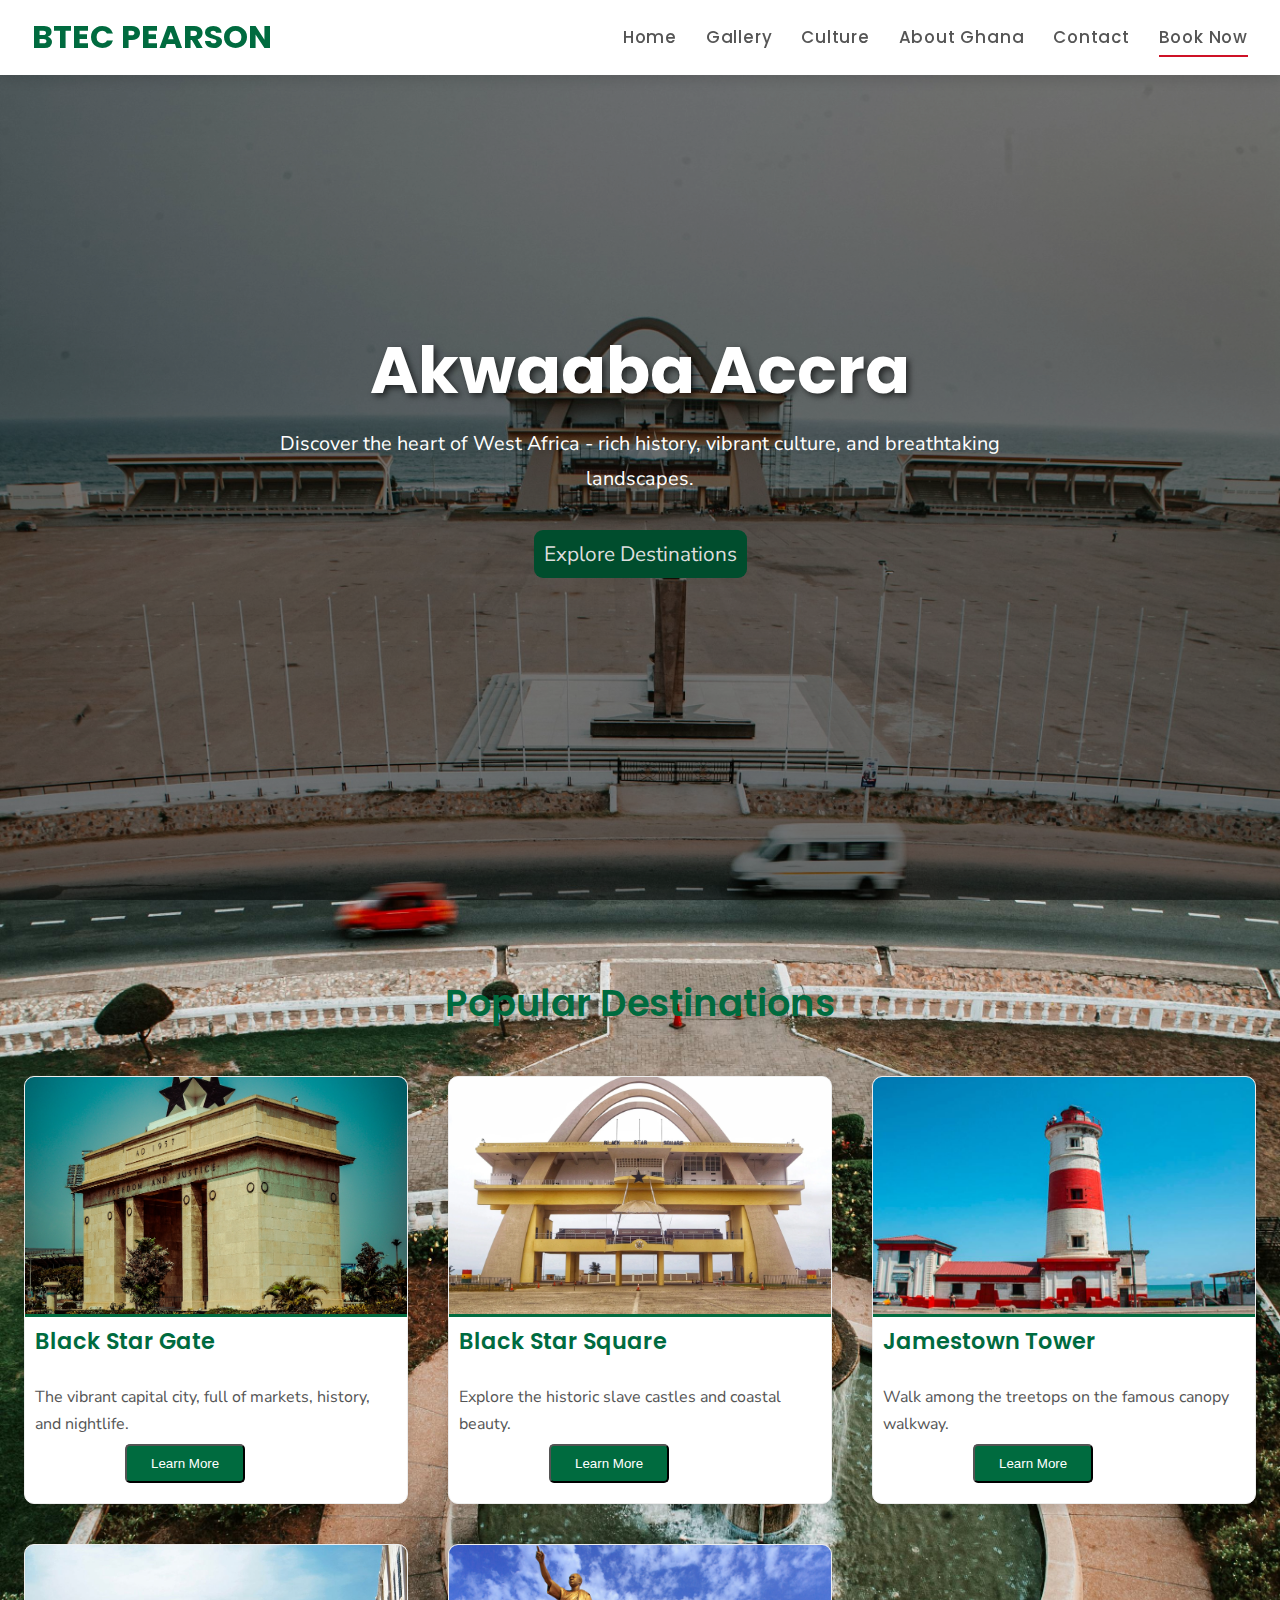
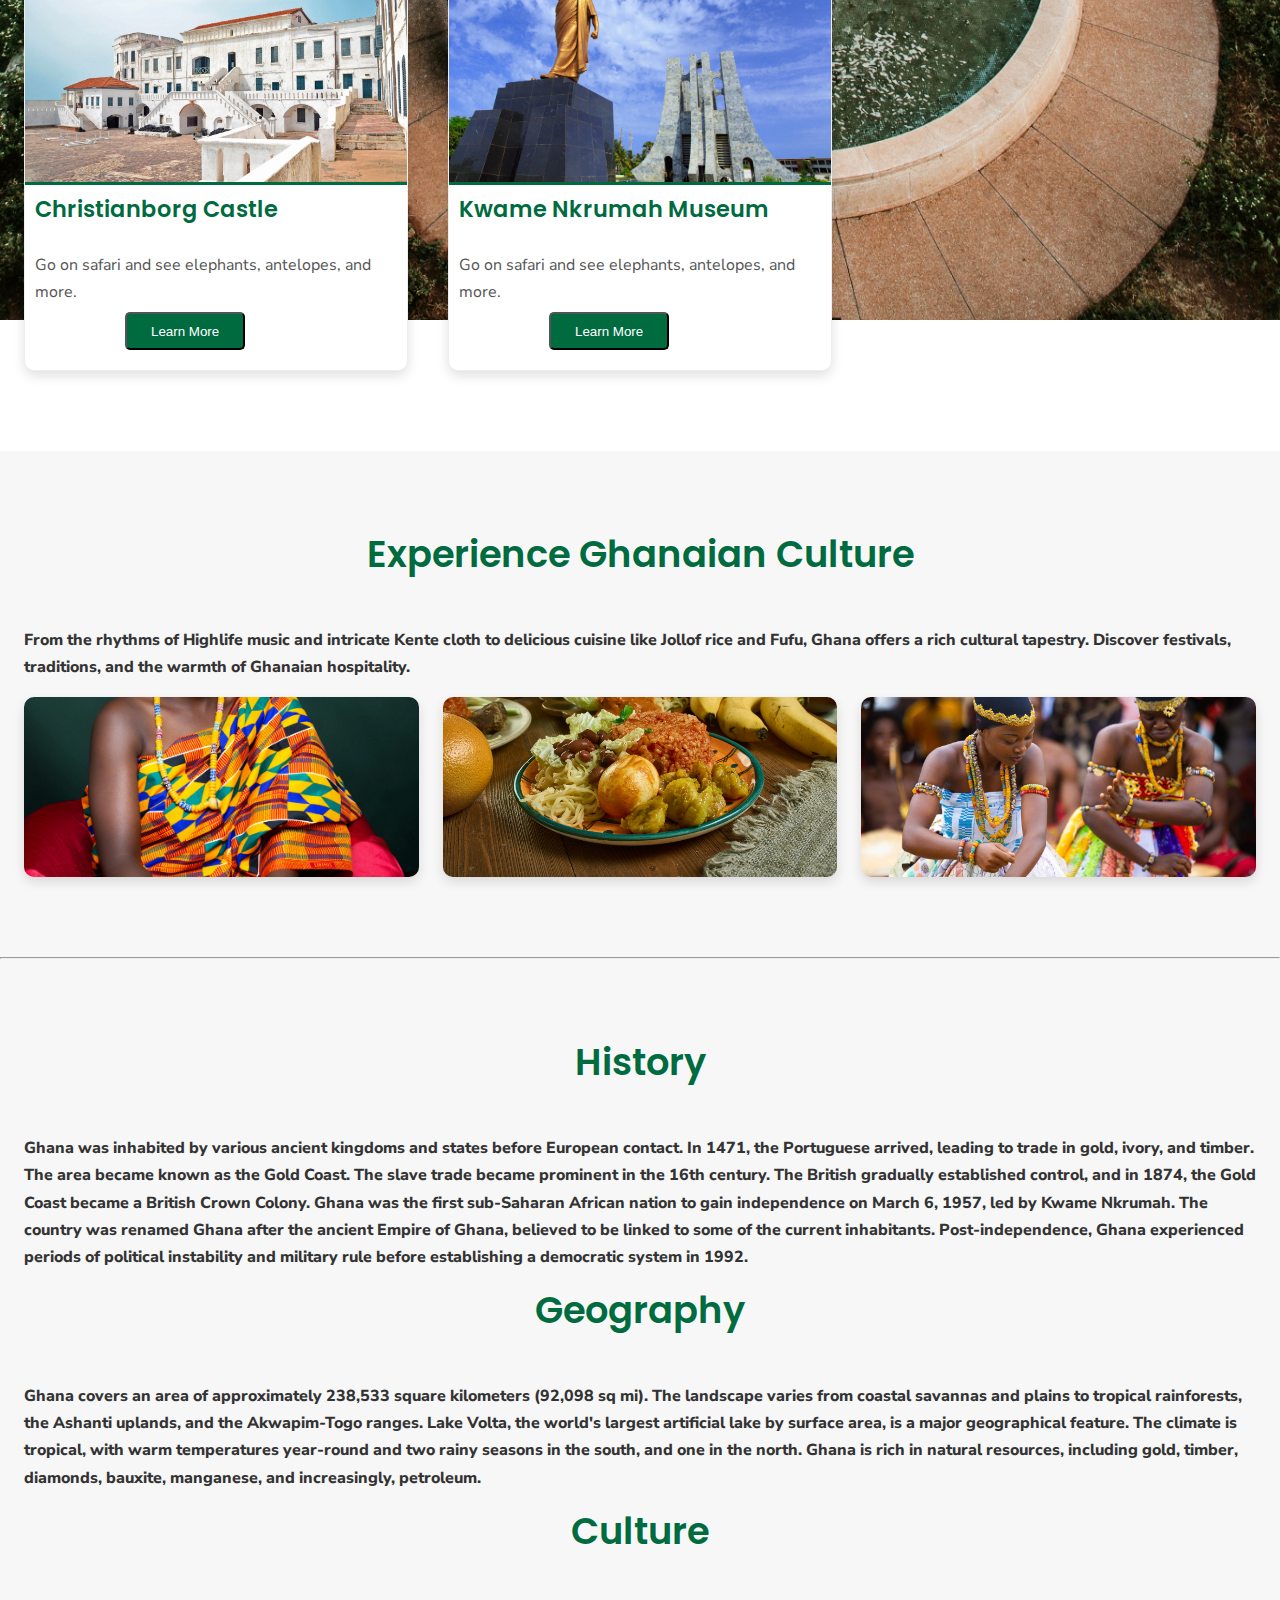
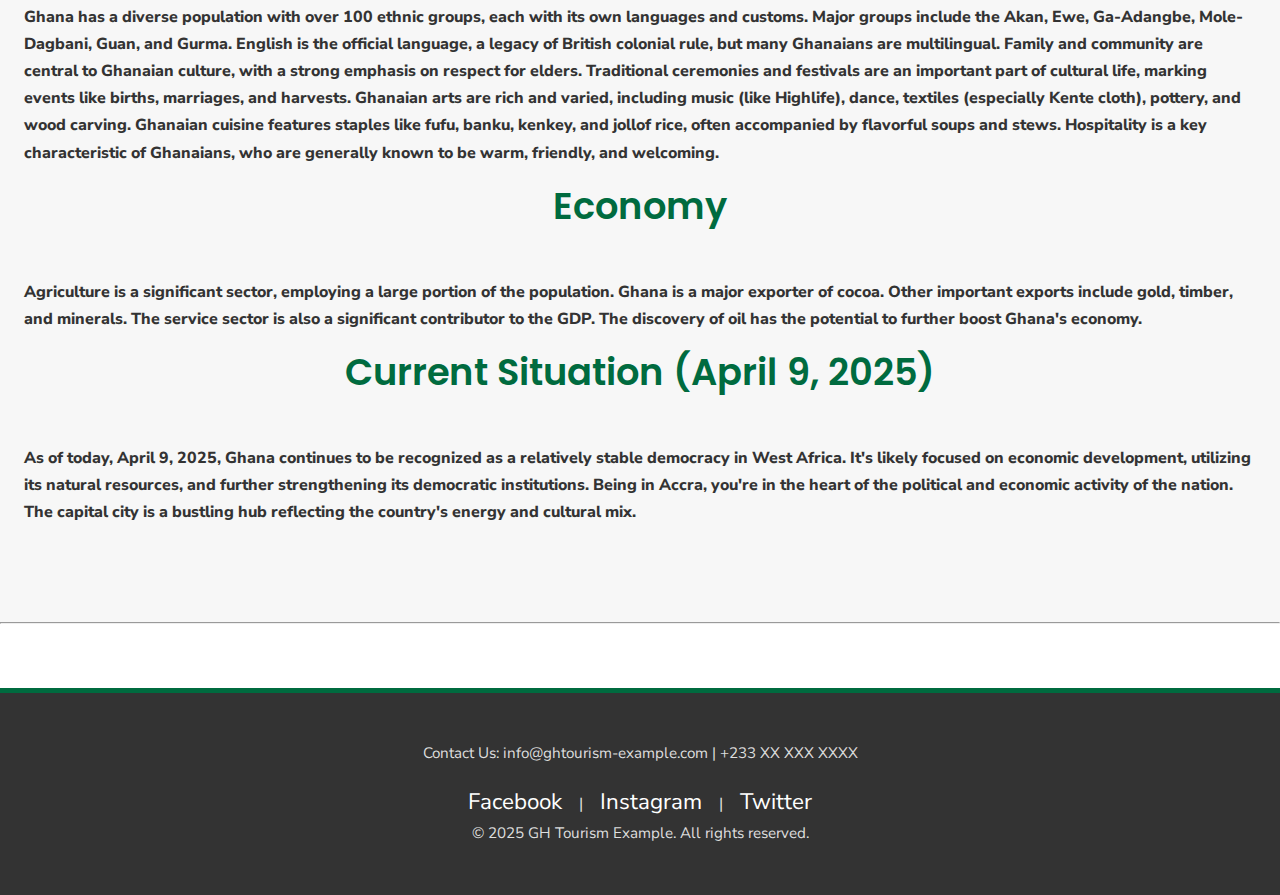
<file: Master File pearson (Osuka Akachukwu Multimedia 4)/Osuka Akachukwu Pearson Project( Web development)/index.html>
<!DOCTYPE html>
<html lang="en">
<head>
    <meta charset="UTF-8">
    <meta name="viewport" content="width=device-width, initial-scale=1.0">
    <title>Visit Ghana</title>
    <link rel="stylesheet" href="index.css">
</head>
<body>
    <header>
        <nav class="navbar">
            <div class="logo">
                <a href="index.html">BTEC PEARSON</a> </div>
            <ul class="nav-links">
                <li><a href="index.html">Home</a></li>
                <li><a href="gallery.html">Gallery</a></li>
                <li><a href="culture.html">Culture</a></li>
                <li><a href="about.html">About Ghana</a></li>
                <li><a href="contact.html">Contact</a></li>
                <li><a href="book-now.html" class="active nav-cta">Book Now</a></li> </ul>
            </ul>
            <div class="burger"> 
                <div class="line1"></div>
                <div class="line2"></div>
                <div class="line3"></div>
            </div>
        </nav>
    </header>

    <main>
        <section id="home" class="hero">
            <div class="hero-content">
                <h1>Akwaaba Accra</h1>
                <p>Discover the heart of West Africa - rich history, vibrant culture, and breathtaking landscapes.</p>
                <a href="#destinations" class="ctabutton">Explore Destinations</a>
            </div>
            </section>

        <section id="destinations" class="content-section">
            <h2>Popular Destinations</h2>
            <div class="card-container">
                <div class="card">
                    <img src="images/independence-square-ghana.png" alt=""> <h3>Black Star Gate</h3>
                    <p>The vibrant capital city, full of markets, history, and nightlife.</p>
                    <a href="Blackstar.html"><button class="card-button">Learn More</button></a>
                </div>
                <div class="card">
                    <img src="images/ide.webp" alt=""> <h3>Black Star Square</h3>
                    <p>Explore the historic slave castles and coastal beauty.</p>
                    <a href="Black.html"><button class="card-button">Learn More</button></a>
                </div>
                <div class="card">
                    <img src="images/Jamestown_lighthouse.jpg" alt=""> <h3>Jamestown Tower</h3>
                    <p>Walk among the treetops on the famous canopy walkway.</p>
                    <a href="James.html"><button class="card-button">Learn More</button></a>
                </div>
                 <div class="card">
                    <img src="images/osu.jpg" alt=""> <h3>Christianborg Castle</h3>
                    <p>Go on safari and see elephants, antelopes, and more.</p>
                    <a href="Chris.html"><button class="card-button">Learn More</button></a>
                </div><div class="card">
                    <img src="images/402afee29863418a723b75568658bd25.webp" alt=""> <h3>Kwame Nkrumah Museum</h3>
                    <p>Go on safari and see elephants, antelopes, and more.</p>
                    <a href="Kwame.html"><button class="card-button">Learn More</button></a>
                </div>
            </div>
        </section>

        <section id="culture" class="content-section bg-light">
            <h2>Experience Ghanaian Culture</h2>
            <p>From the rhythms of Highlife music and intricate Kente cloth to delicious cuisine like Jollof rice and Fufu, Ghana offers a rich cultural tapestry. Discover festivals, traditions, and the warmth of Ghanaian hospitality.</p>
            <div class="gallery-placeholder">
                <img src="images/pexels-dannipixels-18608472.jpg" alt="Kente Cloth">
                <img src="images/food.jpg" alt="Ghanaian Food">
                <img src="images/EL6A1861_1-scaled.jpg" alt="Ghanaian Festival">
             </div>
        </section>

        <!-- <section class="hero-about">
            <div class="hero-image">
                <img src="images/ghana-landscape.jpg" alt="Ghana Landscape">
            </div>
            <div class="hero-content-about">
                <h1>Discover Ghana</h1>
                <p class="subheading">A land of rich history, vibrant culture, and warm hospitality.</p>
            </div>
        </section> -->
        <hr>

        <section class="about-info content-section bg-light">
            <h2>History</h2>
            <p>Ghana was inhabited by various ancient kingdoms and states before European contact. In 1471, the Portuguese arrived, leading to trade in gold, ivory, and timber. The area became known as the Gold Coast. The slave trade became prominent in the 16th century. The British gradually established control, and in 1874, the Gold Coast became a British Crown Colony. Ghana was the first sub-Saharan African nation to gain independence on March 6, 1957, led by Kwame Nkrumah. The country was renamed Ghana after the ancient Empire of Ghana, believed to be linked to some of the current inhabitants. Post-independence, Ghana experienced periods of political instability and military rule before establishing a democratic system in 1992.</p>

            <h2>Geography</h2>
            <p>Ghana covers an area of approximately 238,533 square kilometers (92,098 sq mi). The landscape varies from coastal savannas and plains to tropical rainforests, the Ashanti uplands, and the Akwapim-Togo ranges. Lake Volta, the world's largest artificial lake by surface area, is a major geographical feature. The climate is tropical, with warm temperatures year-round and two rainy seasons in the south, and one in the north. Ghana is rich in natural resources, including gold, timber, diamonds, bauxite, manganese, and increasingly, petroleum.</p>

            <h2>Culture</h2>
            <p>Ghana has a diverse population with over 100 ethnic groups, each with its own languages and customs. Major groups include the Akan, Ewe, Ga-Adangbe, Mole-Dagbani, Guan, and Gurma. English is the official language, a legacy of British colonial rule, but many Ghanaians are multilingual. Family and community are central to Ghanaian culture, with a strong emphasis on respect for elders. Traditional ceremonies and festivals are an important part of cultural life, marking events like births, marriages, and harvests. Ghanaian arts are rich and varied, including music (like Highlife), dance, textiles (especially Kente cloth), pottery, and wood carving. Ghanaian cuisine features staples like fufu, banku, kenkey, and jollof rice, often accompanied by flavorful soups and stews. Hospitality is a key characteristic of Ghanaians, who are generally known to be warm, friendly, and welcoming.</p>

            <h2>Economy</h2>
            <p>Agriculture is a significant sector, employing a large portion of the population. Ghana is a major exporter of cocoa. Other important exports include gold, timber, and minerals. The service sector is also a significant contributor to the GDP. The discovery of oil has the potential to further boost Ghana's economy.</p>

            <h2>Current Situation (April 9, 2025)</h2>
            <p>As of today, April 9, 2025, Ghana continues to be recognized as a relatively stable democracy in West Africa. It's likely focused on economic development, utilizing its natural resources, and further strengthening its democratic institutions. Being in Accra, you're in the heart of the political and economic activity of the nation. The capital city is a bustling hub reflecting the country's energy and cultural mix.</p>
        </section>

    </main>
         <hr>
    <footer id="contact">
        <div class="footer-content">
            <p>Contact Us: info@ghtourism-example.com | +233 XX XXX XXXX</p>
            <div class="social-links">
                <a href="#">Facebook</a> | <a href="#">Instagram</a> | <a href="#">Twitter</a>
            </div>
            <p>&copy; 2025 GH Tourism Example. All rights reserved.</p>
        </div>
    </footer>
    <script src="js/script.js"></script>
</body>
</html>
</file>
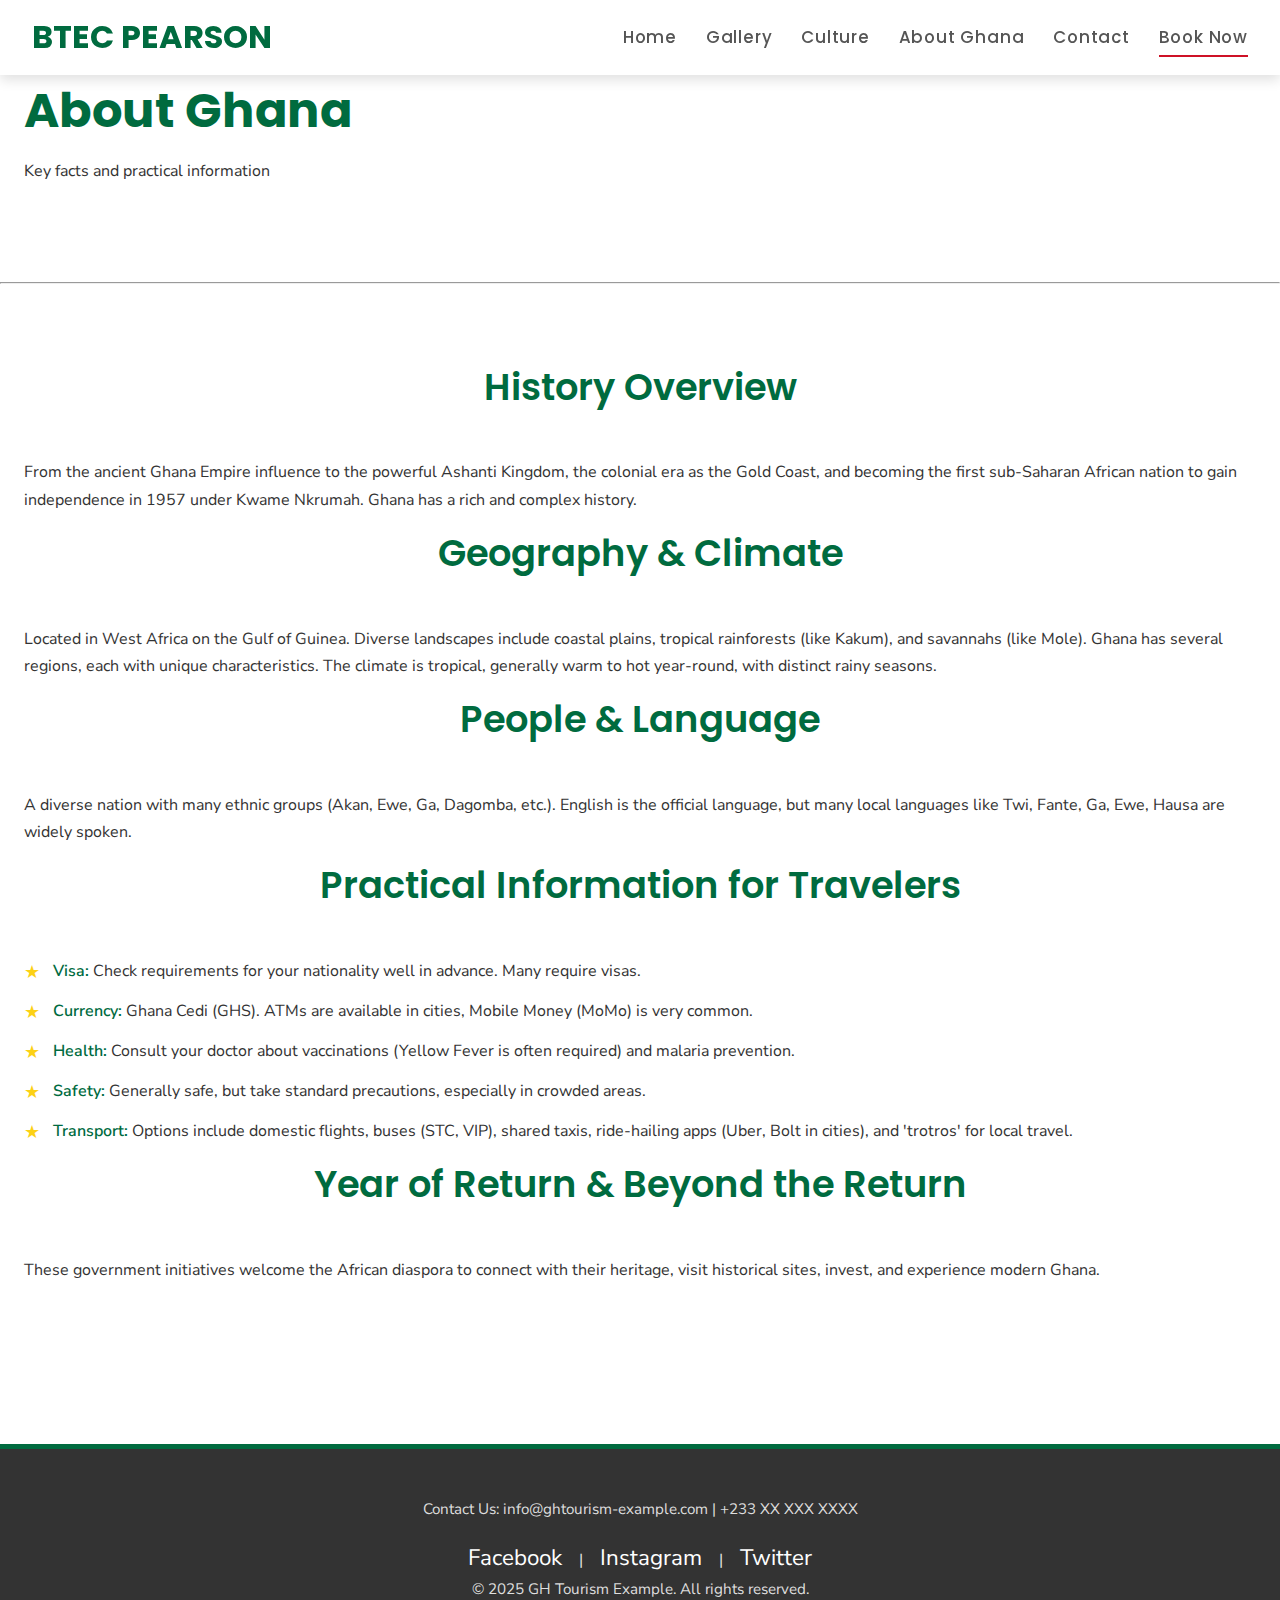
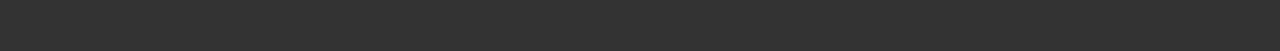
<file: Master File pearson (Osuka Akachukwu Multimedia 4)/Osuka Akachukwu Pearson Project( Web development)/about.html>
<!DOCTYPE html>
<html lang="en">
<head>
    <meta charset="UTF-8">
    <meta name="viewport" content="width=device-width, initial-scale=1.0">
    <title>About Ghana - Explore Ghana</title>
    <link rel="stylesheet" href="About.css"> </head>
<body>

    <header>
        <nav class="navbar">
            <div class="logo">
                <a href="index.html">BTEC PEARSON</a>
            </div>
            <ul class="nav-links">
                <li><a href="index.html">Home</a></li>
                <li><a href="gallery.html">Gallery</a></li>
                <li><a href="culture.html">Culture</a></li>
                <li><a href="about.html">About Ghana</a></li>
                <li><a href="contact.html">Contact</a></li>
                <li><a href="book-now.html" class="active nav-cta">Book Now</a></li> </ul>
            </ul>
            <div class="burger">
                <div class="line1"></div>
                <div class="line2"></div>
                <div class="line3"></div>
            </div>
        </nav>
    </header>

    <main>
        <section class="content-section page-title-section">
             <div class="page-title">
                 <h1>About Ghana</h1>
                 <p>Key facts and practical information</p>
             </div>
        </section>
        <hr>
        <section id="about-details" class="content-section">
            <h2>History Overview</h2>
            <p>From the ancient Ghana Empire influence to the powerful Ashanti Kingdom, the colonial era as the Gold Coast, and becoming the first sub-Saharan African nation to gain independence in 1957 under Kwame Nkrumah. Ghana has a rich and complex history.</p>

            <h2>Geography & Climate</h2>
            <p>Located in West Africa on the Gulf of Guinea. Diverse landscapes include coastal plains, tropical rainforests (like Kakum), and savannahs (like Mole). Ghana has several regions, each with unique characteristics. The climate is tropical, generally warm to hot year-round, with distinct rainy seasons.</p>

            <h2>People & Language</h2>
            <p>A diverse nation with many ethnic groups (Akan, Ewe, Ga, Dagomba, etc.). English is the official language, but many local languages like Twi, Fante, Ga, Ewe, Hausa are widely spoken.</p>

            <h2>Practical Information for Travelers</h2>
            <ul>
                <li><strong>Visa:</strong> Check requirements for your nationality well in advance. Many require visas.</li>
                <li><strong>Currency:</strong> Ghana Cedi (GHS). ATMs are available in cities, Mobile Money (MoMo) is very common.</li>
                <li><strong>Health:</strong> Consult your doctor about vaccinations (Yellow Fever is often required) and malaria prevention.</li>
                <li><strong>Safety:</strong> Generally safe, but take standard precautions, especially in crowded areas.</li>
                <li><strong>Transport:</strong> Options include domestic flights, buses (STC, VIP), shared taxis, ride-hailing apps (Uber, Bolt in cities), and 'trotros' for local travel.</li>
            </ul>

             <h2>Year of Return & Beyond the Return</h2>
             <p>These government initiatives welcome the African diaspora to connect with their heritage, visit historical sites, invest, and experience modern Ghana.</p>

        </section>
    </main>

    <footer id="contact-footer">
        <div class="footer-content">
            <p>Contact Us: info@ghtourism-example.com | +233 XX XXX XXXX</p>
            <div class="social-links">
                <a href="#">Facebook</a> | <a href="#">Instagram</a> | <a href="#">Twitter</a>
            </div>
            <p>&copy; 2025 GH Tourism Example. All rights reserved.</p>
        </div>
    </footer>
    <script src="js/script.js"></script>
</body>
</html>
</file>
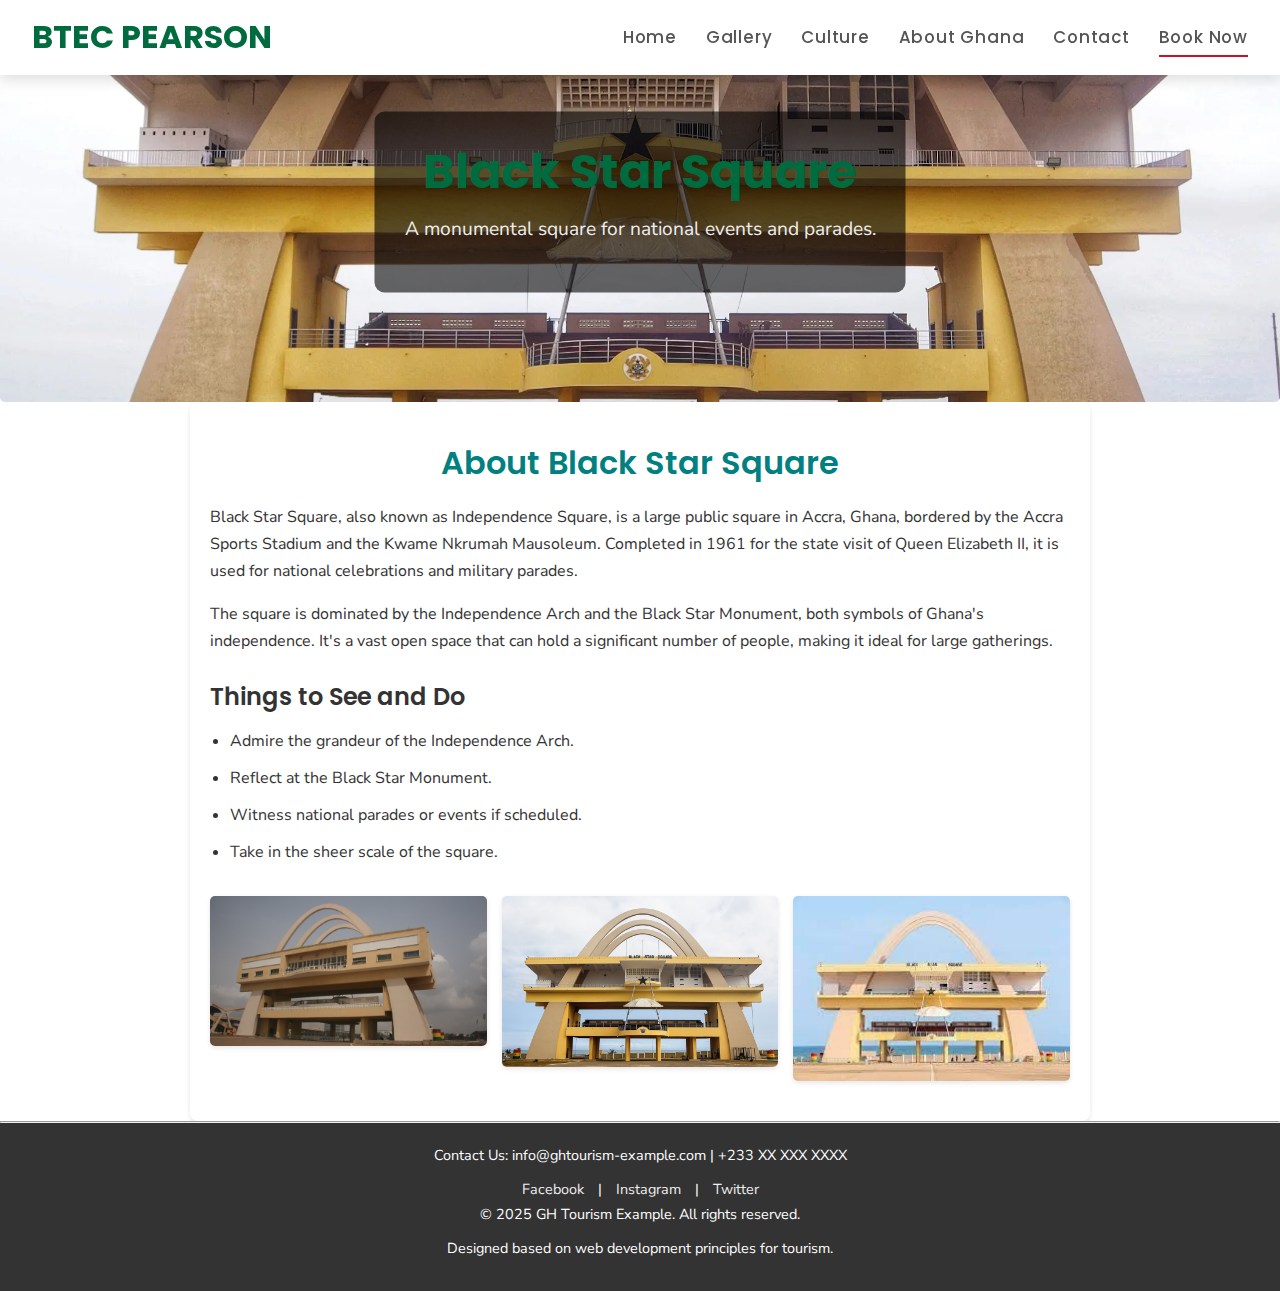
<file: Master File pearson (Osuka Akachukwu Multimedia 4)/Osuka Akachukwu Pearson Project( Web development)/Black.html>
<!DOCTYPE html>
<html lang="en">
<head>
    <meta charset="UTF-8">
    <meta name="viewport" content="width=device-width, initial-scale=1.0">
    <title>Black Star Gate - Visit Ghana</title>
    <link rel="stylesheet" href="Black.css">
</head>
<body>
    <header>
        <nav class="navbar">
            <div class="logo">
                <a href="index.html">BTEC PEARSON</a>
            </div>
            <ul class="nav-links">
                <li><a href="index.html">Home</a></li>
                <li><a href="gallery.html">Gallery</a></li>
                <li><a href="culture.html">Culture</a></li>
                <li><a href="about.html">About Ghana</a></li>
                <li><a href="contact.html">Contact</a></li>
                <li><a href="book-now.html" class="active nav-cta">Book Now</a></li> </ul>
            </ul>
            <div class="burger">
                <div class="line1"></div>
                <div class="line2"></div>
                <div class="line3"></div>
            </div>
        </nav>
    </header>
         <hr>
    <main class="destination-page">
        <section class="hero-destination">
            <div class="hero-image">
                <img src="images/ide.webp" alt="Black Star Square">
            </div>
            <div class="hero-content-destination">
                <h1>Black Star Square</h1>
                <p class="subheading">A monumental square for national events and parades.</p>
            </div>
        </section>

        <section class="destination-info content-section">
            <h2>About Black Star Square</h2>
            <p>Black Star Square, also known as Independence Square, is a large public square in Accra, Ghana, bordered by the Accra Sports Stadium and the Kwame Nkrumah Mausoleum. Completed in 1961 for the state visit of Queen Elizabeth II, it is used for national celebrations and military parades.</p>
            <p>The square is dominated by the Independence Arch and the Black Star Monument, both symbols of Ghana's independence. It's a vast open space that can hold a significant number of people, making it ideal for large gatherings.</p>

            <h3>Things to See and Do</h3>
            <ul>
                <li>Admire the grandeur of the Independence Arch.</li>
                <li>Reflect at the Black Star Monument.</li>
                <li>Witness national parades or events if scheduled.</li>
                <li>Take in the sheer scale of the square.</li>
            </ul>

            <div class="image-gallery">
                <img src="images/black 1.jpg" alt="Black Star Square Detail 1">
                <img src="images/black2.jpg" alt="Black Star Square Detail 2">
                <img src="images/black3.jpg" alt="Black Star Square Overview">
            </div>
        </section>
    </main>
          <hr>
    <footer>
        <div class="footer-content">
            <p>Contact Us: info@ghtourism-example.com | +233 XX XXX XXXX</p>
            <div class="social-links">
                <a href="#">Facebook</a> | <a href="#">Instagram</a> | <a href="#">Twitter</a>
            </div>
            <p>&copy; 2025 GH Tourism Example. All rights reserved.</p>
            <p>Designed based on web development principles for tourism.</p>
        </div>
    </footer>

    <script src="js/script.js"></script>
</body>
</html>
</file>
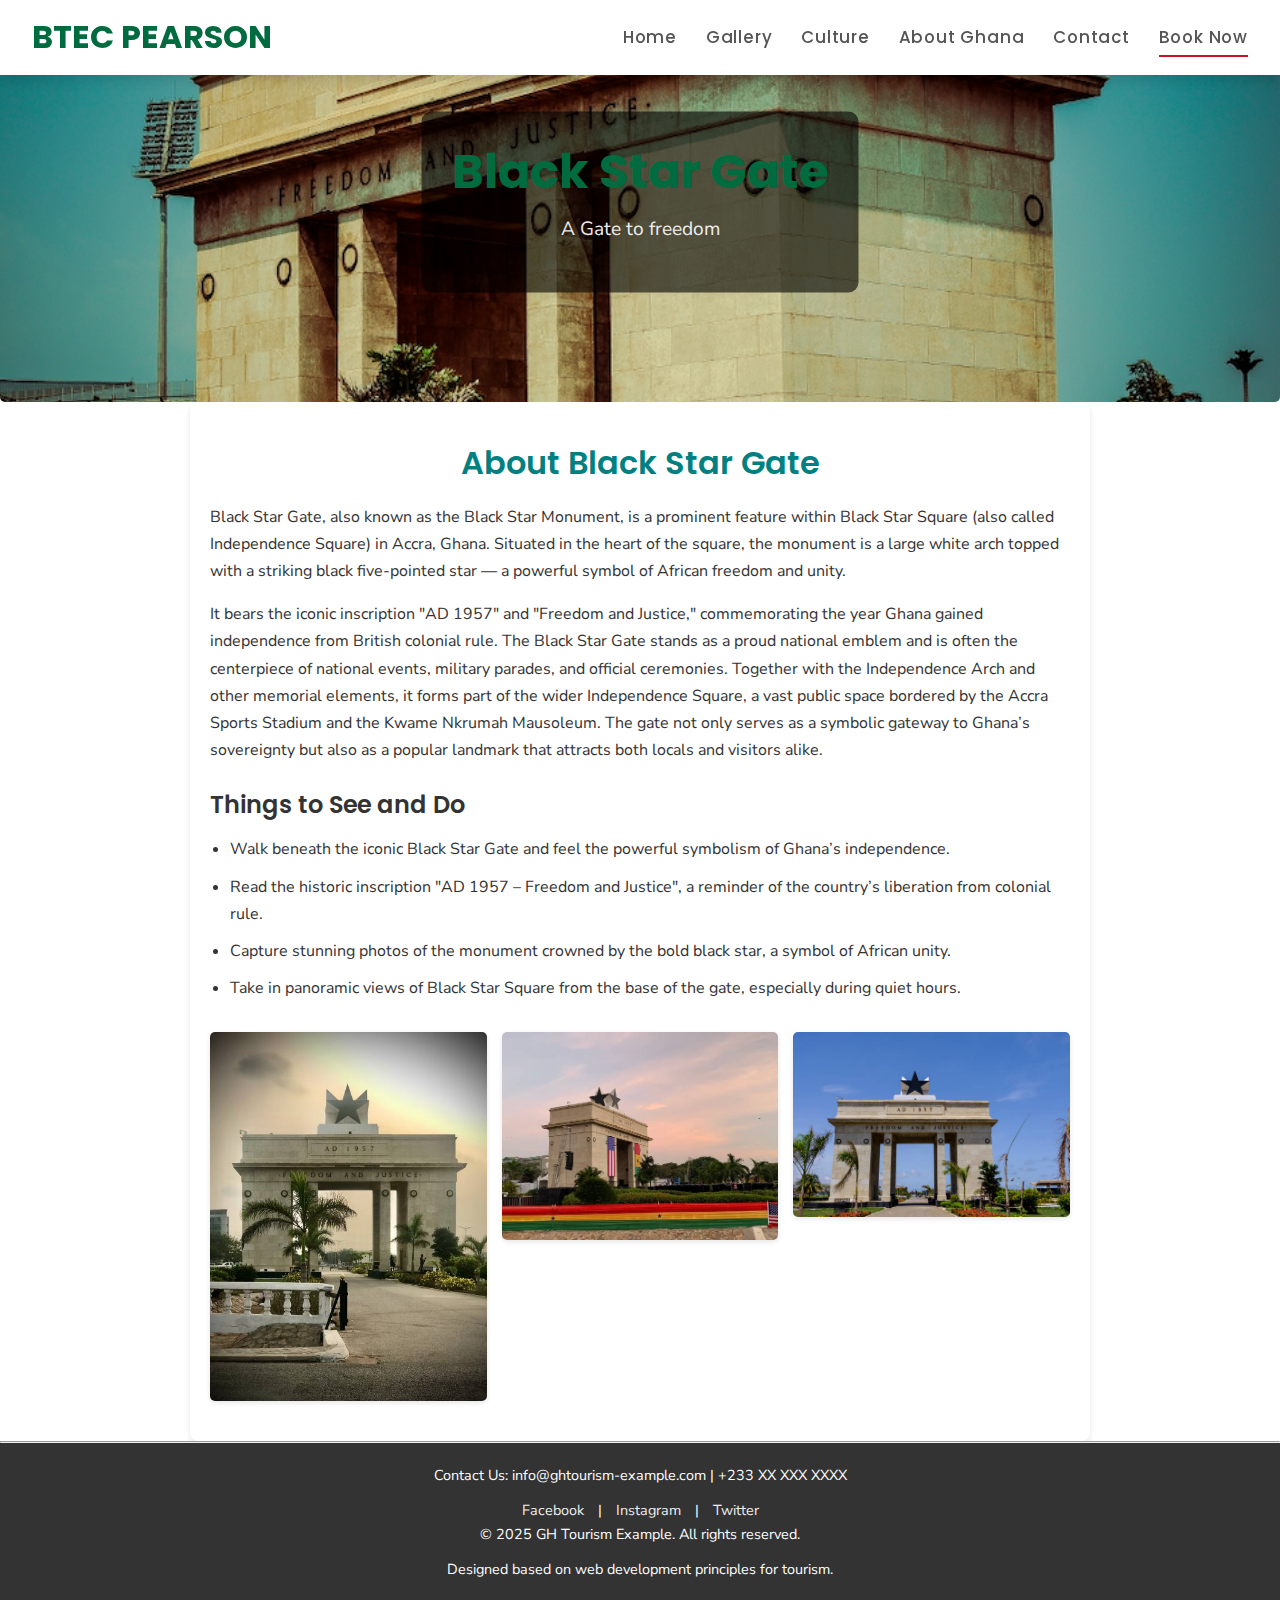
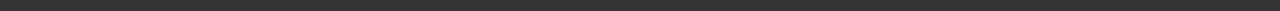
<file: Master File pearson (Osuka Akachukwu Multimedia 4)/Osuka Akachukwu Pearson Project( Web development)/Blackstar.html>
<!DOCTYPE html>
<html lang="en">
<head>
    <meta charset="UTF-8">
    <meta name="viewport" content="width=device-width, initial-scale=1.0">
    <title>Black Star Gate - Visit Ghana</title>
    <link rel="stylesheet" href="Blackstar.css">
</head>
<body>
    <header>
        <nav class="navbar">
            <div class="logo">
                <a href="index.html">BTEC PEARSON</a>
            </div>
            <ul class="nav-links">
               <li><a href="index.html">Home</a></li>
                <li><a href="gallery.html">Gallery</a></li>
                <li><a href="culture.html">Culture</a></li>
                <li><a href="about.html">About Ghana</a></li>
                <li><a href="contact.html">Contact</a></li>
                <li><a href="book-now.html" class="active nav-cta">Book Now</a></li> </ul>
            </ul>
            <div class="burger">
                <div class="line1"></div>
                <div class="line2"></div>
                <div class="line3"></div>
            </div>
        </nav>
    </header>
            <hr>
    <main class="destination-page">
        <section class="hero-destination">
            <div class="hero-image">
                <img src="images/independence-square-ghana.png" alt="Black Star Square">
            </div>
            <div class="hero-content-destination">
                <h1>Black Star Gate</h1>
                <p class="subheading">A Gate to freedom</p>
            </div>
        </section>

        <section class="destination-info content-section">
            <h2>About Black Star Gate</h2>
            <p>Black Star Gate, also known as the Black Star Monument, is a prominent feature within Black Star Square (also called Independence Square) in Accra, Ghana. Situated in the heart of the square, the monument is a large white arch topped with a striking black five-pointed star — a powerful symbol of African freedom and unity.</p>
            <p> It bears the iconic inscription "AD 1957" and "Freedom and Justice," commemorating the year Ghana gained independence from British colonial rule. The Black Star Gate stands as a proud national emblem and is often the centerpiece of national events, military parades, and official ceremonies. Together with the Independence Arch and other memorial elements, it forms part of the wider Independence Square, a vast public space bordered by the Accra Sports Stadium and the Kwame Nkrumah Mausoleum. The gate not only serves as a symbolic gateway to Ghana’s sovereignty but also as a popular landmark that attracts both locals and visitors alike.</p>

            <h3>Things to See and Do</h3>
            <ul>
                <li>Walk beneath the iconic Black Star Gate and feel the powerful symbolism of Ghana’s independence.</li>
                <li>Read the historic inscription "AD 1957 – Freedom and Justice", a reminder of the country’s liberation from colonial rule.</li>
                <li>Capture stunning photos of the monument crowned by the bold black star, a symbol of African unity.</li>
                <li>Take in panoramic views of Black Star Square from the base of the gate, especially during quiet hours.</li>
            </ul>

            <div class="image-gallery">
                <img src="images/blackgate.jpg" alt="">
                <img src="images/blackgate2.jpg" alt="">
                <img src="images/blackgate3.jpg" alt="">
            </div>
        </section>
    </main>
           <hr>
    <footer>
        <div class="footer-content">
            <p>Contact Us: info@ghtourism-example.com | +233 XX XXX XXXX</p>
            <div class="social-links">
                <a href="#">Facebook</a> | <a href="#">Instagram</a> | <a href="#">Twitter</a>
            </div>
            <p>&copy; 2025 GH Tourism Example. All rights reserved.</p>
            <p>Designed based on web development principles for tourism.</p>
        </div>
    </footer>

    <script src="js/script.js"></script>
</body>
</html>
</file>
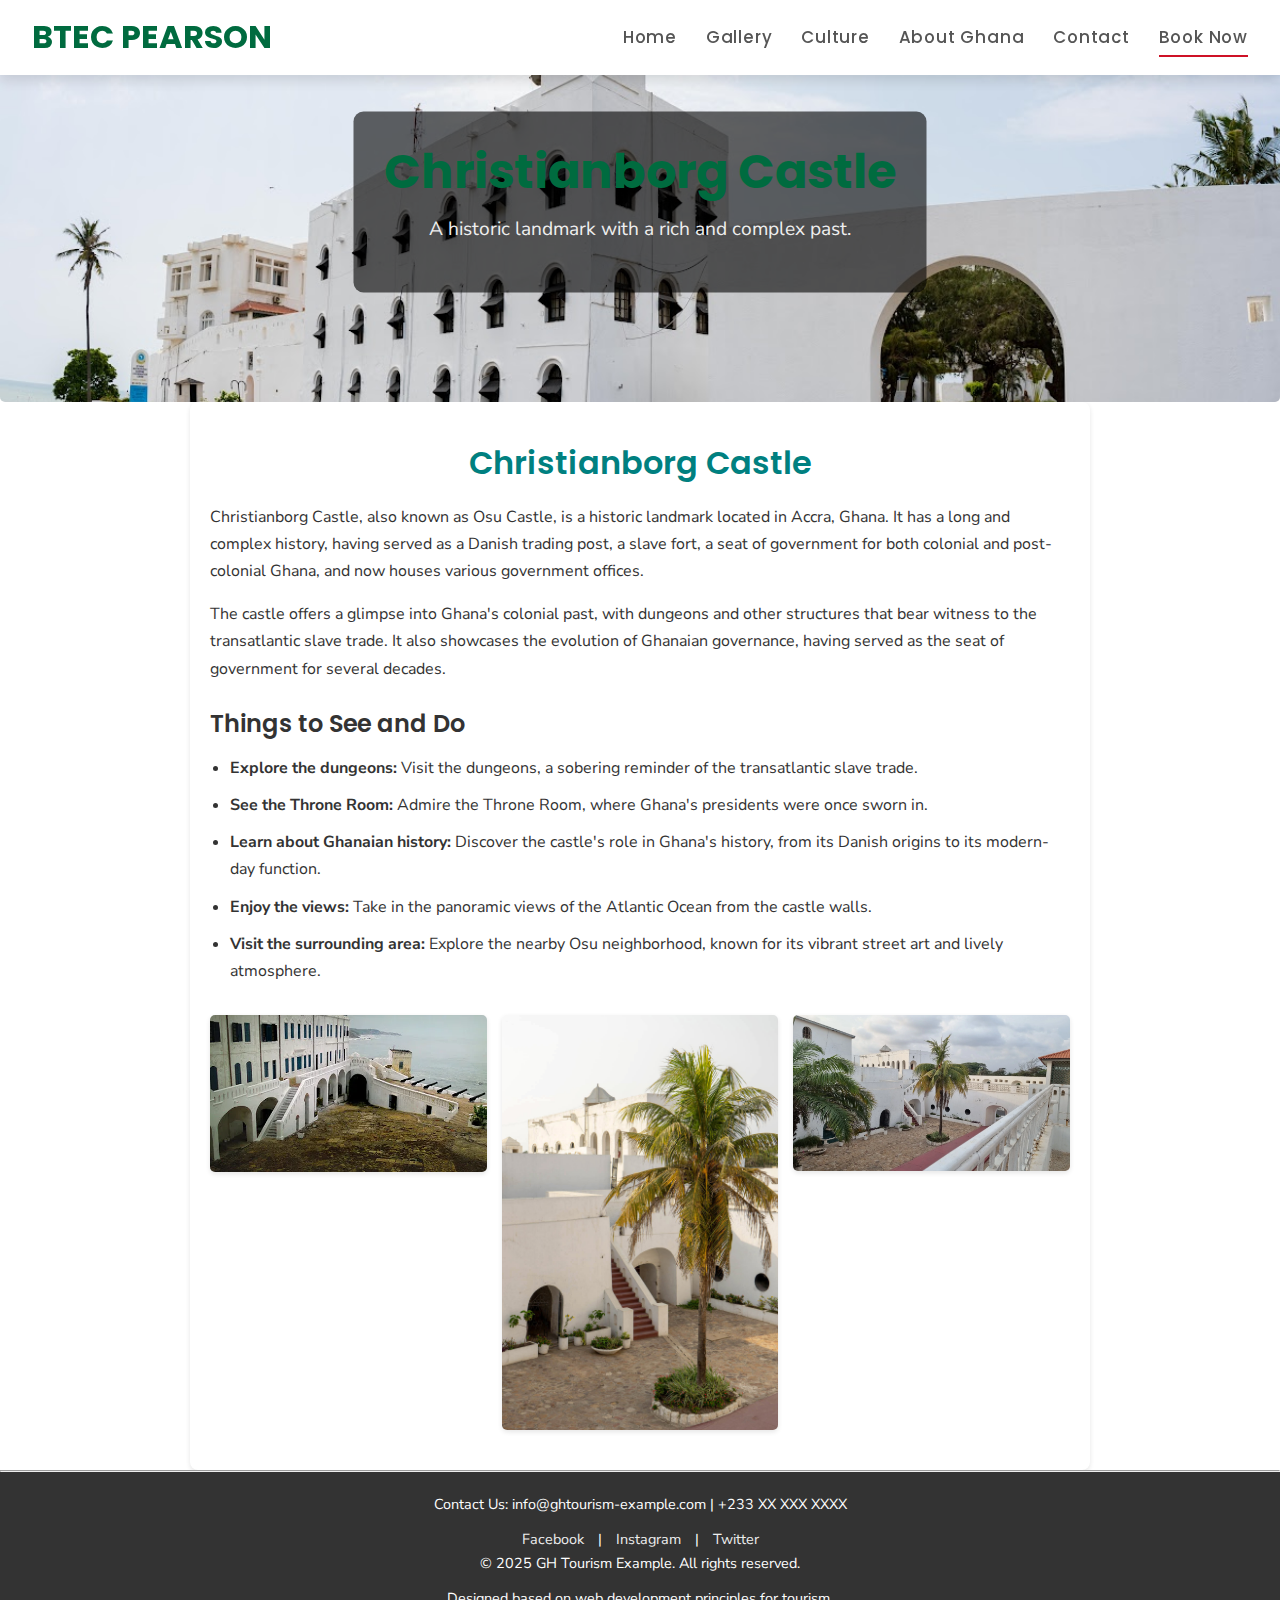
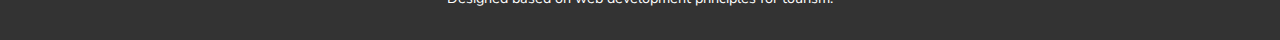
<file: Master File pearson (Osuka Akachukwu Multimedia 4)/Osuka Akachukwu Pearson Project( Web development)/Chris.html>
<!DOCTYPE html>
<html lang="en">
<head>
    <meta charset="UTF-8">
    <meta name="viewport" content="width=device-width, initial-scale=1.0">
    <title>Christianborg Castle - Visit Ghana</title>
    <link rel="stylesheet" href="James.css">
</head>
<body>
    <header>
        <nav class="navbar">
            <div class="logo">
                <a href="index.html">BTEC PEARSON</a>
            </div>
            <ul class="nav-links">
                <li><a href="index.html">Home</a></li>
                <li><a href="gallery.html">Gallery</a></li>
                <li><a href="culture.html">Culture</a></li>
                <li><a href="about.html">About Ghana</a></li>
                <li><a href="contact.html">Contact</a></li>
                <li><a href="book-now.html" class="active nav-cta">Book Now</a></li>
            </ul>
            <div class="burger">
                <div class="line1"></div>
                <div class="line2"></div>
                <div class="line3"></div>
            </div>
        </nav>
    </header>
       <hr>
    <main class="destination-page">
        <section class="hero-destination">
            <div class="hero-image">
                <img src="images/c2.jpg" alt="Christianborg Castle">
            </div>
            <div class="hero-content-destination">
                <h1>Christianborg Castle</h1>
                <p class="subheading">A historic landmark with a rich and complex past.</p>
            </div>
        </section>

        <section class="destination-info content-section">
            <h2>Christianborg Castle</h2>
            <p>Christianborg Castle, also known as Osu Castle, is a historic landmark located in Accra, Ghana. It has a long and complex history, having served as a Danish trading post, a slave fort, a seat of government for both colonial and post-colonial Ghana, and now houses various government offices.</p>
            <p>The castle offers a glimpse into Ghana's colonial past, with dungeons and other structures that bear witness to the transatlantic slave trade. It also showcases the evolution of Ghanaian governance, having served as the seat of government for several decades.</p>

            <h3>Things to See and Do</h3>
            <ul>
                <li><strong>Explore the dungeons:</strong> Visit the dungeons, a sobering reminder of the transatlantic slave trade.</li>
                <li><strong>See the Throne Room:</strong> Admire the Throne Room, where Ghana's presidents were once sworn in.</li>
                <li><strong>Learn about Ghanaian history:</strong> Discover the castle's role in Ghana's history, from its Danish origins to its modern-day function.</li>
                <li><strong>Enjoy the views:</strong> Take in the panoramic views of the Atlantic Ocean from the castle walls.</li>
                <li><strong>Visit the surrounding area:</strong> Explore the nearby Osu neighborhood, known for its vibrant street art and lively atmosphere.</li>
            </ul>

            <div class="image-gallery">
                <img src="images/c1.webp" alt="Christianborg Castle Detail 1">
                <img src="images/c4.jpg" alt="Christianborg Castle Detail 2">
                <img src="images/c3.webp" alt="Christianborg Castle Overview">
            </div>
        </section>
    </main>
           <hr>
    <footer>
        <div class="footer-content">
            <p>Contact Us: info@ghtourism-example.com | +233 XX XXX XXXX</p>
            <div class="social-links">
                <a href="#">Facebook</a> | <a href="#">Instagram</a> | <a href="#">Twitter</a>
            </div>
            <p>&copy; 2025 GH Tourism Example. All rights reserved.</p>
            <p>Designed based on web development principles for tourism.</p>
        </div>
    </footer>
    <script src="js/script.js"></script>
</body>
</html>
</file>
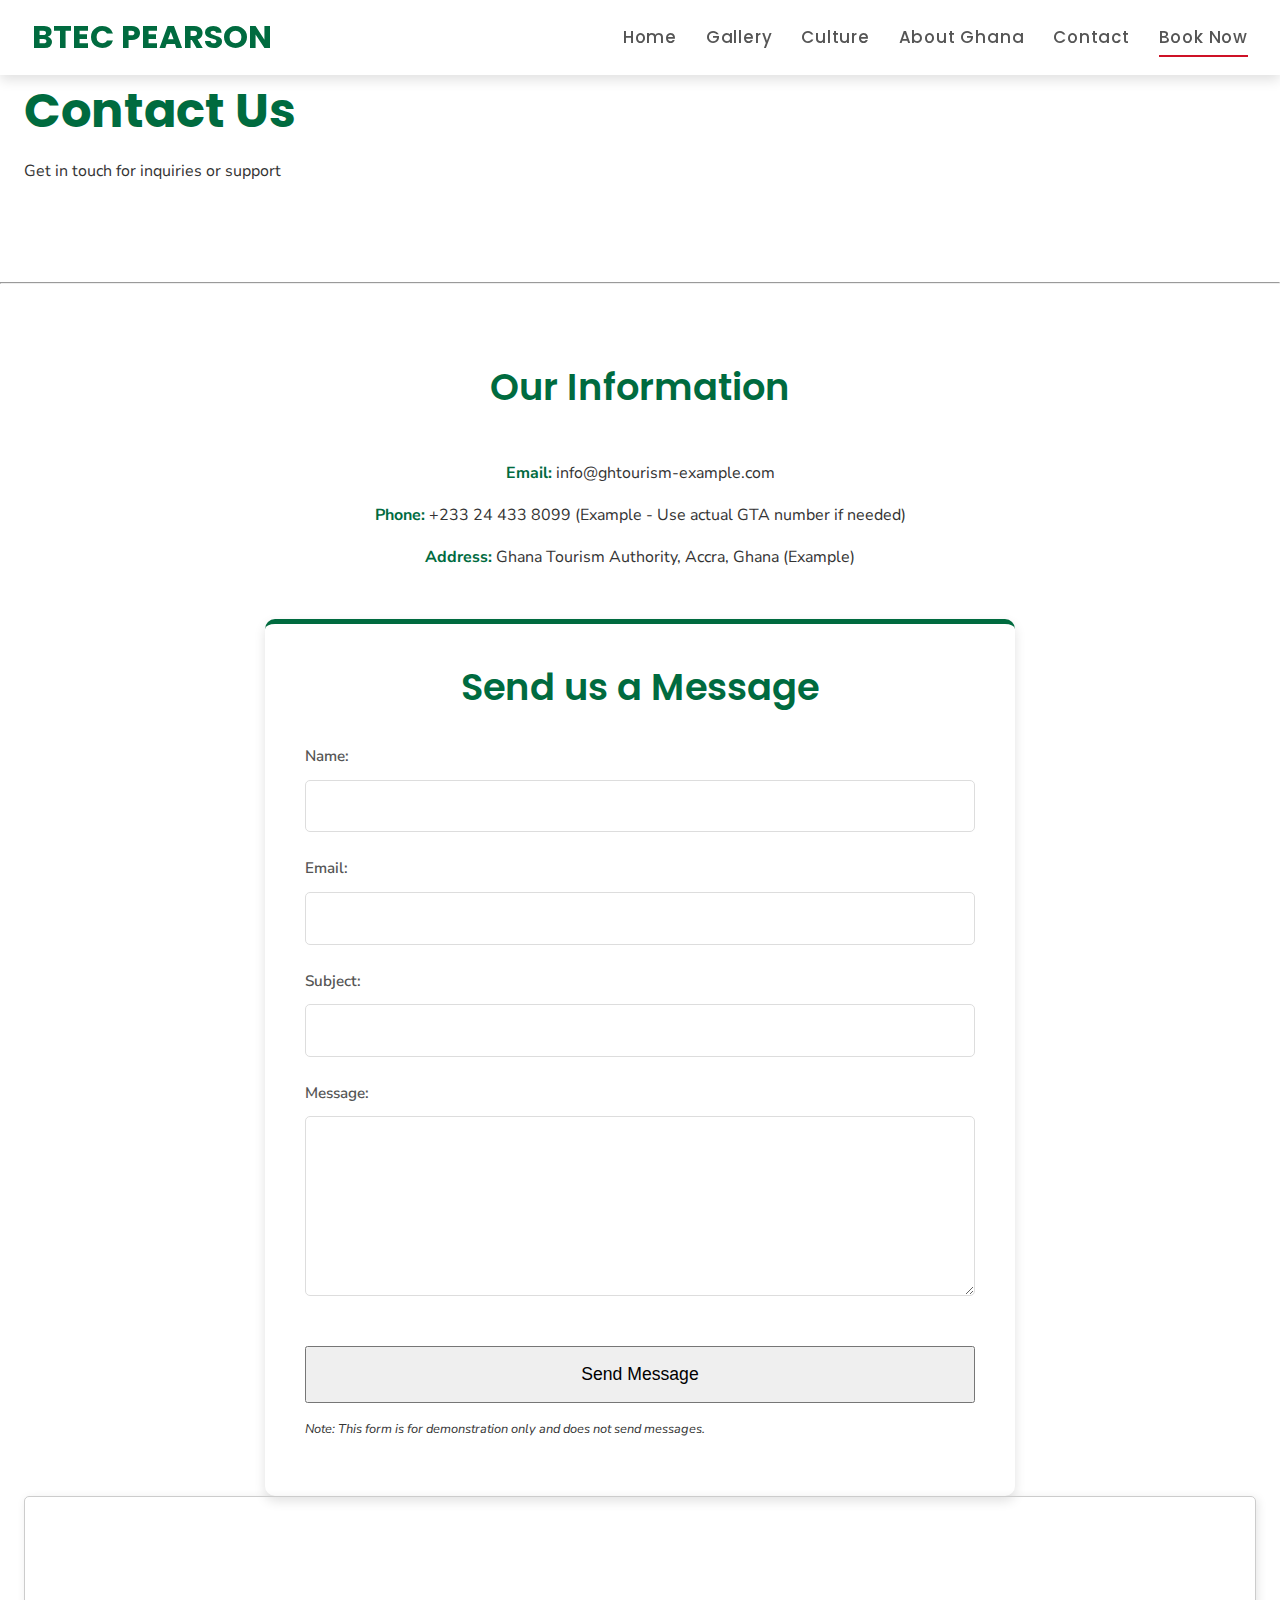
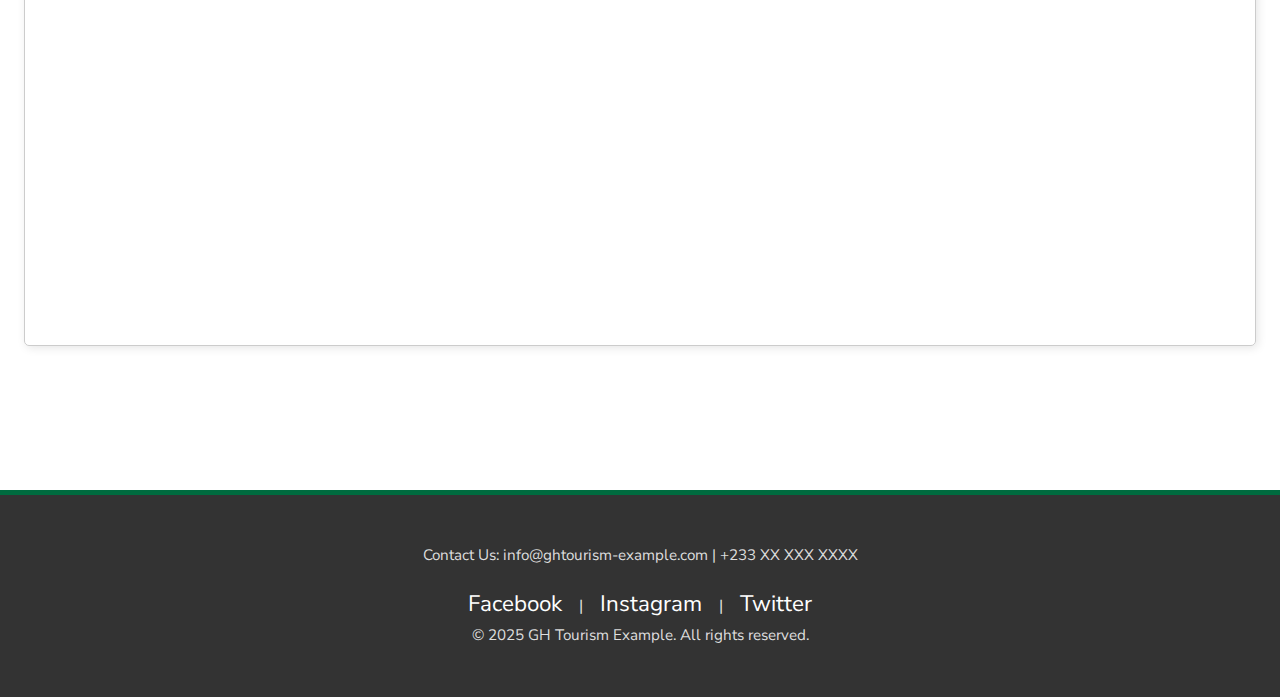
<file: Master File pearson (Osuka Akachukwu Multimedia 4)/Osuka Akachukwu Pearson Project( Web development)/contact.html>
<!DOCTYPE html>
<html lang="en">
<head>
    <meta charset="UTF-8">
    <meta name="viewport" content="width=device-width, initial-scale=1.0">
    <title>Contact Us - Explore Ghana</title>
    <link rel="stylesheet" href="contact.css"> 
</head>
<body>

    <header>
        <nav class="navbar">
            <div class="logo">
                <a href="index.html">BTEC PEARSON</a> </div>
            </div>
            <ul class="nav-links">
                <li><a href="index.html">Home</a></li>
                <li><a href="gallery.html">Gallery</a></li>
                <li><a href="culture.html">Culture</a></li>
                <li><a href="about.html">About Ghana</a></li>
                <li><a href="contact.html">Contact</a></li>
                <li><a href="book-now.html" class="active nav-cta">Book Now</a></li> </ul>
            </ul>
            <div class="burger">
                <div class="line1"></div>
                <div class="line2"></div>
                <div class="line3"></div>
            </div>
        </nav>
    </header>

    <main>
        <section class="content-section page-title-section">
             <div class="page-title">
                 <h1>Contact Us</h1>
                 <p>Get in touch for inquiries or support</p>
             </div>
        </section>
            <hr>
        <section id="contact-details" class="content-section">
            <div class="contact-info">
                <h2>Our Information</h2>
                <p><strong>Email:</strong> info@ghtourism-example.com</p>
                <p><strong>Phone:</strong> +233 24 433 8099 (Example - Use actual GTA number if needed)</p>
                <p><strong>Address:</strong> Ghana Tourism Authority, Accra, Ghana (Example)</p>
            </div>

            <form action="#" method="POST" class="contact-form"> <h2>Send us a Message</h2>
                <div class="form-group">
                    <label for="name">Name:</label>
                    <input type="text" id="name" name="name" required>
                </div>
                <div class="form-group">
                    <label for="email">Email:</label>
                    <input type="email" id="email" name="email" required>
                </div>
                <div class="form-group">
                    <label for="subject">Subject:</label>
                    <input type="text" id="subject" name="subject" required>
                </div>
                <div class="form-group">
                    <label for="message">Message:</label>
                    <textarea id="message" name="message" required></textarea>
                </div>
                <button type="submit" class="submit-button">Send Message</button>
                 <p style="font-size: 0.8rem; margin-top: 1rem;"><em>Note: This form is for demonstration only and does not send messages.</em></p>
            </form>

            <div class="map-container">
                <iframe
                  src="https://www.google.com/maps/embed?pb=!1m18!1m12!1m3!1d3970.088997887978!2d-0.1970808852376433!3d5.603717228235158!2m3!1f0!2f0!3f0!3m2!1i1024!2i768!4f13.1!3m3!1m2!1s0xfdf9a32347d6a15%3A0x421558ba56f9104!2sAccra%2C%20Ghana!5e0!3m2!1sen!2sgh!4v1712706089123!5m2!1sen!2sgh"
                  width="600"
                  height="450"
                  style="border:0;"
                  allowfullscreen=""
                  loading="lazy"
                  referrerpolicy="no-referrer-when-downgrade"
                >
            </iframe>
              </div>
        </section>
    </main>

    <footer id="contact-footer">
        <div class="footer-content">
            <p>Contact Us: info@ghtourism-example.com | +233 XX XXX XXXX</p>
            <div class="social-links">
                <a href="#">Facebook</a> | <a href="#">Instagram</a> | <a href="#">Twitter</a>
            </div>
            <p>&copy; 2025 GH Tourism Example. All rights reserved.</p>
        </div>
    </footer>
    <script src="js/script.js"></script>
</body>
</html>
</file>
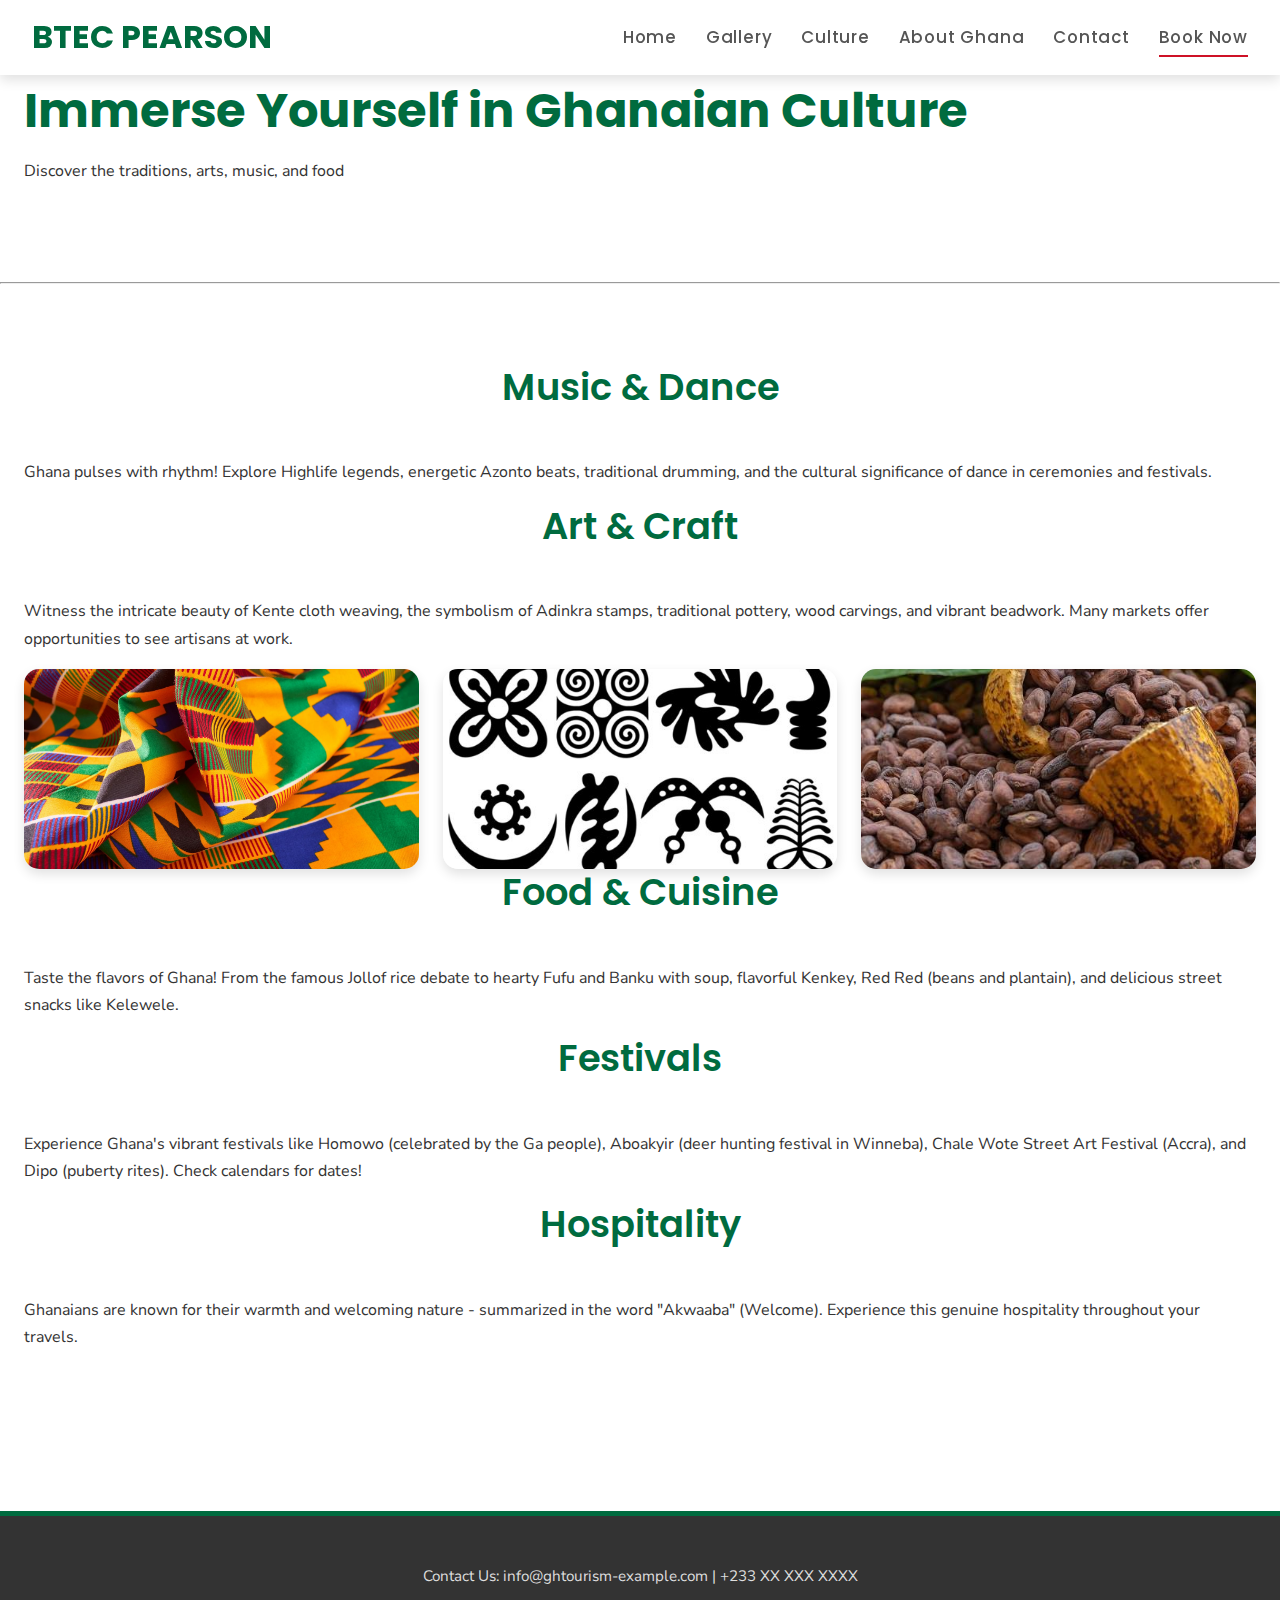
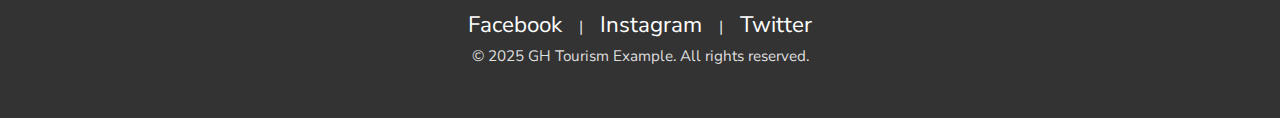
<file: Master File pearson (Osuka Akachukwu Multimedia 4)/Osuka Akachukwu Pearson Project( Web development)/culture.html>
<!DOCTYPE html>
<html lang="en">
<head>
    <meta charset="UTF-8">
    <meta name="viewport" content="width=device-width, initial-scale=1.0">
    <title>Ghanaian Culture - Explore Ghana</title>
    <link rel="stylesheet" href="Culture.css"> </head>
<body>

    <header>
        <nav class="navbar">
            <div class="logo">
                <a href="index.html">BTEC PEARSON</a>
            </div>
            <ul class="nav-links">
                <li><a href="index.html">Home</a></li>
                <li><a href="gallery.html">Gallery</a></li>
                <li><a href="culture.html">Culture</a></li>
                <li><a href="about.html">About Ghana</a></li>
                <li><a href="contact.html">Contact</a></li>
                <li><a href="book-now.html" class="active nav-cta">Book Now</a></li> </ul>
            </ul>
            <div class="burger">
                <div class="line1"></div>
                <div class="line2"></div>
                <div class="line3"></div>
            </div>
        </nav>
    </header>

    <main>
         <section class="content-section page-title-section">
             <div class="page-title">
                 <h1>Immerse Yourself in Ghanaian Culture</h1>
                 <p>Discover the traditions, arts, music, and food</p>
             </div>
        </section>
             <hr>
        <section id="culture-details" class="content-section">
            <h2>Music & Dance</h2>
            <p>Ghana pulses with rhythm! Explore Highlife legends, energetic Azonto beats, traditional drumming, and the cultural significance of dance in ceremonies and festivals.</p>
            <h2>Art & Craft</h2>
            <p>Witness the intricate beauty of Kente cloth weaving, the symbolism of Adinkra stamps, traditional pottery, wood carvings, and vibrant beadwork. Many markets offer opportunities to see artisans at work.</p>
             <div class="gallery-placeholder">
                 <img src="images/a-brief-history-of-african-kente-fabric-760088.jpg" alt="Kente detail">
                  <img src="images/Ad.jpg" alt="Adinkra Symbols">
                 <img src="images/co.jpg" alt="cocoa">
             </div>

            <h2>Food & Cuisine</h2>
            <p>Taste the flavors of Ghana! From the famous Jollof rice debate to hearty Fufu and Banku with soup, flavorful Kenkey, Red Red (beans and plantain), and delicious street snacks like Kelewele.</p>
            <h2>Festivals</h2>
            <p>Experience Ghana's vibrant festivals like Homowo (celebrated by the Ga people), Aboakyir (deer hunting festival in Winneba), Chale Wote Street Art Festival (Accra), and Dipo (puberty rites). Check calendars for dates!</p>
            <h2>Hospitality</h2>
             <p>Ghanaians are known for their warmth and welcoming nature - summarized in the word "Akwaaba" (Welcome). Experience this genuine hospitality throughout your travels.</p>
        </section>
    </main>

    <footer id="contact-footer">
        <div class="footer-content">
            <p>Contact Us: info@ghtourism-example.com | +233 XX XXX XXXX</p>
            <div class="social-links">
                <a href="#">Facebook</a> | <a href="#">Instagram</a> | <a href="#">Twitter</a>
            </div>
            <p>&copy; 2025 GH Tourism Example. All rights reserved.</p>
        </div>
    </footer>
    <script src="js/script.js"></script>
</body>
</html>
</file>
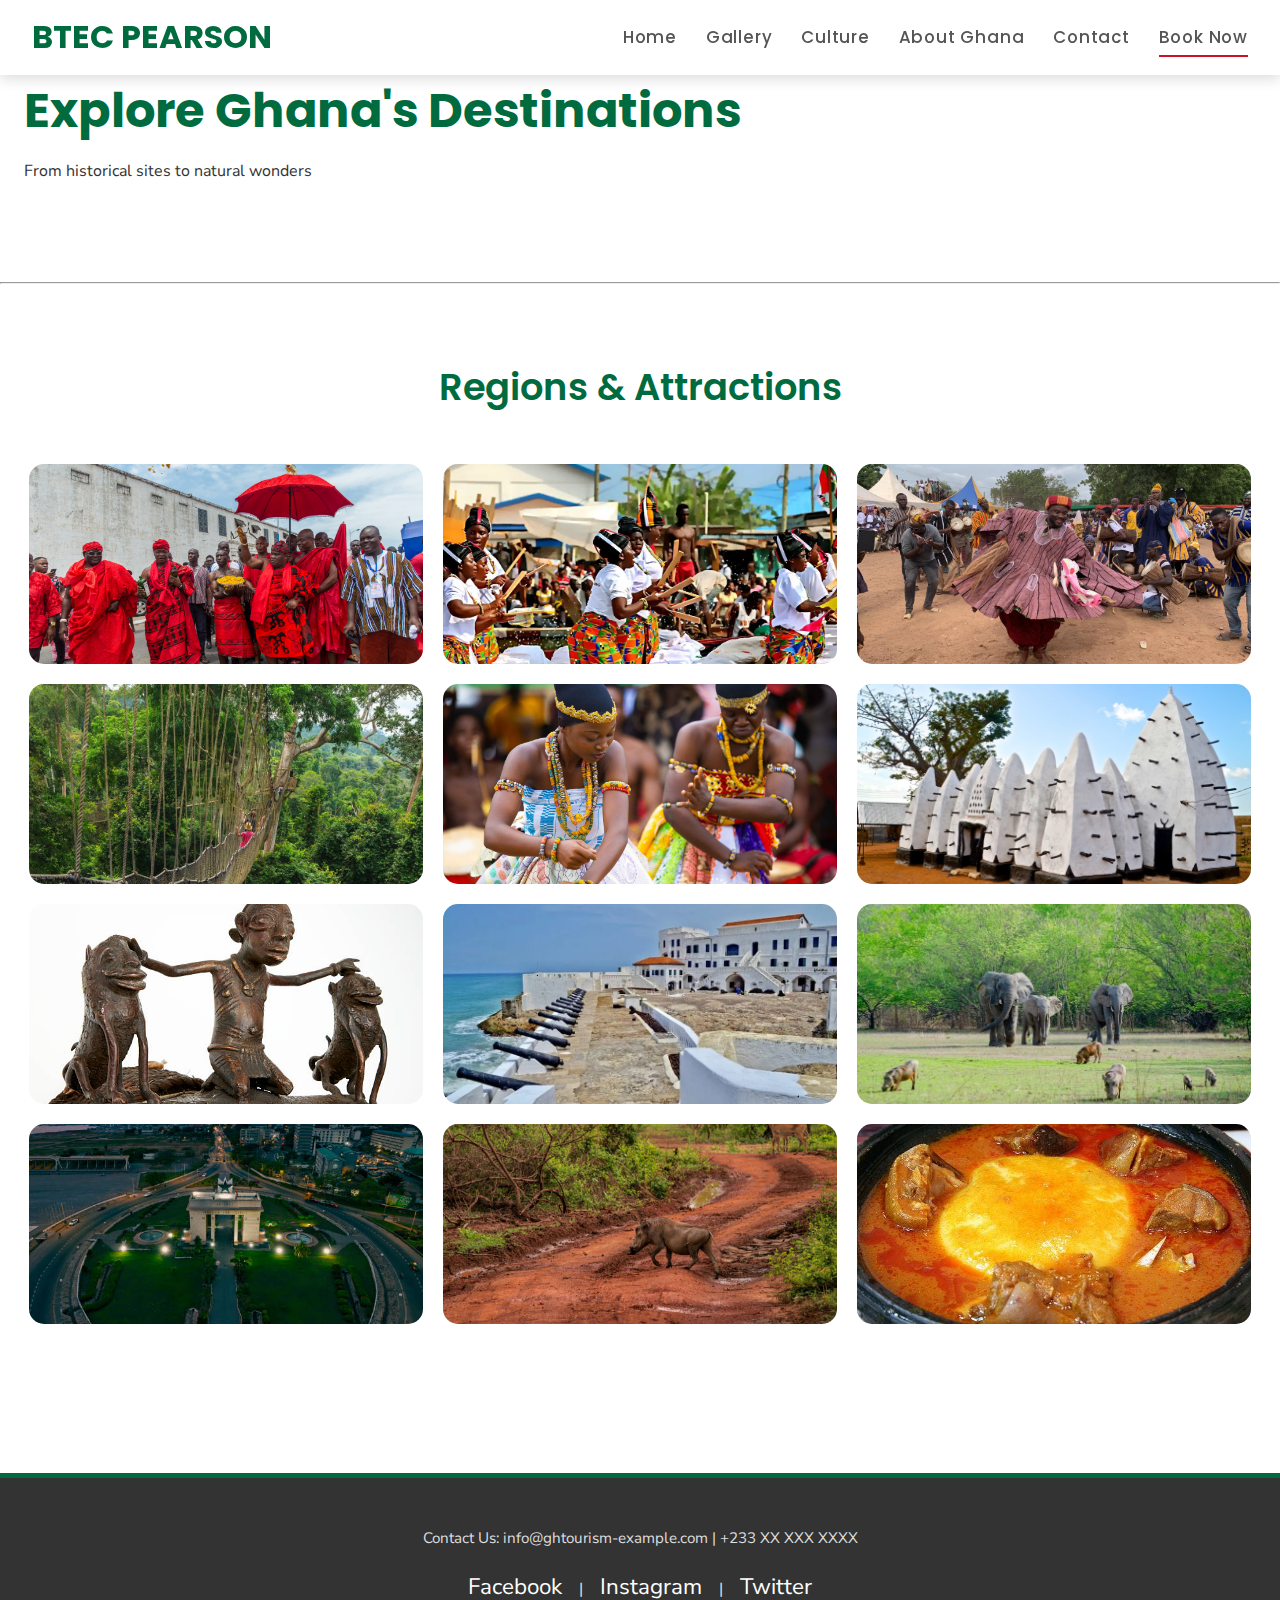
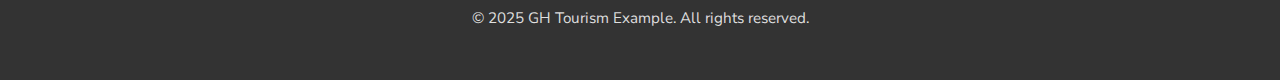
<file: Master File pearson (Osuka Akachukwu Multimedia 4)/Osuka Akachukwu Pearson Project( Web development)/gallery.html>
<!DOCTYPE html>
<html lang="en">
<head>
    <meta charset="UTF-8">
    <meta name="viewport" content="width=device-width, initial-scale=1.0">
    <title>Destinations - Explore Ghana</title>
    <link rel="stylesheet" href="gallery.css"> </head>
<body>

    <header>
        <nav class="navbar">
            <div class="logo">
                <a href="index.html">BTEC PEARSON</a> </div>
            </div>
            <ul class="nav-links">
                <li><a href="index.html">Home</a></li>
                <li><a href="gallery.html">Gallery</a></li>
                <li><a href="culture.html">Culture</a></li>
                <li><a href="about.html">About Ghana</a></li>
                <li><a href="contact.html">Contact</a></li>
                <li><a href="book-now.html" class="active nav-cta">Book Now</a></li> </ul>
            </ul>
            <div class="burger">
                <div class="line1"></div>
                <div class="line2"></div>
                <div class="line3"></div>
            </div>
        </nav>
    </header>

    <main>
        <section class="content-section page-title-section">
             <div class="page-title">
                 <h1>Explore Ghana's Destinations</h1>
                 <p>From historical sites to natural wonders</p>
             </div>
        </section>
<hr>
        <section id="destinations-list" class="content-section">
            <h2>Regions & Attractions</h2>
            <div class="grid-container">

                <div class="card">
                    <img src="images/homowo-scaled.jpg" alt="Accra">
                </div>

                <div class="card">
                    <img src="images/Edina-Bakatue-2024-launched.webp" alt="Accra">
                </div>

                <div class="card">
                    <img src="images/damba-10.jpg" alt="Accra">
                </div>

                <div class="card">
                    <img src="images/Kakum National Park suspension bridge with hiker.jpg" alt="Accra">
                </div>

                <div class="card">
                    <img src="images/EL6A1861_1-scaled.jpg" alt="Accra">
                </div>

                <div class="card">
                    <img src="images/4170_larabanga.jpg" alt="Accra">
                </div>

                <div class="card">
                    <img src="images/istockphoto-182870246-612x612.jpg" alt="Accra">
                </div>
                
                <div class="card">
                    <img src="images/cape-coast-castle.webp" alt="Accra">
                </div>
                
                <div class="card">
                    <img src="images/2014_MoleNationalParkTamaleNorthernRegionGhanaElephants.jpg" alt="Accra">
                </div>
                
                <div class="card">
                    <img src="images/istockphoto-1556459503-612x612.jpg" alt="Accra">
                </div>
                
                <div class="card">
                    <img src="images/istockphoto-1412231233-612x612.jpg" alt="Accra">
                </div>
                
                <div class="card">
                    <img src="images/fufu.jpg" alt="Accra" height="20vh">
                </div>
                
            </div>
            </section>
    </main>

    <footer id="contact-footer"> <div class="footer-content">
            <p>Contact Us: info@ghtourism-example.com | +233 XX XXX XXXX</p>
            <div class="social-links">
                <a href="#">Facebook</a> | <a href="#">Instagram</a> | <a href="#">Twitter</a>
            </div>
            <p>&copy; 2025 GH Tourism Example. All rights reserved.</p>
        </div>
    </footer>
    <script src="js/script.js"></script>
</body>
</html>
</file>
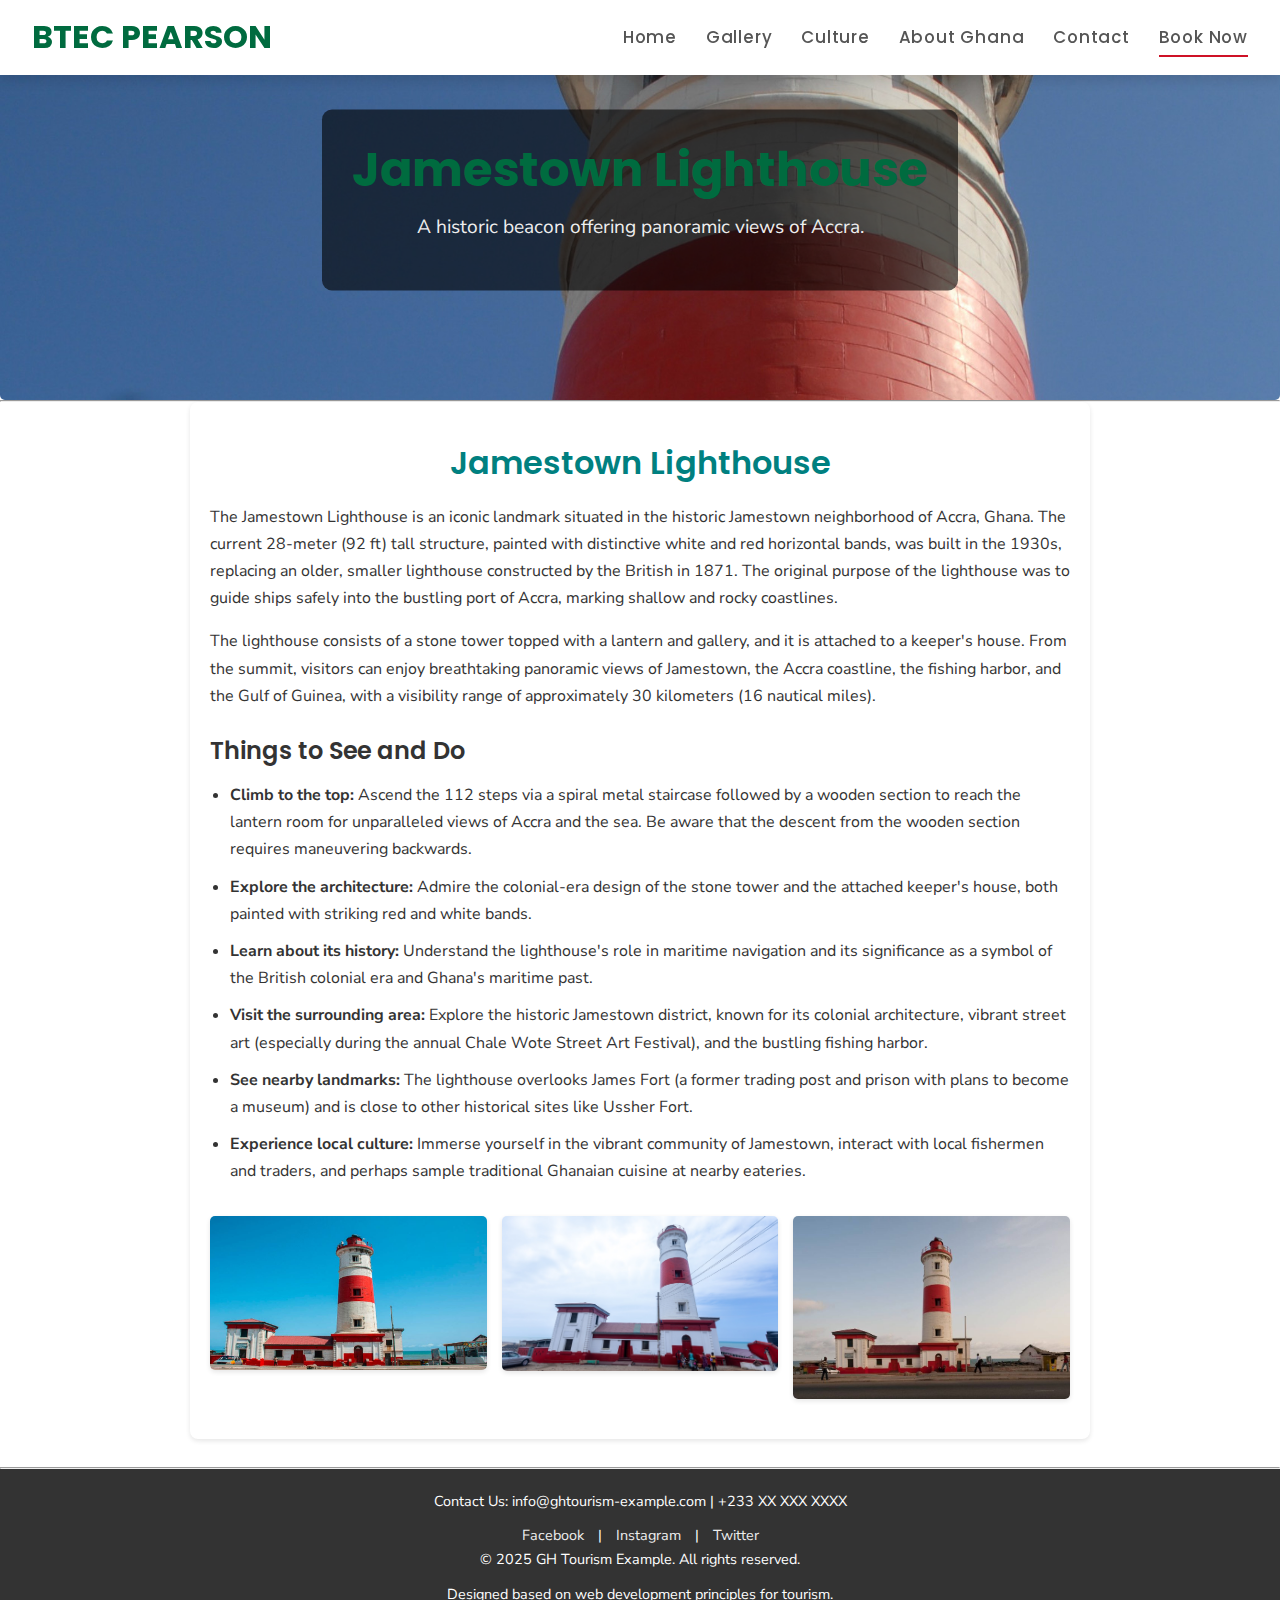
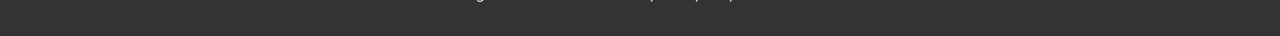
<file: Master File pearson (Osuka Akachukwu Multimedia 4)/Osuka Akachukwu Pearson Project( Web development)/James.html>
<!DOCTYPE html>
<html lang="en">
<head>
    <meta charset="UTF-8">
    <meta name="viewport" content="width=device-width, initial-scale=1.0">
    <title>Jamestown Lighthouse - Visit Ghana</title>
    <link rel="stylesheet" href="James.css">
</head>
<body>
    <header>
        <nav class="navbar">
            <div class="logo">
                <a href="index.html">BTEC PEARSON</a> 
            </div>
            <ul class="nav-links">
                <li><a href="index.html">Home</a></li>
                <li><a href="gallery.html">Gallery</a></li>
                <li><a href="culture.html">Culture</a></li>
                <li><a href="about.html">About Ghana</a></li>
                <li><a href="contact.html">Contact</a></li>
                <li><a href="book-now.html" class="active nav-cta">Book Now</a></li>
            </ul>
            <div class="burger">
                <div class="line1"></div>
                <div class="line2"></div>
                <div class="line3"></div>
            </div>
        </nav>
    </header>
    
    <main class="destination-page">
        <section class="hero-destination">
            <div class="hero-image">
                <img src="images/j2.jpg" alt="Jamestown Lighthouse" style="background-position: center;">
            </div>
            <div class="hero-content-destination">
                <h1>Jamestown Lighthouse</h1>
                <p class="subheading">A historic beacon offering panoramic views of Accra.</p>
            </div>
        </section>
        <hr>
        <section class="destination-info content-section">
            <h2>Jamestown Lighthouse</h2>
            <p>The Jamestown Lighthouse is an iconic landmark situated in the historic Jamestown neighborhood of Accra, Ghana. The current 28-meter (92 ft) tall structure, painted with distinctive white and red horizontal bands, was built in the 1930s, replacing an older, smaller lighthouse constructed by the British in 1871. The original purpose of the lighthouse was to guide ships safely into the bustling port of Accra, marking shallow and rocky coastlines.</p>
            <p>The lighthouse consists of a stone tower topped with a lantern and gallery, and it is attached to a keeper's house. From the summit, visitors can enjoy breathtaking panoramic views of Jamestown, the Accra coastline, the fishing harbor, and the Gulf of Guinea, with a visibility range of approximately 30 kilometers (16 nautical miles).</p>

            <h3>Things to See and Do</h3>
            <ul>
                <li><strong>Climb to the top:</strong> Ascend the 112 steps via a spiral metal staircase followed by a wooden section to reach the lantern room for unparalleled views of Accra and the sea. Be aware that the descent from the wooden section requires maneuvering backwards.</li>
                <li><strong>Explore the architecture:</strong> Admire the colonial-era design of the stone tower and the attached keeper's house, both painted with striking red and white bands.</li>
                <li><strong>Learn about its history:</strong> Understand the lighthouse's role in maritime navigation and its significance as a symbol of the British colonial era and Ghana's maritime past.</li>
                <li><strong>Visit the surrounding area:</strong> Explore the historic Jamestown district, known for its colonial architecture, vibrant street art (especially during the annual Chale Wote Street Art Festival), and the bustling fishing harbor.</li>
                <li><strong>See nearby landmarks:</strong> The lighthouse overlooks James Fort (a former trading post and prison with plans to become a museum) and is close to other historical sites like Ussher Fort.</li>
                <li><strong>Experience local culture:</strong> Immerse yourself in the vibrant community of Jamestown, interact with local fishermen and traders, and perhaps sample traditional Ghanaian cuisine at nearby eateries.</li>
            </ul>

            <div class="image-gallery">
                <img src="images/Jamestown_lighthouse.jpg" alt="Jamestown Lighthouse Detail 1">
                <img src="images/j1.jpg" alt="Jamestown Lighthouse Detail 2">
                <img src="images/j3.jpg" alt="Jamestown Lighthouse Overview">
            </div>
        </section>
    </main>
    <br>
         <hr>
    <footer>
        <div class="footer-content">
            <p>Contact Us: info@ghtourism-example.com | +233 XX XXX XXXX</p>
            <div class="social-links">
                <a href="#">Facebook</a> | <a href="#">Instagram</a> | <a href="#">Twitter</a>
            </div>
            <p>&copy; 2025 GH Tourism Example. All rights reserved.</p>
            <p>Designed based on web development principles for tourism.</p>
        </div>
    </footer>
</body>
</html>

<script src="js/script.js"></script>
</body>
</html>
</file>
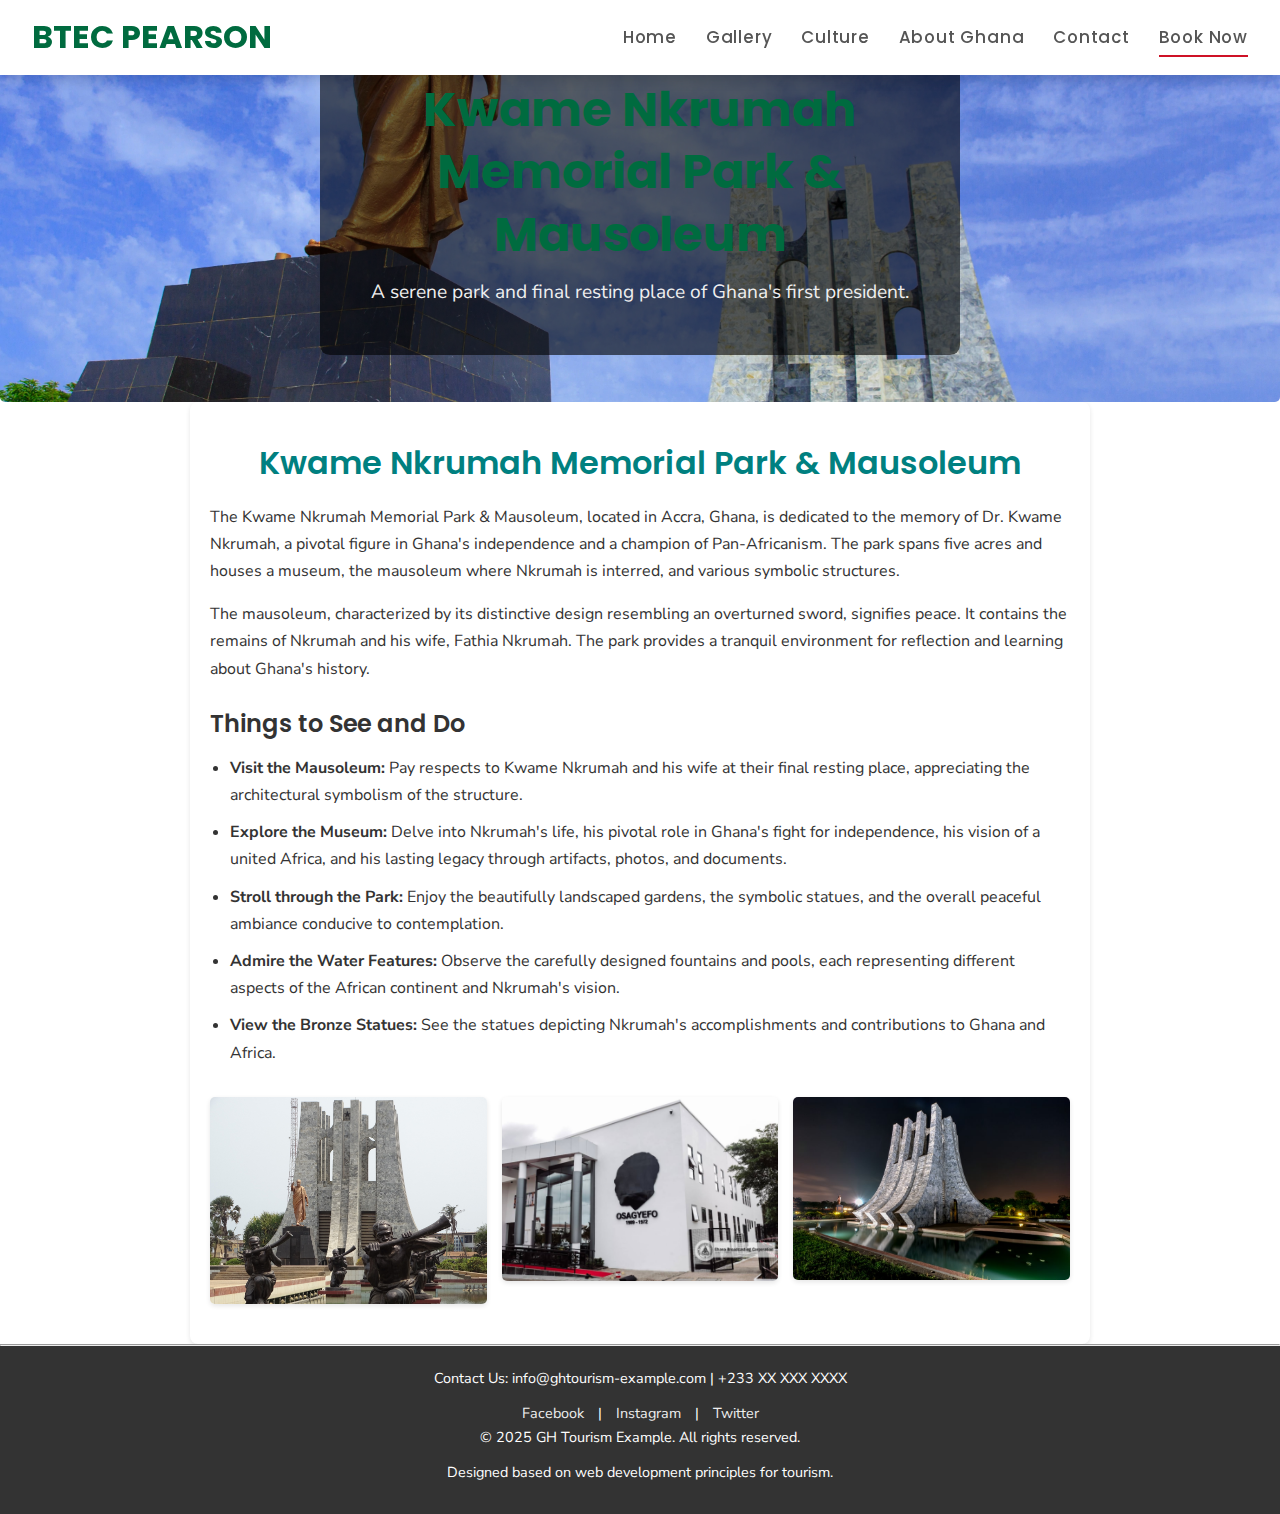
<file: Master File pearson (Osuka Akachukwu Multimedia 4)/Osuka Akachukwu Pearson Project( Web development)/Kwame.html>
<!DOCTYPE html>
         <html lang="en">
         <head>
          <meta charset="UTF-8">
          <meta name="viewport" content="width=device-width, initial-scale=1.0">
          <title>Kwame Nkrumah Memorial Park & Mausoleum - Visit Ghana</title>
          <link rel="stylesheet" href="James.css">
         </head>
         <body>
          <header>
           <nav class="navbar">
            <div class="logo">
             <a href="index.html">BTEC PEARSON</a>
            </div>
            <ul class="nav-links">
             <li><a href="index.html">Home</a></li>
             <li><a href="gallery.html">Gallery</a></li>
             <li><a href="culture.html">Culture</a></li>
             <li><a href="about.html">About Ghana</a></li>
             <li><a href="contact.html">Contact</a></li>
             <li><a href="book-now.html" class="active nav-cta">Book Now</a></li>
            </ul>
            <div class="burger">
             <div class="line1"></div>
             <div class="line2"></div>
             <div class="line3"></div>
            </div>
           </nav>
          </header>
          <hr>
          <main class="destination-page">
           <section class="hero-destination">
            <div class="hero-image">
             <img src="images/402afee29863418a723b75568658bd25.webp" alt="Kwame Nkrumah Memorial Park & Mausoleum">
            </div>
            <div class="hero-content-destination">
             <h1>Kwame Nkrumah Memorial Park & Mausoleum</h1>
             <p class="subheading">A serene park and final resting place of Ghana's first president.</p>
            </div>
           </section>
           <section class="destination-info content-section">
            <h2>Kwame Nkrumah Memorial Park & Mausoleum</h2>
            <p>The Kwame Nkrumah Memorial Park & Mausoleum, located in Accra, Ghana, is dedicated to the memory of Dr. Kwame Nkrumah, a pivotal figure in Ghana's independence and a champion of Pan-Africanism. The park spans five acres and houses a museum, the mausoleum where Nkrumah is interred, and various symbolic structures.</p>
            <p>The mausoleum, characterized by its distinctive design resembling an overturned sword, signifies peace. It contains the remains of Nkrumah and his wife, Fathia Nkrumah. The park provides a tranquil environment for reflection and learning about Ghana's history.</p>
            <h3>Things to See and Do</h3>
            <ul>
             <li><strong>Visit the Mausoleum:</strong> Pay respects to Kwame Nkrumah and his wife at their final resting place, appreciating the architectural symbolism of the structure.</li>
             <li><strong>Explore the Museum:</strong> Delve into Nkrumah's life, his pivotal role in Ghana's fight for independence, his vision of a united Africa, and his lasting legacy through artifacts, photos, and documents.</li>
             <li><strong>Stroll through the Park:</strong> Enjoy the beautifully landscaped gardens, the symbolic statues, and the overall peaceful ambiance conducive to contemplation.</li>
             <li><strong>Admire the Water Features:</strong> Observe the carefully designed fountains and pools, each representing different aspects of the African continent and Nkrumah's vision.</li>
             <li><strong>View the Bronze Statues:</strong> See the statues depicting Nkrumah's accomplishments and contributions to Ghana and Africa.</li>
            </ul>
            <div class="image-gallery">
             <img src="images/n1.jpeg" alt="Kwame Nkrumah Memorial Park Detail 1">
             <img src="images/n2.png" alt="Kwame Nkrumah Memorial Park Detail 2">
             <img src="images/n3.jpg" alt="Kwame Nkrumah Memorial Park Overview">
            </div>
           </section>
          </main>
          <hr>
          <footer>
           <div class="footer-content">
            <p>Contact Us: info@ghtourism-example.com | +233 XX XXX XXXX</p>
            <div class="social-links">
             <a href="#">Facebook</a> | <a href="#">Instagram</a> | <a href="#">Twitter</a>
            </div>
            <p>© 2025 GH Tourism Example. All rights reserved.</p>
            <p>Designed based on web development principles for tourism.</p>
           </div>
          </footer>
          <script src="js/script.js"></script>
         </body>
         </html>
</file>
<file: Master File pearson (Osuka Akachukwu Multimedia 4)/Osuka Akachukwu Pearson Project( Web development)/index.css>
@import url('https://fonts.googleapis.com/css2?family=Poppins:wght@400;500;600;700&family=Nunito+Sans:wght@400;700&display=swap');


:root {
 
    --primary-color: #006B3F;   
    --secondary-color: #FCD116; 
    --accent-color: #CE1126;    
    --star-color: #000000;     

    
    --dark-grey: #333333;
    --medium-grey: #555555;
    --light-grey: #f8f9facf; 
    --white-color: #ffffff;

  
    --heading-font: 'Poppins', sans-serif;
    --body-font: 'Nunito Sans', sans-serif;
    --base-font-size: 16px;
    --line-height-base: 1.7;

   
    --spacing-unit: 1rem;
    --border-radius-sm: 5px;  
    --border-radius-md: 10px;

   
    --shadow-light: 0 3px 6px rgba(0, 0, 0, 0.08);
    --shadow-medium: 0 5px 12px rgba(0, 0, 0, 0.12);
    --shadow-deep: 0 8px 15px rgba(0,0,0,0.15);

 
    --transition-speed: 0.3s;
}


* {
    margin: 0;
    padding: 0;
    box-sizing: border-box;
}

html {
    scroll-behavior: smooth;
    font-size: var(--base-font-size);
}

body {
    font-family: var(--body-font);
    line-height: var(--line-height-base);
    color: var(--dark-grey);
    background: linear-gradient(rgba(0, 0, 0, 0.195), rgba(0, 0, 0, 0.238)), url('images/pexels-kh-ali-li-6374574\ \(1\).jpg');
    background-size: cover;
    background-repeat: no-repeat;
    background-attachment: fixed;
    overflow-x: hidden;
    animation: fadeInAnimation ease var(--transition-speed);
    animation-iteration-count: 1;
    animation-fill-mode: forwards;
}

@keyframes fadeInAnimation {
    0% { opacity: 0; }
    100% { opacity: 1; }
}


h1, h2, h3, h4, h5, h6 {
    font-family: var(--heading-font);
    font-weight: 600;
    color: var(--primary-color);
    margin-bottom: var(--spacing-unit);
    line-height: 1.3;
}

h1 { font-size: calc(1.8rem + 1.5vw); font-weight: 700; } 
h2 { font-size: calc(1.5rem + 1vw); }
h3 { font-size: calc(1.1rem + 0.5vw); }

p {
    margin-bottom: var(--spacing-unit);
}

a {
    color: var(--accent-color);
    text-decoration: none;
    transition: color var(--transition-speed) ease;
}

a:hover {
    color: var(--primary-color);
}

img{
    max-width: 100%;
    height: auto;
    display: block;
    border-radius: var(--border-radius-sm); 
}

ul{
    list-style: none;
}


.container {
    max-width: 1140px;
    margin: auto;
    padding: 0 calc(var(--spacing-unit) * 1.5);
}

.bg-light {
    background-color: rgba(245, 245, 245, 0.76);
    font-weight: 800;
}

.text-center{
    text-align: center;
}


.navbar{
    display: flex;
    justify-content: space-between;
    align-items: center;
    background-color: var(--white-color);
    padding: var(--spacing-unit) calc(var(--spacing-unit) * 2);
    position: fixed;
    top: 0;
    width: 100%;
    z-index: 1000;
    box-shadow: var(--shadow-medium); 
    height: 75px; 
    transition: background-color var(--transition-speed) ease; 
}

.navbar .logo a{
    color: var(--primary-color);
    font-size: 2rem;
    font-weight: 700;
    font-family: var(--heading-font);
    transition: color var(--transition-speed) ease;
}

.navbar .logo a:hover{
    color: var(--dark-grey);
}

.navbar .nav-links{
    display: flex;
}

.navbar .nav-links li{
    margin-left: calc(var(--spacing-unit) * 1.8); 
}

.navbar .nav-links a{
    color: var(--medium-grey);
    font-weight: 500;
    padding: 8px 0; 
    position: relative;
    font-family: var(--heading-font);
    letter-spacing: 0.8px; 
    font-size: 1.05rem;
    transition: color var(--transition-speed) ease;
}


.navbar .nav-links a::before{
    content: '';
    position: absolute;
    width: 100%;
    height: 2px;
    background-color: var(--accent-color);
    bottom: 0;
    left: 0;
    transform: scaleX(0); 
    transform-origin: right; 
    transition: transform var(--transition-speed) ease-in-out;
}


.navbar .nav-links a.active::before{ 
    transform: scaleX(1);
    transform-origin: left; 
}

.navbar .nav-links a:hover{
    color: var(--dark-grey);
}


.burger {
    display: none;
    cursor: pointer;
    padding: 5px; 
}

.burger div {
    width: 30px;
    height: 3px;
    background-color: var(--dark-grey);
    margin: 6px 0; 
    border-radius: 3px;
    transition: all 0.4s cubic-bezier(0.68, -0.55, 0.27, 1.55); 
}


.hero {
    height: 90vh; 
   background-color: rgba(0, 0, 0, 0.34);
    background-size: cover;
    background-repeat: no-repeat;
    background-attachment: fixed; 
    color: var(--white-color);
    height: 100vh;
    display: flex;
    justify-content: center;
    align-items: center;
    text-align: center;
    padding: 0 calc(var(--spacing-unit) * 1.5);
}

.hero-content {
    max-width: 750px;
    animation: slideInUp 0.8s ease-out; 
}

@keyframes slideInUp {
  from { transform: translateY(50px); opacity: 0; }
  to { transform: translateY(0); opacity: 1; }
}

.hero-content h1 {
    font-size: calc(2.5rem + 2vw); 
    margin-bottom: calc(var(--spacing-unit) * 0.8);
    color: var(--white-color);
    text-shadow: 3px 3px 6px rgba(0, 0, 0, 0.6);
}

.hero-content p {
    font-size: calc(1rem + 0.3vw); 
    margin-bottom: calc(var(--spacing-unit) * 2.5);
    font-weight: 400;
    line-height: 1.8;
}


.button-base {
    display: inline-block;
    padding: calc(var(--spacing-unit)*0.9) calc(var(--spacing-unit) * 2.2);
    border-radius: var(--border-radius-sm);
    font-weight: 600;
    font-family: var(--heading-font);
    transition: all var(--transition-speed) ease;
    box-shadow: var(--shadow-light);
    border: none;
    cursor: pointer;
    text-align: center;
    letter-spacing: 0.5px;
}

.button-primary { 
    background-color: var(--accent-color);
    color: var(--white-color);
}

.button-primary:hover {
    background-color: #A50F1C; 
    color: var(--white-color);
    transform: translateY(-3px); 
    box-shadow: var(--shadow-medium);
}

.button-secondary{ 
     background-color: var(--primary-color);
     color: var(--white-color);
}

.button-secondary:hover{
    background-color: #004d2d; 
    color: var(--white-color);
    transform: translateY(-3px);
    box-shadow: var(--shadow-medium);
}

.ctabutton{
    background-color: #004d2d;
    padding: 10px;
    border-radius: 9px;
    font-size: 1.3em;
    color: #dedede;
}

.ctabutton:hover{
    color: #ccc;
    background-color: #000000;
}


.content-section{
    padding: calc(var(--spacing-unit) * 5) calc(var(--spacing-unit) * 1.5); 
}

.content-section h2{
    text-align: center;
    margin-bottom: calc(var(--spacing-unit) * 3); 
    position: relative;
    display: block; 
    margin-left: auto;
    margin-right: auto;
    max-width: fit-content; 
}


.content-section h2::before,
.content-section h2::after{
    content: '';
    position: absolute;
    height: 3px;
    background-color: var(--secondary-color); 
    bottom: -12px; 
    opacity: 0;
    transition: all 0.5s ease-out 0.2s;
}
.content-section h2::before{
    width: 35%;
    left: 0;
    transform: translateX(-20px);
}
.content-section h2::after{
    width: 35%;
    right: 0;
    transform: translateX(20px);
}

.content-section:hover h2::before,
.content-section:hover h2::after{
     opacity: 1;
     transform: translateX(0);
}



.card-container{
    display: grid;
    grid-template-columns: repeat(auto-fit, minmax(300px, 1fr)); 
    gap: calc(var(--spacing-unit) * 2.5);
    margin-top: calc(var(--spacing-unit) * 2);
}

.card{
    background: var(--white-color);
    border-radius: var(--border-radius-md);
    box-shadow: var(--shadow-medium);
    overflow: hidden;
    display: flex;
    flex-direction: column;
    transition: transform var(--transition-speed) ease, box-shadow var(--transition-speed) ease;
    border: 1px solid #eee;
}

.card:hover{
    transform: translateY(-8px) scale(1.02); 
    box-shadow: var(--shadow-deep);
}


.card img{
    width: 100%;
    height: 240px; 
    object-fit: cover;
    border-radius: 0; 
    border-bottom: 3px solid var(--primary-color); 
}

.card-content{ 
    padding: var(--spacing-unit) calc(var(--spacing-unit) * 1.2);
    flex-grow: 1; 
    display: flex;
    flex-direction: column;
}

.card h3 {
    color: var(--primary-color);
    font-size: 1.4rem;
    margin-bottom: calc(var(--spacing-unit)*0.5);
    padding: 10px;
}

.card p {
    padding: 10px;
    font-size: 1rem;
    color: var(--medium-grey);
    flex-grow: 1;
    margin-bottom: var(--spacing-unit);
}

.card .card-button { 
   position: relative;
   left: 100px;
   bottom: 20px;
    padding: calc(var(--spacing-unit)*0.6) calc(var(--spacing-unit)*1.5);
    background-color: var(--primary-color);
    color: var(--white-color);
    border-radius: var(--border-radius-sm);
    font-weight: 500;
    text-align: center;
    margin-top: auto; 
    transition: background-color var(--transition-speed) ease;
}

.card .card-button:hover {
    background-color: #004d2d; 
    color: var(--white-color);
}



.gallery-placeholder {
     display: grid;
     grid-template-columns: repeat(auto-fit, minmax(200px, 1fr)); /* Larger min width */
     gap: calc(var(--spacing-unit) * 1.5);
     margin-top: var(--spacing-unit);
 }

 .gallery-placeholder img {
     width: 100%;
     height: 180px;
     object-fit: cover;
     border-radius: var(--border-radius-md);
     box-shadow: var(--shadow-medium);
     transition: transform var(--transition-speed) ease, filter var(--transition-speed) ease;
 }

 .gallery-placeholder img:hover {
     transform: scale(1.08) rotate(2deg);
     filter: brightness(1.1);
 }


 .about-ghana-page .hero-about {
    position: relative;
    overflow: hidden;
    color: #fff;
    text-align: center;
    min-height: 300px;
    display: flex;
    align-items: center;
    justify-content: center;
}

.about-ghana-page .hero-image {
    position: absolute;
    top: 0;
    left: 0;
    width: 100%;
    height: 100%;
    overflow: hidden;
}

.about-ghana-page .hero-image img {
    width: 100%;
    height: 100%;
    object-fit: cover;
    transition: transform 0.5s ease-out;
}

.about-ghana-page .hero-about:hover .hero-image img {
    transform: scale(1.05);
}

.about-ghana-page .hero-content-about {
    position: relative;
    z-index: 1;
    background-color: rgba(0, 0, 0, 0.6);
    padding: 30px;
    border-radius: 10px;
    opacity: 0;
    transform: translateY(20px);
    animation: fadeInUp 0.8s ease-out forwards 0.5s;
}

.about-ghana-page .hero-content-about h1 {
    font-size: 3em;
    margin-bottom: 10px;
}

.about-ghana-page .hero-content-about .subheading {
    font-size: 1.2em;
    color: #eee;
}

.about-ghana-page .about-info {
    text-align: left;
    padding: 40px 20px;
    max-width: 900px;
    margin: 20px auto;
    background-color: #fff;
    border-radius: 8px;
    box-shadow: 0 2px 5px rgba(0, 0, 0, 0.1);
}

.about-ghana-page .about-info h2 {
    font-size: 2em;
    margin-bottom: 20px;
    color: #008080;
    text-align: center;
    opacity: 0;
    transform: translateY(20px);
    animation: fadeInUp 0.8s ease-out forwards 0.2s;
}

.about-ghana-page .about-info p {
    opacity: 0;
    transform: translateY(10px);
    animation: fadeInUp 0.6s ease-out forwards 0.4s;
}

.about-ghana-page .about-info h2:nth-child(3) ~ p { animation-delay: 0.6s; }
.about-ghana-page .about-info h2:nth-child(4) ~ p { animation-delay: 0.8s; }
.about-ghana-page .about-info h2:nth-child(5) ~ p { animation-delay: 1.0s; }
.about-ghana-page .about-info h2:nth-child(6) ~ p { animation-delay: 1.2s; }




 #about{
    background-color: #5555554e;
 }
#about-details ul {
    list-style: none; 
    margin-left: 0;
    margin-bottom: var(--spacing-unit);
}

#about-details ul li {
    margin-bottom: calc(var(--spacing-unit) * 0.8);
    padding-left: calc(var(--spacing-unit) * 1.8); 
    position: relative;
}


#about-details ul li::before {
    content: '\2605';
    position: absolute;
    left: 0;
    top: 0;
    color: var(--secondary-color); 
    font-size: 1.1rem;
    line-height: inherit;
}

#about-details ul li strong {
    color: var(--primary-color);
    font-weight: 600;
}



.contact-info {
    margin-bottom: calc(var(--spacing-unit) * 3);
    text-align: center;
    line-height: 1.8;
}
.contact-info p { margin-bottom: 0.8rem; }
.contact-info strong { color: var(--primary-color);
}
.contact-form {
   max-width: 750px;
   margin: 0 auto;
   padding: calc(var(--spacing-unit) * 2.5);
   background: var(--white-color); 
   border-radius: var(--border-radius-md);
   box-shadow: var(--shadow-medium);
   border-top: 5px solid var(--primary-color); 
}
.contact-form h2 { text-align: center; margin-bottom: calc(var(--spacing-unit)*2); }

.form-group {
   margin-bottom: calc(var(--spacing-unit) * 1.5);
}

.form-group label {
   display: block;
   margin-bottom: 0.6rem;
   font-weight: 600;
   color: var(--medium-grey);
   font-size: 0.95rem;
}

.form-group input[type="text"],
.form-group input[type="email"],
.form-group textarea {
   width: 100%;
   padding: calc(var(--spacing-unit) * 0.9); 
   border: 1px solid #ddd; 
   border-radius: var(--border-radius-sm);
   font-family: var(--body-font);
   font-size: 1rem;
   transition: border-color var(--transition-speed) ease, box-shadow var(--transition-speed) ease;
}
.form-group input:focus,
.form-group textarea:focus {
   border-color: var(--primary-color);
   outline: none;
   box-shadow: 0 0 8px rgba(0, 107, 63, 0.3);
}

.form-group textarea{
   height: 180px; 
   resize: vertical;
}

.submit-button{
   width: 100%; 
   margin-top: var(--spacing-unit);
   font-size: 1.1rem;
   padding-top: calc(var(--spacing-unit)*1);
   padding-bottom: calc(var(--spacing-unit)*1);
}

.map-placeholder{
   height: 400px; 
   background: #e9ecef; 
   display: flex;
   align-items: center;
   justify-content: center;
   color: var(--medium-grey);
   margin-top: calc(var(--spacing-unit) * 3);
   border-radius: var(--border-radius-md);
   text-align: center;
   font-style: italic;
   font-size: 1.1rem;
   border: 1px dashed #ccc;
}


footer{
   background-color: var(--dark-grey);
   color: rgba(255, 255, 255, 0.85); 
   text-align: center;
   padding: calc(var(--spacing-unit) * 3) calc(var(--spacing-unit) * 1.5);
   margin-top: calc(var(--spacing-unit) * 4);
   border-top: 5px solid var(--primary-color); 
}

.footer-content p {
   margin-bottom: var(--spacing-unit);
   font-size: 0.95rem;
}
.footer-content p:last-child { margin-bottom: 0; }

.social-links a {
   color: var(--white-color);
   margin: 0 calc(var(--spacing-unit) * 0.8);
   font-size: 1.4rem; 
   transition: color var(--transition-speed) ease, transform var(--transition-speed) ease;
}

.social-links a:hover {
   color: var(--secondary-color); 
   transform: scale(1.2); 
}


@media (max-width: 992px) {
   html { font-size: 15.5px; }
   h1 { font-size: calc(1.7rem + 1.3vw); }
   h2 { font-size: calc(1.4rem + 0.9vw); }
   .hero-content h1 { font-size: calc(2.2rem + 1.8vw); }
   .navbar .nav-links li { margin-left: calc(var(--spacing-unit) * 1.5); }
}


@media (max-width: 768px) {
   html { font-size: 15px; }

   .navbar { padding: calc(var(--spacing-unit)*0.8) calc(var(--spacing-unit) * 1.5); height: 70px; }


   .nav-links {
       position: fixed; 
       right: -80%; 
       top: 0; 
       background-color: rgba(51, 51, 51, 0.98); 
       display: flex;
       flex-direction: column;
       width: 80%; 
       max-width: 320px;
       height: 100vh; 
       transform: translateX(0); 
       transition: right 0.5s cubic-bezier(0.77, 0, 0.18, 1); 
       padding: calc(var(--spacing-unit)*4) 0 0 0; 
       box-shadow: -5px 0 15px rgba(0,0,0,0.2);
       z-index: 1100; 
   }

   .nav-links.nav-active {
       right: 0; 
   }

   .nav-links li {
       margin: 0;
       width: 100%;
       opacity: 0;
       transform: translateX(20px); 
   }
   
   .nav-links.nav-active li {
       opacity: 1;
       transform: translateX(0);
       transition: opacity 0.4s ease forwards, transform 0.4s ease forwards;
   }
   .nav-links.nav-active li:nth-child(1) { transition-delay: 0.2s; }
   .nav-links.nav-active li:nth-child(2) { transition-delay: 0.25s; }
   .nav-links.nav-active li:nth-child(3) { transition-delay: 0.3s; }
   .nav-links.nav-active li:nth-child(4) { transition-delay: 0.35s; }
   .nav-links.nav-active li:nth-child(5) { transition-delay: 0.4s; }


   .nav-links a {
       display: block;
       padding: calc(var(--spacing-unit) * 1) calc(var(--spacing-unit) * 2);
       color: var(--white-color); 
       text-align: left;
       border-bottom: 1px solid rgba(255, 255, 255, 0.1);
       font-size: 1.1rem;
   }
   .nav-links a::before { display: none; }
   .nav-links a:hover {
       background-color: rgba(255, 255, 255, 0.1);
       color: var(--secondary-color); 
   }

   .burger {
       display: block; 
       z-index: 1200; 
       position: relative; 
   }
 
   .burger.toggle div { background-color: var(--white-color); } /* Assumes JS adds 'toggle' class */
   .burger.toggle .line1 { transform: rotate(-45deg) translate(-7px, 7px); }
   .burger.toggle .line2 { opacity: 0; transform: scale(0); }
   .burger.toggle .line3 { transform: rotate(45deg) translate(-7px, -7px); }


   .hero { height: 75vh; background-attachment: scroll; }
   .hero-content h1 { font-size: calc(2rem + 1.5vw); }
   .hero-content p { font-size: calc(0.9rem + 0.2vw); }

   .content-section { padding: calc(var(--spacing-unit) * 4) calc(var(--spacing-unit) * 1.5); }
   h1 { font-size: calc(1.6rem + 1.2vw); }
   h2 { font-size: calc(1.3rem + 0.8vw); }

   .card-container {
      grid-template-columns: 1fr; 
      gap: calc(var(--spacing-unit) * 2);
   }
   .card { width: 95%; margin: 0 auto; max-width: 450px; }
}


@media (max-width: 480px) {
   html { font-size: 14.5px; }

   .navbar .logo a { font-size: 1.6rem; }
   .nav-links { width: 85%; }

   .hero { height: 70vh; }
   .hero-content h1 { font-size: calc(1.8rem + 1.2vw); }
   .hero-content p { font-size: calc(0.9rem + 0.1vw); }

   .content-section { padding: calc(var(--spacing-unit) * 3) var(--spacing-unit); }
   h1 { font-size: calc(1.5rem + 1vw); }
   h2 { font-size: calc(1.2rem + 0.7vw); }

   .card { width: 100%; }
   .card img { height: 200px; }

   .gallery-placeholder { grid-template-columns: repeat(auto-fit, minmax(150px, 1fr)); }
   .gallery-placeholder img { height: 130px; }

   .contact-form { padding: calc(var(--spacing-unit) * 1.5); }
   .footer-content { font-size: 0.9rem;}
}
</file>
<file: Master File pearson (Osuka Akachukwu Multimedia 4)/Osuka Akachukwu Pearson Project( Web development)/About.css>
@import url('https://fonts.googleapis.com/css2?family=Poppins:wght@400;600&family=Nunito+Sans:wght@400;700&display=swap');


:root{  
       --primary-color: #006B3F;   
    --secondary-color: #FCD116; 
    --accent-color: #CE1126;    
    --star-color: #000000;     

    
    --dark-grey: #333333;
    --medium-grey: #555555;
    --light-grey: #f8f9facf; 
    --white-color: #ffffff;

  
    --heading-font: 'Poppins', sans-serif;
    --body-font: 'Nunito Sans', sans-serif;
    --base-font-size: 16px;
    --line-height-base: 1.7;

   
    --spacing-unit: 1rem;
    --border-radius-sm: 5px;  
    --border-radius-md: 10px;

   
    --shadow-light: 0 3px 6px rgba(0, 0, 0, 0.08);
    --shadow-medium: 0 5px 12px rgba(0, 0, 0, 0.12);
    --shadow-deep: 0 8px 15px rgba(0,0,0,0.15);

 
    --transition-speed: 0.3s;
 }


*{  
     margin: 0;
    padding: 0;
    box-sizing: border-box;
    list-style-type: none;
}


html{  
     scroll-behavior: smooth;
    font-size: var(--base-font-size);
 } 
 
 
 body{ 
     font-family: var(--body-font);
    line-height: var(--line-height-base);
    color: var(--dark-grey);
    background-color: var(--white-color);
    overflow-x: hidden;
    animation: fadeInAnimation ease var(--transition-speed);
    animation-iteration-count: 1;
    animation-fill-mode: forwards;
}


@keyframes fadeInAnimation {
    0% { opacity: 0; }
    100% { opacity: 1; }
}



h1, h2, h3{
     font-family: var(--heading-font);
    font-weight: 600;
    color: var(--primary-color);
    margin-bottom: var(--spacing-unit);
    line-height: 1.3;
}

h1{ 
    font-size: calc(1.8rem + 1.5vw); font-weight: 700;
 } 

h2{
     font-size: calc(1.5rem + 1vw); 
    }

h3{ 
    font-size: calc(1.1rem + 0.5vw);
 }

 p {
    margin-bottom: var(--spacing-unit);
}

a {
    color: var(--accent-color);
    text-decoration: none;
    transition: color var(--transition-speed) ease;
}

a:hover {
    color: var(--primary-color);
}

img{
    max-width: 100%;
    height: auto;
    display: block;
    border-radius: var(--border-radius-sm); 
}

ul{
    list-style: none;
}


.container {
    max-width: 1140px;
    margin: auto;
    padding: 0 calc(var(--spacing-unit) * 1.5);
}

.bg-light {
    background-color: var(--light-grey);
}

.text-center{
    text-align: center;
}


.navbar{
    display: flex;
    justify-content: space-between;
    align-items: center;
    background-color: var(--white-color);
    padding: var(--spacing-unit) calc(var(--spacing-unit) * 2);
    position: fixed;
    top: 0;
    width: 100%;
    z-index: 1000;
    box-shadow: var(--shadow-medium); 
    height: 75px; 
    transition: background-color var(--transition-speed) ease; 
}

.navbar .logo a{
    color: var(--primary-color);
    font-size: 2rem;
    font-weight: 700;
    font-family: var(--heading-font);
    transition: color var(--transition-speed) ease;
}

.navbar .logo a:hover{
    color: var(--dark-grey);
}

.navbar .nav-links{
    display: flex;
}

.navbar .nav-links li{
    margin-left: calc(var(--spacing-unit) * 1.8); 
}

.navbar .nav-links a{
    color: var(--medium-grey);
    font-weight: 500;
    padding: 8px 0; 
    position: relative;
    font-family: var(--heading-font);
    letter-spacing: 0.8px; 
    font-size: 1.05rem;
    transition: color var(--transition-speed) ease;
}


.navbar .nav-links a::before{
    content: '';
    position: absolute;
    width: 100%;
    height: 2px;
    background-color: var(--accent-color);
    bottom: 0;
    left: 0;
    transform: scaleX(0); 
    transform-origin: right; 
    transition: transform var(--transition-speed) ease-in-out;
}


.navbar .nav-links a.active::before{ 
    transform: scaleX(1);
    transform-origin: left; 
}

.navbar .nav-links a:hover{
    color: var(--dark-grey);
}


.burger {
    display: none;
    cursor: pointer;
    padding: 5px; 
}

.burger div {
    width: 30px;
    height: 3px;
    background-color: var(--dark-grey);
    margin: 6px 0; 
    border-radius: 3px;
    transition: all 0.4s cubic-bezier(0.68, -0.55, 0.27, 1.55); 
}


.button-base {
    display: inline-block;
    padding: calc(var(--spacing-unit)*0.9) calc(var(--spacing-unit) * 2.2);
    border-radius: var(--border-radius-sm);
    font-weight: 600;
    font-family: var(--heading-font);
    transition: all var(--transition-speed) ease;
    box-shadow: var(--shadow-light);
    border: none;
    cursor: pointer;
    text-align: center;
    letter-spacing: 0.5px;
}

.button-primary { 
    background-color: var(--accent-color);
    color: var(--white-color);
}

.button-primary:hover {
    background-color: #A50F1C; 
    color: var(--white-color);
    transform: translateY(-3px); 
    box-shadow: var(--shadow-medium);
}

.button-secondary { 
     background-color: var(--primary-color);
     color: var(--white-color);
}

.button-secondary:hover {
    background-color: #004d2d; 
    color: var(--white-color);
    transform: translateY(-3px);
    box-shadow: var(--shadow-medium);
}

.content-section{
    padding: calc(var(--spacing-unit) * 5) calc(var(--spacing-unit) * 1.5); /* More padding */
}

.content-section h2{
    text-align: center;
    margin-bottom: calc(var(--spacing-unit) * 3); 
    position: relative;
    display: block; 
    margin-left: auto;
    margin-right: auto;
    max-width: fit-content; 
}


.content-section h2::before,
.content-section h2::after{
    content: '';
    position: absolute;
    height: 3px;
    background-color: var(--secondary-color); 
    bottom: -12px; 
    opacity: 0;
    transition: all 0.5s ease-out 0.2s;
}
.content-section h2::before{
    width: 35%;
    left: 0;
    transform: translateX(-20px);
}
.content-section h2::after{
    width: 35%;
    right: 0;
    transform: translateX(20px);
}

.content-section:hover h2::before,
.content-section:hover h2::after{
     opacity: 1;
     transform: translateX(0);
}



.card-container{
    display: grid;
    grid-template-columns: repeat(auto-fit, minmax(300px, 1fr)); 
    gap: calc(var(--spacing-unit) * 2.5);
    margin-top: calc(var(--spacing-unit) * 2);
}

.card{
    background: var(--white-color);
    border-radius: var(--border-radius-md);
    box-shadow: var(--shadow-medium);
    overflow: hidden;
    display: flex;
    flex-direction: column;
    transition: transform var(--transition-speed) ease, box-shadow var(--transition-speed) ease;
    border: 1px solid #eee;
}

.card:hover{
    transform: translateY(-8px) scale(1.02); 
    box-shadow: var(--shadow-deep);
}

.card img{
    width: 100%;
    height: 240px; 
    object-fit: cover;
    border-radius: 0; 
    border-bottom: 3px solid var(--primary-color); 
}

.card-content{ 
    padding: var(--spacing-unit) calc(var(--spacing-unit) * 1.2);
    flex-grow: 1; 
    display: flex;
    flex-direction: column;
}

.card h3 {
    color: var(--primary-color);
    font-size: 1.4rem;
    margin-bottom: calc(var(--spacing-unit)*0.5);
}

.card p {
    font-size: 1rem;
    color: var(--medium-grey);
    flex-grow: 1;
    margin-bottom: var(--spacing-unit);
}

.card .card-button { 
    display: inline-block;
    align-self: flex-start; 
    padding: calc(var(--spacing-unit)*0.6) calc(var(--spacing-unit)*1.5);
    background-color: var(--primary-color);
    color: var(--white-color);
    border-radius: var(--border-radius-sm);
    font-weight: 500;
    text-align: center;
    margin-top: auto; 
    transition: background-color var(--transition-speed) ease;
}

.card .card-button:hover {
    background-color: #004d2d; 
    color: var(--white-color);
}



.gallery-placeholder {
     display: grid;
     grid-template-columns: repeat(auto-fit, minmax(200px, 1fr)); /* Larger min width */
     gap: calc(var(--spacing-unit) * 1.5);
     margin-top: var(--spacing-unit);
 }

 .gallery-placeholder img{
     width: 100%;
     height: 180px;
     object-fit: cover;
     border-radius: var(--border-radius-md);
     box-shadow: var(--shadow-medium);
     transition: transform var(--transition-speed) ease, filter var(--transition-speed) ease;
 }

 .gallery-placeholder img:hover{
     transform: scale(1.08) rotate(2deg);
     filter: brightness(1.1);
 }



#about-details ul {
    list-style: none; 
    margin-left: 0;
    margin-bottom: var(--spacing-unit);
}

#about-details ul li {
    margin-bottom: calc(var(--spacing-unit) * 0.8);
    padding-left: calc(var(--spacing-unit) * 1.8); 
    position: relative;
}


#about-details ul li::before {
    content: '\2605';
    position: absolute;
    left: 0;
    top: 0;
    color: var(--secondary-color); 
    font-size: 1.1rem;
    line-height: inherit;
}

#about-details ul li strong {
    color: var(--primary-color);
    font-weight: 600;
}

.contact-info {
    margin-bottom: calc(var(--spacing-unit) * 3);
    text-align: center;
    line-height: 1.8;
}

.contact-info p { margin-bottom: 0.8rem; }

.contact-info strong { color: var(--primary-color);
 }
 .contact-form {
    max-width: 750px;
    margin: 0 auto;
    padding: calc(var(--spacing-unit) * 2.5);
    background: var(--white-color); 
    border-radius: var(--border-radius-md);
    box-shadow: var(--shadow-medium);
    border-top: 5px solid var(--primary-color); 
}
.contact-form h2 { text-align: center; margin-bottom: calc(var(--spacing-unit)*2); }

.form-group {
    margin-bottom: calc(var(--spacing-unit) * 1.5);
}

.form-group label {
    display: block;
    margin-bottom: 0.6rem;
    font-weight: 600;
    color: var(--medium-grey);
    font-size: 0.95rem;
}

.form-group input[type="text"],
.form-group input[type="email"],
.form-group textarea {
    width: 100%;
    padding: calc(var(--spacing-unit) * 0.9); 
    border: 1px solid #ddd; 
    border-radius: var(--border-radius-sm);
    font-family: var(--body-font);
    font-size: 1rem;
    transition: border-color var(--transition-speed) ease, box-shadow var(--transition-speed) ease;
}
.form-group input:focus,
.form-group textarea:focus {
    border-color: var(--primary-color);
    outline: none;
    box-shadow: 0 0 8px rgba(0, 107, 63, 0.3);
}

.form-group textarea{
    height: 180px; 
    resize: vertical;
}

.submit-button{
    width: 100%; 
    margin-top: var(--spacing-unit);
    font-size: 1.1rem;
    padding-top: calc(var(--spacing-unit)*1);
    padding-bottom: calc(var(--spacing-unit)*1);
}

.map-placeholder{
    height: 400px; 
    background: #e9ecef; 
    display: flex;
    align-items: center;
    justify-content: center;
    color: var(--medium-grey);
    margin-top: calc(var(--spacing-unit) * 3);
    border-radius: var(--border-radius-md);
    text-align: center;
    font-style: italic;
    font-size: 1.1rem;
    border: 1px dashed #ccc;
}


footer{
    background-color: var(--dark-grey);
    color: rgba(255, 255, 255, 0.85); 
    text-align: center;
    padding: calc(var(--spacing-unit) * 3) calc(var(--spacing-unit) * 1.5);
    margin-top: calc(var(--spacing-unit) * 4);
    border-top: 5px solid var(--primary-color); 
}

.footer-content p {
    margin-bottom: var(--spacing-unit);
    font-size: 0.95rem;
}
.footer-content p:last-child { margin-bottom: 0; }

.social-links a {
    color: var(--white-color);
    margin: 0 calc(var(--spacing-unit) * 0.8);
    font-size: 1.4rem; 
    transition: color var(--transition-speed) ease, transform var(--transition-speed) ease;
}

.social-links a:hover {
    color: var(--secondary-color); 
    transform: scale(1.2); 
}


@media (max-width: 992px) {
    html { font-size: 15.5px; }
    h1 { font-size: calc(1.7rem + 1.3vw); }
    h2 { font-size: calc(1.4rem + 0.9vw); }
    .hero-content h1 { font-size: calc(2.2rem + 1.8vw); }
    .navbar .nav-links li { margin-left: calc(var(--spacing-unit) * 1.5); }
}


@media (max-width: 768px) {
    html { font-size: 15px; }

    .navbar { padding: calc(var(--spacing-unit)*0.8) calc(var(--spacing-unit) * 1.5); height: 70px; }


    .nav-links {
        position: fixed; 
        right: -80%; 
        top: 0; 
        background-color: rgba(51, 51, 51, 0.98); 
        display: flex;
        flex-direction: column;
        width: 80%; 
        max-width: 320px;
        height: 100vh; 
        transform: translateX(0); 
        transition: right 0.5s cubic-bezier(0.77, 0, 0.18, 1); 
        padding: calc(var(--spacing-unit)*4) 0 0 0; 
        box-shadow: -5px 0 15px rgba(0,0,0,0.2);
        z-index: 1100; 
    }

    .nav-links.nav-active {
        right: 0; 
    }

    .nav-links li {
        margin: 0;
        width: 100%;
        opacity: 0;
        transform: translateX(20px); 
    }
    
    .nav-links.nav-active li {
        opacity: 1;
        transform: translateX(0);
        transition: opacity 0.4s ease forwards, transform 0.4s ease forwards;
    }
    .nav-links.nav-active li:nth-child(1) { transition-delay: 0.2s; }
    .nav-links.nav-active li:nth-child(2) { transition-delay: 0.25s; }
    .nav-links.nav-active li:nth-child(3) { transition-delay: 0.3s; }
    .nav-links.nav-active li:nth-child(4) { transition-delay: 0.35s; }
    .nav-links.nav-active li:nth-child(5) { transition-delay: 0.4s; }


    .nav-links a {
        display: block;
        padding: calc(var(--spacing-unit) * 1) calc(var(--spacing-unit) * 2);
        color: var(--white-color); 
        text-align: left;
        border-bottom: 1px solid rgba(255, 255, 255, 0.1);
        font-size: 1.1rem;
    }
    .nav-links a::before { display: none; }
    .nav-links a:hover {
        background-color: rgba(255, 255, 255, 0.1);
        color: var(--secondary-color); 
    }

    .burger {
        display: block; 
        z-index: 1200; 
        position: relative; 
    }
  
    .burger.toggle div { background-color: var(--white-color); } /* Assumes JS adds 'toggle' class */
    .burger.toggle .line1 { transform: rotate(-45deg) translate(-7px, 7px); }
    .burger.toggle .line2 { opacity: 0; transform: scale(0); }
    .burger.toggle .line3 { transform: rotate(45deg) translate(-7px, -7px); }


    .hero { height: 75vh; background-attachment: scroll; }
    .hero-content h1 { font-size: calc(2rem + 1.5vw); }
    .hero-content p { font-size: calc(0.9rem + 0.2vw); }

    .content-section { padding: calc(var(--spacing-unit) * 4) calc(var(--spacing-unit) * 1.5); }
    h1 { font-size: calc(1.6rem + 1.2vw); }
    h2 { font-size: calc(1.3rem + 0.8vw); }

    .card-container {
       grid-template-columns: 1fr; 
       gap: calc(var(--spacing-unit) * 2);
    }
    .card { width: 95%; margin: 0 auto; max-width: 450px; }
}


@media (max-width: 480px) {
    html { font-size: 14.5px; }

    .navbar .logo a { font-size: 1.6rem; }
    .nav-links { width: 85%; }

    .hero { height: 70vh; }
    .hero-content h1 { font-size: calc(1.8rem + 1.2vw); }
    .hero-content p { font-size: calc(0.9rem + 0.1vw); }

    .content-section { padding: calc(var(--spacing-unit) * 3) var(--spacing-unit); }
    h1 { font-size: calc(1.5rem + 1vw); }
    h2 { font-size: calc(1.2rem + 0.7vw); }

    .card { width: 100%; }
    .card img { height: 200px; }

    .gallery-placeholder { grid-template-columns: repeat(auto-fit, minmax(150px, 1fr)); }
    .gallery-placeholder img { height: 130px; }

    .contact-form { padding: calc(var(--spacing-unit) * 1.5); }
    .footer-content { font-size: 0.9rem;}
}
</file>
<file: Master File pearson (Osuka Akachukwu Multimedia 4)/Osuka Akachukwu Pearson Project( Web development)/Black.css>
@import url('https://fonts.googleapis.com/css2?family=Poppins:wght@400;500;600;700&family=Nunito+Sans:wght@400;700&display=swap');


:root {
 
    --primary-color: #006B3F;   
    --secondary-color: #FCD116; 
    --accent-color: #CE1126;    
    --star-color: #000000;     

    
    --dark-grey: #333333;
    --medium-grey: #555555;
    --light-grey: #f8f9facf; 
    --white-color: #ffffff;

  
    --heading-font: 'Poppins', sans-serif;
    --body-font: 'Nunito Sans', sans-serif;
    --base-font-size: 16px;
    --line-height-base: 1.7;

   
    --spacing-unit: 1rem;
    --border-radius-sm: 5px;  
    --border-radius-md: 10px;

   
    --shadow-light: 0 3px 6px rgba(0, 0, 0, 0.08);
    --shadow-medium: 0 5px 12px rgba(0, 0, 0, 0.12);
    --shadow-deep: 0 8px 15px rgba(0,0,0,0.15);

 
    --transition-speed: 0.3s;
}


* {
    margin: 0;
    padding: 0;
    box-sizing: border-box;
}

html {
    scroll-behavior: smooth;
    font-size: var(--base-font-size);
}

body {
    font-family: var(--body-font);
    line-height: var(--line-height-base);
    color: var(--dark-grey);
    background-color: var(--white-color);
    overflow-x: hidden;
    animation: fadeInAnimation ease var(--transition-speed);
    animation-iteration-count: 1;
    animation-fill-mode: forwards;
}

@keyframes fadeInAnimation {
    0% { opacity: 0; }
    100% { opacity: 1; }
}


h1, h2, h3, h4, h5, h6 {
    font-family: var(--heading-font);
    font-weight: 600;
    color: var(--primary-color);
    margin-bottom: var(--spacing-unit);
    line-height: 1.3;
}

h1 { font-size: calc(1.8rem + 1.5vw); font-weight: 700; } 
h2 { font-size: calc(1.5rem + 1vw); }
h3 { font-size: calc(1.1rem + 0.5vw); }

p {
    margin-bottom: var(--spacing-unit);
}

a {
    color: var(--accent-color);
    text-decoration: none;
    transition: color var(--transition-speed) ease;
}

a:hover {
    color: var(--primary-color);
}

img{
    max-width: 100%;
    height: auto;
    display: block;
    border-radius: var(--border-radius-sm); 
}

ul{
    list-style: none;
}


.container {
    max-width: 1140px;
    margin: auto;
    padding: 0 calc(var(--spacing-unit) * 1.5);
}

.bg-light {
    background-color: var(--light-grey);
}

.text-center{
    text-align: center;
}


.navbar{
    display: flex;
    justify-content: space-between;
    align-items: center;
    background-color: var(--white-color);
    padding: var(--spacing-unit) calc(var(--spacing-unit) * 2);
    position: fixed;
    top: 0;
    width: 100%;
    z-index: 1000;
    box-shadow: var(--shadow-medium); 
    height: 75px; 
    transition: background-color var(--transition-speed) ease; 
}

.navbar .logo a{
    color: var(--primary-color);
    font-size: 2rem;
    font-weight: 700;
    font-family: var(--heading-font);
    transition: color var(--transition-speed) ease;
}

.navbar .logo a:hover{
    color: var(--dark-grey);
}

.navbar .nav-links{
    display: flex;
}

.navbar .nav-links li{
    margin-left: calc(var(--spacing-unit) * 1.8); 
}

.navbar .nav-links a{
    color: var(--medium-grey);
    font-weight: 500;
    padding: 8px 0; 
    position: relative;
    font-family: var(--heading-font);
    letter-spacing: 0.8px; 
    font-size: 1.05rem;
    transition: color var(--transition-speed) ease;
}


.navbar .nav-links a::before{
    content: '';
    position: absolute;
    width: 100%;
    height: 2px;
    background-color: var(--accent-color);
    bottom: 0;
    left: 0;
    transform: scaleX(0); 
    transform-origin: right; 
    transition: transform var(--transition-speed) ease-in-out;
}


.navbar .nav-links a.active::before{ 
    transform: scaleX(1);
    transform-origin: left; 
}

.navbar .nav-links a:hover{
    color: var(--dark-grey);
}


.burger {
    display: none;
    cursor: pointer;
    padding: 5px; 
}

.burger div {
    width: 30px;
    height: 3px;
    background-color: var(--dark-grey);
    margin: 6px 0; 
    border-radius: 3px;
    transition: all 0.4s cubic-bezier(0.68, -0.55, 0.27, 1.55); 
}
/* Hero Section (index.html) */
.hero {
    background: url('images/accra-hero.jpg') center/cover no-repeat; /* Replace with your hero image */
    color: #fff;
    text-align: center;
    padding: 100px 20px;
    display: flex;
    align-items: center;
    justify-content: center;
    height: 600px; /* Adjust as needed */
    position: relative;
    overflow: hidden; /* Clip the animated background */
}

.hero::before {
    content: "";
    position: absolute;
    top: 0;
    left: 0;
    width: 100%;
    height: 100%;
    background-color: rgba(0, 0, 0, 0.5); /* Dark overlay for better text readability */
}

.hero-content {
    position: relative;
    z-index: 1; /* Ensure text is above the overlay */
    max-width: 800px;
}

.hero-content h1 {
    font-size: 3.5em;
    margin-bottom: 20px;
    animation: fadeInUp 1s ease-out; /* Initial fade-in animation */
}

.hero-content p {
    font-size: 1.2em;
    margin-bottom: 30px;
    animation: fadeInUp 1.2s ease-out 0.2s forwards; /* Delayed fade-in */
    opacity: 0; /* Start with opacity 0 */
}

.ctabutton {
    display: inline-block;
    background-color: #008080;
    color: #fff;
    padding: 15px 30px;
    border-radius: 5px;
    font-size: 1.1em;
    transition: background-color 0.3s ease, transform 0.2s ease-in-out;
    animation: pulse 2s infinite alternate; /* Subtle pulsing animation */
}

.ctabutton:hover {
    background-color: #006666;
    transform: scale(1.05);
}

/* Destinations Section (index.html) */
.card-container {
    display: grid;
    grid-template-columns: repeat(auto-fit, minmax(300px, 1fr));
    gap: 20px;
    padding: 20px;
}

.card {
    background-color: #fff;
    border-radius: 8px;
    box-shadow: 0 2px 5px rgba(0, 0, 0, 0.1);
    overflow: hidden;
    transition: transform 0.3s ease-in-out, box-shadow 0.3s ease-in-out; /* Smooth hover effects */
}

.card:hover {
    transform: translateY(-5px);
    box-shadow: 0 5px 15px rgba(0, 0, 0, 0.2);
}

.card img {
    width: 100%;
    height: 200px;
    object-fit: cover;
}

.card h3 {
    padding: 15px;
    margin: 0;
    font-size: 1.5em;
    color: #333;
    text-align: center;
}

.card p {
    padding: 0 15px 15px;
    margin: 0;
    color: #666;
    text-align: center;
}

.card-button {
    display: block;
    background-color: #008080;
    color: #fff;
    padding: 10px 15px;
    text-align: center;
    text-decoration: none;
    border: none;
    cursor: pointer;
    transition: background-color 0.3s ease;
    width: 100%;
    border-radius: 0 0 8px 8px;
    font-size: 1em;
}

.card-button:hover {
    background-color: #006666;
}

/* Culture Section (index.html) */
.gallery-placeholder {
    display: grid;
    grid-template-columns: repeat(auto-fit, minmax(250px, 1fr));
    gap: 15px;
    margin-top: 20px;
}

.gallery-placeholder img {
    width: 100%;
    height: auto;
    border-radius: 5px;
    box-shadow: 0 2px 5px rgba(0, 0, 0, 0.1);
    transition: transform 0.3s ease-in-out;
}

.gallery-placeholder img:hover {
    transform: scale(1.03);
}

/* Destination Page Styles */
.destination-page .hero-destination {
    position: relative;
    overflow: hidden;
    color: #fff;
    text-align: center;
}

.destination-page .hero-image {
    position: relative;
    width: 100%;
    height: 400px; /* Adjust as needed */
    overflow: hidden;
}

.destination-page .hero-image img {
    width: 100%;
    height: 100%;
    object-fit: cover;
    transition: transform 0.5s ease-out; /* Subtle zoom on hover (optional) */
}

.destination-page .hero-image:hover img {
    transform: scale(1.05);
}

.destination-page .hero-content-destination {
    position: absolute;
    top: 50%;
    left: 50%;
    transform: translate(-50%, -50%);
    z-index: 1;
    background-color: rgba(0, 0, 0, 0.6);
    padding: 30px;
    border-radius: 10px;
}

.destination-page .hero-content-destination h1 {
    font-size: 3em;
    margin-bottom: 10px;
}

.destination-page .hero-content-destination .subheading {
    font-size: 1.2em;
    color: #eee;
}

.destination-page .destination-info {
    text-align: left;
    padding: 40px 20px;
    max-width: 900px;
    margin: 0 auto;
    background-color: #fff;
    border-radius: 8px;
    box-shadow: 0 2px 5px rgba(0, 0, 0, 0.1);
}

.destination-page .destination-info h2 {
    font-size: 2em;
    margin-bottom: 20px;
    color: #008080;
    text-align: center;
}

.destination-page .destination-info h3 {
    font-size: 1.5em;
    margin-top: 25px;
    color: #333;
}

.destination-page .destination-info ul {
    list-style: disc;
    padding-left: 20px;
    margin-bottom: 20px;
}

.destination-page .destination-info li {
    margin-bottom: 10px;
}

.destination-page .destination-info .image-gallery {
    display: grid;
    grid-template-columns: repeat(auto-fit, minmax(200px, 1fr));
    gap: 15px;
    margin-top: 30px;
}

.destination-page .destination-info .image-gallery img {
    width: 100%;
    height: auto;
    border-radius: 5px;
    box-shadow: 0 2px 5px rgba(0, 0, 0, 0.1);
    transition: transform 0.3s ease-in-out;
}

.destination-page .destination-info .image-gallery img:hover {
    transform: scale(1.05);
}

/* Footer */
footer {
    background-color: #333;
    color: #fff;
    text-align: center;
    padding: 3
    0px 0;
    font-size: 0.9em;
}

.footer-content {
    max-width: 1200px;
    margin: 0 auto;
    padding: 20px;
}

.footer-content p {
    margin-bottom: 10px;
}

.social-links a {
    color: #eee;
    margin: 0 10px;
    transition: color 0.3s ease;
}

.social-links a:hover {
    color: #008080;
}

@media (max-width: 992px) {
   html { font-size: 15.5px; }
   h1 { font-size: calc(1.7rem + 1.3vw); }
   h2 { font-size: calc(1.4rem + 0.9vw); }
   .hero-content h1 { font-size: calc(2.2rem + 1.8vw); }
   .navbar .nav-links li { margin-left: calc(var(--spacing-unit) * 1.5); }
}


@media (max-width: 768px) {
   html { font-size: 15px; }

   .navbar { padding: calc(var(--spacing-unit)*0.8) calc(var(--spacing-unit) * 1.5); height: 70px; }


   .nav-links {
       position: fixed; 
       right: -80%; 
       top: 0; 
       background-color: rgba(51, 51, 51, 0.98); 
       display: flex;
       flex-direction: column;
       width: 80%; 
       max-width: 320px;
       height: 100vh; 
       transform: translateX(0); 
       transition: right 0.5s cubic-bezier(0.77, 0, 0.18, 1); 
       padding: calc(var(--spacing-unit)*4) 0 0 0; 
       box-shadow: -5px 0 15px rgba(0,0,0,0.2);
       z-index: 1100; 
   }

   .nav-links.nav-active {
       right: 0; 
   }

   .nav-links li {
       margin: 0;
       width: 100%;
       opacity: 0;
       transform: translateX(20px); 
   }
   
   .nav-links.nav-active li {
       opacity: 1;
       transform: translateX(0);
       transition: opacity 0.4s ease forwards, transform 0.4s ease forwards;
   }
   .nav-links.nav-active li:nth-child(1) { transition-delay: 0.2s; }
   .nav-links.nav-active li:nth-child(2) { transition-delay: 0.25s; }
   .nav-links.nav-active li:nth-child(3) { transition-delay: 0.3s; }
   .nav-links.nav-active li:nth-child(4) { transition-delay: 0.35s; }
   .nav-links.nav-active li:nth-child(5) { transition-delay: 0.4s; }


   .nav-links a {
       display: block;
       padding: calc(var(--spacing-unit) * 1) calc(var(--spacing-unit) * 2);
       color: var(--white-color); 
       text-align: left;
       border-bottom: 1px solid rgba(255, 255, 255, 0.1);
       font-size: 1.1rem;
   }
   .nav-links a::before { display: none; }
   .nav-links a:hover {
       background-color: rgba(255, 255, 255, 0.1);
       color: var(--secondary-color); 
   }

   .burger {
       display: block; 
       z-index: 1200; 
       position: relative; 
   }
 
   .burger.toggle div { background-color: var(--white-color); } /* Assumes JS adds 'toggle' class */
   .burger.toggle .line1 { transform: rotate(-45deg) translate(-7px, 7px); }
   .burger.toggle .line2 { opacity: 0; transform: scale(0); }
   .burger.toggle .line3 { transform: rotate(45deg) translate(-7px, -7px); }

    .hero {
        padding: 80px 20px;
        height: auto;
    }

    .hero-content h1 {
        font-size: 2.5em;
    }

    .hero-content p {
        font-size: 1em;
    }

    .card-container {
        grid-template-columns: 1fr;
    }

    .destination-page .hero-content-destination h1 {
        font-size: 2.5em;
    }
}
</file>
<file: Master File pearson (Osuka Akachukwu Multimedia 4)/Osuka Akachukwu Pearson Project( Web development)/Blackstar.css>
@import url('https://fonts.googleapis.com/css2?family=Poppins:wght@400;500;600;700&family=Nunito+Sans:wght@400;700&display=swap');


:root {
 
    --primary-color: #006B3F;   
    --secondary-color: #FCD116; 
    --accent-color: #CE1126;    
    --star-color: #000000;     

    
    --dark-grey: #333333;
    --medium-grey: #555555;
    --light-grey: #f8f9facf; 
    --white-color: #ffffff;

  
    --heading-font: 'Poppins', sans-serif;
    --body-font: 'Nunito Sans', sans-serif;
    --base-font-size: 16px;
    --line-height-base: 1.7;

   
    --spacing-unit: 1rem;
    --border-radius-sm: 5px;  
    --border-radius-md: 10px;

   
    --shadow-light: 0 3px 6px rgba(0, 0, 0, 0.08);
    --shadow-medium: 0 5px 12px rgba(0, 0, 0, 0.12);
    --shadow-deep: 0 8px 15px rgba(0,0,0,0.15);

 
    --transition-speed: 0.3s;
}


* {
    margin: 0;
    padding: 0;
    box-sizing: border-box;
}

html {
    scroll-behavior: smooth;
    font-size: var(--base-font-size);
}

body {
    font-family: var(--body-font);
    line-height: var(--line-height-base);
    color: var(--dark-grey);
    background-color: var(--white-color);
    overflow-x: hidden;
    animation: fadeInAnimation ease var(--transition-speed);
    animation-iteration-count: 1;
    animation-fill-mode: forwards;
}

@keyframes fadeInAnimation {
    0% { opacity: 0; }
    100% { opacity: 1; }
}


h1, h2, h3, h4, h5, h6 {
    font-family: var(--heading-font);
    font-weight: 600;
    color: var(--primary-color);
    margin-bottom: var(--spacing-unit);
    line-height: 1.3;
}

h1 { font-size: calc(1.8rem + 1.5vw); font-weight: 700; } 
h2 { font-size: calc(1.5rem + 1vw); }
h3 { font-size: calc(1.1rem + 0.5vw); }

p {
    margin-bottom: var(--spacing-unit);
}

a {
    color: var(--accent-color);
    text-decoration: none;
    transition: color var(--transition-speed) ease;
}

a:hover {
    color: var(--primary-color);
}

img{
    max-width: 100%;
    height: auto;
    display: block;
    border-radius: var(--border-radius-sm); 
}

ul{
    list-style: none;
}


.container {
    max-width: 1140px;
    margin: auto;
    padding: 0 calc(var(--spacing-unit) * 1.5);
}

.bg-light {
    background-color: var(--light-grey);
}

.text-center{
    text-align: center;
}


.navbar{
    display: flex;
    justify-content: space-between;
    align-items: center;
    background-color: var(--white-color);
    padding: var(--spacing-unit) calc(var(--spacing-unit) * 2);
    position: fixed;
    top: 0;
    width: 100%;
    z-index: 1000;
    box-shadow: var(--shadow-medium); 
    height: 75px; 
    transition: background-color var(--transition-speed) ease; 
}

.navbar .logo a{
    color: var(--primary-color);
    font-size: 2rem;
    font-weight: 700;
    font-family: var(--heading-font);
    transition: color var(--transition-speed) ease;
}

.navbar .logo a:hover{
    color: var(--dark-grey);
}

.navbar .nav-links{
    display: flex;
}

.navbar .nav-links li{
    margin-left: calc(var(--spacing-unit) * 1.8); 
}

.navbar .nav-links a{
    color: var(--medium-grey);
    font-weight: 500;
    padding: 8px 0; 
    position: relative;
    font-family: var(--heading-font);
    letter-spacing: 0.8px; 
    font-size: 1.05rem;
    transition: color var(--transition-speed) ease;
}


.navbar .nav-links a::before{
    content: '';
    position: absolute;
    width: 100%;
    height: 2px;
    background-color: var(--accent-color);
    bottom: 0;
    left: 0;
    transform: scaleX(0); 
    transform-origin: right; 
    transition: transform var(--transition-speed) ease-in-out;
}


.navbar .nav-links a.active::before{ 
    transform: scaleX(1);
    transform-origin: left; 
}

.navbar .nav-links a:hover{
    color: var(--dark-grey);
}


.burger {
    display: none;
    cursor: pointer;
    padding: 5px; 
}

.burger div {
    width: 30px;
    height: 3px;
    background-color: var(--dark-grey);
    margin: 6px 0; 
    border-radius: 3px;
    transition: all 0.4s cubic-bezier(0.68, -0.55, 0.27, 1.55); 
}

/* Hero Section (index.html) */
.hero {
    background: url('images/accra-hero.jpg') center/cover no-repeat; /* Replace with your hero image */
    color: #fff;
    text-align: center;
    padding: 100px 20px;
    display: flex;
    align-items: center;
    justify-content: center;
    height: 600px; /* Adjust as needed */
    position: relative;
    overflow: hidden; /* Clip the animated background */
}

.hero::before {
    content: "";
    position: absolute;
    top: 0;
    left: 0;
    width: 100%;
    height: 100%;
    background-color: rgba(0, 0, 0, 0.5); /* Dark overlay for better text readability */
}

.hero-content {
    position: relative;
    z-index: 1;
    max-width: 800px;
}

.hero-content h1 {
    font-size: 3.5em;
    margin-bottom: 20px;
    animation: fadeInUp 1s ease-out; 
}

.hero-content p {
    font-size: 1.2em;
    margin-bottom: 30px;
    animation: fadeInUp 1.2s ease-out 0.2s forwards; 
    opacity: 0;
}

.ctabutton {
    display: inline-block;
    background-color: #008080;
    color: #fff;
    padding: 15px 30px;
    border-radius: 5px;
    font-size: 1.1em;
    transition: background-color 0.3s ease, transform 0.2s ease-in-out;
    animation: pulse 2s infinite alternate;
}

.ctabutton:hover {
    background-color: #006666;
    transform: scale(1.05);
}


.card-container {
    display: grid;
    grid-template-columns: repeat(auto-fit, minmax(300px, 1fr));
    gap: 20px;
    padding: 20px;
}

.card {
    background-color: #fff;
    border-radius: 8px;
    box-shadow: 0 2px 5px rgba(0, 0, 0, 0.1);
    overflow: hidden;
    transition: transform 0.3s ease-in-out, box-shadow 0.3s ease-in-out; /* Smooth hover effects */
}

.card:hover {
    transform: translateY(-5px);
    box-shadow: 0 5px 15px rgba(0, 0, 0, 0.2);
}

.card img {
    width: 100%;
    height: 200px;
    object-fit: cover;
}

.card h3 {
    padding: 15px;
    margin: 0;
    font-size: 1.5em;
    color: #333;
    text-align: center;
}

.card p {
    padding: 0 15px 15px;
    margin: 0;
    color: #666;
    text-align: center;
}

.card-button {
    display: block;
    background-color: #008080;
    color: #fff;
    padding: 10px 15px;
    text-align: center;
    text-decoration: none;
    border: none;
    cursor: pointer;
    transition: background-color 0.3s ease;
    width: 100%;
    border-radius: 0 0 8px 8px;
    font-size: 1em;
}

.card-button:hover {
    background-color: #006666;
}


.gallery-placeholder {
    display: grid;
    grid-template-columns: repeat(auto-fit, minmax(250px, 1fr));
    gap: 15px;
    margin-top: 20px;
}

.gallery-placeholder img {
    width: 100%;
    height: auto;
    border-radius: 5px;
    box-shadow: 0 2px 5px rgba(0, 0, 0, 0.1);
    transition: transform 0.3s ease-in-out;
}

.gallery-placeholder img:hover {
    transform: scale(1.03);
}


.destination-page .hero-destination {
    position: relative;
    overflow: hidden;
    color: #fff;
    text-align: center;
}

.destination-page .hero-image {
    position: relative;
    width: 100%;
    height: 400px; 
    overflow: hidden;
}

.destination-page .hero-image img {
    width: 100%;
    height: 100%;
    object-fit: cover;
    transition: transform 0.5s ease-out; 
}

.destination-page .hero-image:hover img {
    transform: scale(1.05);
}

.destination-page .hero-content-destination {
    position: absolute;
    top: 50%;
    left: 50%;
    transform: translate(-50%, -50%);
    z-index: 1;
    background-color: rgba(0, 0, 0, 0.6);
    padding: 30px;
    border-radius: 10px;
}

.destination-page .hero-content-destination h1 {
    font-size: 3em;
    margin-bottom: 10px;
}

.destination-page .hero-content-destination .subheading {
    font-size: 1.2em;
    color: #eee;
}

.destination-page .destination-info {
    text-align: left;
    padding: 40px 20px;
    max-width: 900px;
    margin: 0 auto;
    background-color: #fff;
    border-radius: 8px;
    box-shadow: 0 2px 5px rgba(0, 0, 0, 0.1);
}

.destination-page .destination-info h2 {
    font-size: 2em;
    margin-bottom: 20px;
    color: #008080;
    text-align: center;
}

.destination-page .destination-info h3 {
    font-size: 1.5em;
    margin-top: 25px;
    color: #333;
}

.destination-page .destination-info ul {
    list-style: disc;
    padding-left: 20px;
    margin-bottom: 20px;
}

.destination-page .destination-info li {
    margin-bottom: 10px;
}

.destination-page .destination-info .image-gallery {
    display: grid;
    grid-template-columns: repeat(auto-fit, minmax(200px, 1fr));
    gap: 15px;
    margin-top: 30px;
}

.destination-page .destination-info .image-gallery img {
    width: 100%;
    height: auto;
    border-radius: 5px;
    box-shadow: 0 2px 5px rgba(0, 0, 0, 0.1);
    transition: transform 0.3s ease-in-out;
}

.destination-page .destination-info .image-gallery img:hover {
    transform: scale(1.05);
}


footer {
    background-color: #333;
    color: #fff;
    text-align: center;
    padding: 3
    0px 0;
    font-size: 0.9em;
}

.footer-content {
    max-width: 1200px;
    margin: 0 auto;
    padding: 20px;
}

.footer-content p {
    margin-bottom: 10px;
}

.social-links a {
    color: #eee;
    margin: 0 10px;
    transition: color 0.3s ease;
}

.social-links a:hover {
    color: #008080;
}


@media (max-width: 992px) {
   html { font-size: 15.5px; }
   h1 { font-size: calc(1.7rem + 1.3vw); }
   h2 { font-size: calc(1.4rem + 0.9vw); }
   .hero-content h1 { font-size: calc(2.2rem + 1.8vw); }
   .navbar .nav-links li { margin-left: calc(var(--spacing-unit) * 1.5); }
}


@media (max-width: 768px) {
   html { font-size: 15px; }

   .navbar { padding: calc(var(--spacing-unit)*0.8) calc(var(--spacing-unit) * 1.5); height: 70px; }


   .nav-links {
       position: fixed; 
       right: -80%; 
       top: 0; 
       background-color: rgba(51, 51, 51, 0.98); 
       display: flex;
       flex-direction: column;
       width: 80%; 
       max-width: 320px;
       height: 100vh; 
       transform: translateX(0); 
       transition: right 0.5s cubic-bezier(0.77, 0, 0.18, 1); 
       padding: calc(var(--spacing-unit)*4) 0 0 0; 
       box-shadow: -5px 0 15px rgba(0,0,0,0.2);
       z-index: 1100; 
   }

   .nav-links.nav-active {
       right: 0; 
   }

   .nav-links li {
       margin: 0;
       width: 100%;
       opacity: 0;
       transform: translateX(20px); 
   }
   
   .nav-links.nav-active li {
       opacity: 1;
       transform: translateX(0);
       transition: opacity 0.4s ease forwards, transform 0.4s ease forwards;
   }
   .nav-links.nav-active li:nth-child(1) { transition-delay: 0.2s; }
   .nav-links.nav-active li:nth-child(2) { transition-delay: 0.25s; }
   .nav-links.nav-active li:nth-child(3) { transition-delay: 0.3s; }
   .nav-links.nav-active li:nth-child(4) { transition-delay: 0.35s; }
   .nav-links.nav-active li:nth-child(5) { transition-delay: 0.4s; }


   .nav-links a {
       display: block;
       padding: calc(var(--spacing-unit) * 1) calc(var(--spacing-unit) * 2);
       color: var(--white-color); 
       text-align: left;
       border-bottom: 1px solid rgba(255, 255, 255, 0.1);
       font-size: 1.1rem;
   }
   .nav-links a::before { display: none; }
   .nav-links a:hover {
       background-color: rgba(255, 255, 255, 0.1);
       color: var(--secondary-color); 
   }

   .burger {
       display: block; 
       z-index: 1200; 
       position: relative; 
   }
 
   .burger.toggle div { background-color: var(--white-color); } /* Assumes JS adds 'toggle' class */
   .burger.toggle .line1 { transform: rotate(-45deg) translate(-7px, 7px); }
   .burger.toggle .line2 { opacity: 0; transform: scale(0); }
   .burger.toggle .line3 { transform: rotate(45deg) translate(-7px, -7px); }

    .hero {
        padding: 80px 20px;
        height: auto;
    }

    .hero-content h1 {
        font-size: 2.5em;
    }

    .hero-content p {
        font-size: 1em;
    }

    .card-container {
        grid-template-columns: 1fr;
    }

    .destination-page .hero-content-destination h1 {
        font-size: 2.5em;
    }
}
</file>
<file: Master File pearson (Osuka Akachukwu Multimedia 4)/Osuka Akachukwu Pearson Project( Web development)/James.css>
@import url('https://fonts.googleapis.com/css2?family=Poppins:wght@400;500;600;700&family=Nunito+Sans:wght@400;700&display=swap');


:root {
 
    --primary-color: #006B3F;   
    --secondary-color: #FCD116; 
    --accent-color: #CE1126;    
    --star-color: #000000;     

    
    --dark-grey: #333333;
    --medium-grey: #555555;
    --light-grey: #f8f9facf; 
    --white-color: #ffffff;

  
    --heading-font: 'Poppins', sans-serif;
    --body-font: 'Nunito Sans', sans-serif;
    --base-font-size: 16px;
    --line-height-base: 1.7;

   
    --spacing-unit: 1rem;
    --border-radius-sm: 5px;  
    --border-radius-md: 10px;

   
    --shadow-light: 0 3px 6px rgba(0, 0, 0, 0.08);
    --shadow-medium: 0 5px 12px rgba(0, 0, 0, 0.12);
    --shadow-deep: 0 8px 15px rgba(0,0,0,0.15);

 
    --transition-speed: 0.3s;
}


* {
    margin: 0;
    padding: 0;
    box-sizing: border-box;
}

html {
    scroll-behavior: smooth;
    font-size: var(--base-font-size);
}

body {
    font-family: var(--body-font);
    line-height: var(--line-height-base);
    color: var(--dark-grey);
    background-color: var(--white-color);
    overflow-x: hidden;
    animation: fadeInAnimation ease var(--transition-speed);
    animation-iteration-count: 1;
    animation-fill-mode: forwards;
}

@keyframes fadeInAnimation {
    0% { opacity: 0; }
    100% { opacity: 1; }
}


h1, h2, h3, h4, h5, h6 {
    font-family: var(--heading-font);
    font-weight: 600;
    color: var(--primary-color);
    margin-bottom: var(--spacing-unit);
    line-height: 1.3;
}

h1 { font-size: calc(1.8rem + 1.5vw); font-weight: 700; } 
h2 { font-size: calc(1.5rem + 1vw); }
h3 { font-size: calc(1.1rem + 0.5vw); }

p {
    margin-bottom: var(--spacing-unit);
}

a {
    color: var(--accent-color);
    text-decoration: none;
    transition: color var(--transition-speed) ease;
}

a:hover {
    color: var(--primary-color);
}

img{
    max-width: 100%;
    height: auto;
    display: block;
    border-radius: var(--border-radius-sm); 
}

ul{
    list-style: none;
}


.container {
    max-width: 1140px;
    margin: auto;
    padding: 0 calc(var(--spacing-unit) * 1.5);
}

.bg-light {
    background-color: var(--light-grey);
}

.text-center{
    text-align: center;
}


.navbar{
    display: flex;
    justify-content: space-between;
    align-items: center;
    background-color: var(--white-color);
    padding: var(--spacing-unit) calc(var(--spacing-unit) * 2);
    position: fixed;
    top: 0;
    width: 100%;
    z-index: 1000;
    box-shadow: var(--shadow-medium); 
    height: 75px; 
    transition: background-color var(--transition-speed) ease; 
}

.navbar .logo a{
    color: var(--primary-color);
    font-size: 2rem;
    font-weight: 700;
    font-family: var(--heading-font);
    transition: color var(--transition-speed) ease;
}

.navbar .logo a:hover{
    color: var(--dark-grey);
}

.navbar .nav-links{
    display: flex;
}

.navbar .nav-links li{
    margin-left: calc(var(--spacing-unit) * 1.8); 
}

.navbar .nav-links a{
    color: var(--medium-grey);
    font-weight: 500;
    padding: 8px 0; 
    position: relative;
    font-family: var(--heading-font);
    letter-spacing: 0.8px; 
    font-size: 1.05rem;
    transition: color var(--transition-speed) ease;
}


.navbar .nav-links a::before{
    content: '';
    position: absolute;
    width: 100%;
    height: 2px;
    background-color: var(--accent-color);
    bottom: 0;
    left: 0;
    transform: scaleX(0); 
    transform-origin: right; 
    transition: transform var(--transition-speed) ease-in-out;
}


.navbar .nav-links a.active::before{ 
    transform: scaleX(1);
    transform-origin: left; 
}

.navbar .nav-links a:hover{
    color: var(--dark-grey);
}


.burger {
    display: none;
    cursor: pointer;
    padding: 5px; 
}

.burger div {
    width: 30px;
    height: 3px;
    background-color: var(--dark-grey);
    margin: 6px 0; 
    border-radius: 3px;
    transition: all 0.4s cubic-bezier(0.68, -0.55, 0.27, 1.55); 
}

.hero {
    background: url('images/accra-hero.jpg') center/cover no-repeat; /* Replace with your hero image */
    color: #fff;
    text-align: center;
    padding: 100px 20px;
    display: flex;
    align-items: center;
    justify-content: center;
    height: 600px;
    position: relative;
    overflow: hidden; 
}

.hero::before {
    content: "";
    position: absolute;
    top: 0;
    left: 0;
    width: 100%;
    height: 100%;
    background-color: rgba(0, 0, 0, 0.5); 
}

.hero-content {
    position: relative;
    z-index: 1; 
    max-width: 800px;
}

.hero-content h1 {
    font-size: 3.5em;
    margin-bottom: 20px;
    animation: fadeInUp 1s ease-out; 
}

.hero-content p {
    font-size: 1.2em;
    margin-bottom: 30px;
    animation: fadeInUp 1.2s ease-out 0.2s forwards;
    opacity: 0; 
}

.ctabutton {
    display: inline-block;
    background-color: #008080;
    color: #fff;
    padding: 15px 30px;
    border-radius: 5px;
    font-size: 1.1em;
    transition: background-color 0.3s ease, transform 0.2s ease-in-out;
    animation: pulse 2s infinite alternate; 
}

.ctabutton:hover {
    background-color: #006666;
    transform: scale(1.05);
}


.card-container {
    display: grid;
    grid-template-columns: repeat(auto-fit, minmax(300px, 1fr));
    gap: 20px;
    padding: 20px;
}

.card {
    background-color: #fff;
    border-radius: 8px;
    box-shadow: 0 2px 5px rgba(0, 0, 0, 0.1);
    overflow: hidden;
    transition: transform 0.3s ease-in-out, box-shadow 0.3s ease-in-out; /* Smooth hover effects */
}

.card:hover {
    transform: translateY(-5px);
    box-shadow: 0 5px 15px rgba(0, 0, 0, 0.2);
}

.card img {
    width: 100%;
    height: 200px;
    object-fit: cover;
}

.card h3 {
    padding: 15px;
    margin: 0;
    font-size: 1.5em;
    color: #333;
    text-align: center;
}

.card p {
    padding: 0 15px 15px;
    margin: 0;
    color: #666;
    text-align: center;
}

.card-button {
    display: block;
    background-color: #008080;
    color: #fff;
    padding: 10px 15px;
    text-align: center;
    text-decoration: none;
    border: none;
    cursor: pointer;
    transition: background-color 0.3s ease;
    width: 100%;
    border-radius: 0 0 8px 8px;
    font-size: 1em;
}

.card-button:hover {
    background-color: #006666;
}


.gallery-placeholder {
    display: grid;
    grid-template-columns: repeat(auto-fit, minmax(250px, 1fr));
    gap: 15px;
    margin-top: 20px;
}

.gallery-placeholder img {
    width: 100%;
    height: auto;
    border-radius: 5px;
    box-shadow: 0 2px 5px rgba(0, 0, 0, 0.1);
    transition: transform 0.3s ease-in-out;
}

.gallery-placeholder img:hover {
    transform: scale(1.03);
}


.destination-page .hero-destination {
    position: relative;
    overflow: hidden;
    color: #fff;
    text-align: center;
}

.destination-page .hero-image {
    position: relative;
    width: 100%;
    height: 400px; 
    overflow: hidden;
}

.destination-page .hero-image img {
    width: 100%;
    height: 100%;
    object-fit: cover;
    transition: transform 0.5s ease-out; 
}

.destination-page .hero-image:hover img {
    transform: scale(1.05);
}

.destination-page .hero-content-destination {
    position: absolute;
    top: 50%;
    left: 50%;
    transform: translate(-50%, -50%);
    z-index: 1;
    background-color: rgba(0, 0, 0, 0.6);
    padding: 30px;
    border-radius: 10px;
}

.destination-page .hero-content-destination h1 {
    font-size: 3em;
    margin-bottom: 10px;
}

.destination-page .hero-content-destination .subheading {
    font-size: 1.2em;
    color: #eee;
}

.destination-page .destination-info {
    text-align: left;
    padding: 40px 20px;
    max-width: 900px;
    margin: 0 auto;
    background-color: #fff;
    border-radius: 8px;
    box-shadow: 0 2px 5px rgba(0, 0, 0, 0.1);
}

.destination-page .destination-info h2 {
    font-size: 2em;
    margin-bottom: 20px;
    color: #008080;
    text-align: center;
}

.destination-page .destination-info h3 {
    font-size: 1.5em;
    margin-top: 25px;
    color: #333;
}

.destination-page .destination-info ul {
    list-style: disc;
    padding-left: 20px;
    margin-bottom: 20px;
}

.destination-page .destination-info li {
    margin-bottom: 10px;
}

.destination-page .destination-info .image-gallery {
    display: grid;
    grid-template-columns: repeat(auto-fit, minmax(200px, 1fr));
    gap: 15px;
    margin-top: 30px;
}

.destination-page .destination-info .image-gallery img {
    width: 100%;
    height: auto;
    border-radius: 5px;
    box-shadow: 0 2px 5px rgba(0, 0, 0, 0.1);
    transition: transform 0.3s ease-in-out;
}

.destination-page .destination-info .image-gallery img:hover {
    transform: scale(1.05);
}


footer {
    background-color: #333;
    color: #fff;
    text-align: center;
    padding: 3
    0px 0;
    font-size: 0.9em;
}

.footer-content {
    max-width: 1200px;
    margin: 0 auto;
    padding: 20px;
}

.footer-content p {
    margin-bottom: 10px;
}

.social-links a {
    color: #eee;
    margin: 0 10px;
    transition: color 0.3s ease;
}

.social-links a:hover {
    color: #008080;
}


@media (max-width: 992px) {
   html { font-size: 15.5px; }
   h1 { font-size: calc(1.7rem + 1.3vw); }
   h2 { font-size: calc(1.4rem + 0.9vw); }
   .hero-content h1 { font-size: calc(2.2rem + 1.8vw); }
   .navbar .nav-links li { margin-left: calc(var(--spacing-unit) * 1.5); }
}


@media (max-width: 768px) {
   html { font-size: 15px; }

   .navbar { padding: calc(var(--spacing-unit)*0.8) calc(var(--spacing-unit) * 1.5); height: 70px; }


   .nav-links {
       position: fixed; 
       right: -80%; 
       top: 0; 
       background-color: rgba(51, 51, 51, 0.98); 
       display: flex;
       flex-direction: column;
       width: 80%; 
       max-width: 320px;
       height: 100vh; 
       transform: translateX(0); 
       transition: right 0.5s cubic-bezier(0.77, 0, 0.18, 1); 
       padding: calc(var(--spacing-unit)*4) 0 0 0; 
       box-shadow: -5px 0 15px rgba(0,0,0,0.2);
       z-index: 1100; 
   }

   .nav-links.nav-active {
       right: 0; 
   }

   .nav-links li {
       margin: 0;
       width: 100%;
       opacity: 0;
       transform: translateX(20px); 
   }
   
   .nav-links.nav-active li {
       opacity: 1;
       transform: translateX(0);
       transition: opacity 0.4s ease forwards, transform 0.4s ease forwards;
   }
   .nav-links.nav-active li:nth-child(1) { transition-delay: 0.2s; }
   .nav-links.nav-active li:nth-child(2) { transition-delay: 0.25s; }
   .nav-links.nav-active li:nth-child(3) { transition-delay: 0.3s; }
   .nav-links.nav-active li:nth-child(4) { transition-delay: 0.35s; }
   .nav-links.nav-active li:nth-child(5) { transition-delay: 0.4s; }


   .nav-links a {
       display: block;
       padding: calc(var(--spacing-unit) * 1) calc(var(--spacing-unit) * 2);
       color: var(--white-color); 
       text-align: left;
       border-bottom: 1px solid rgba(255, 255, 255, 0.1);
       font-size: 1.1rem;
   }
   .nav-links a::before { display: none; }
   .nav-links a:hover {
       background-color: rgba(255, 255, 255, 0.1);
       color: var(--secondary-color); 
   }

   .burger {
       display: block; 
       z-index: 1200; 
       position: relative; 
   }
 
   .burger.toggle div { background-color: var(--white-color); } /* Assumes JS adds 'toggle' class */
   .burger.toggle .line1 { transform: rotate(-45deg) translate(-7px, 7px); }
   .burger.toggle .line2 { opacity: 0; transform: scale(0); }
   .burger.toggle .line3 { transform: rotate(45deg) translate(-7px, -7px); }

    .hero {
        padding: 80px 20px;
        height: auto;
    }

    .hero-content h1 {
        font-size: 2.5em;
    }

    .hero-content p {
        font-size: 1em;
    }

    .card-container {
        grid-template-columns: 1fr;
    }

    .destination-page .hero-content-destination h1 {
        font-size: 2.5em;
    }
}
</file>
<file: Master File pearson (Osuka Akachukwu Multimedia 4)/Osuka Akachukwu Pearson Project( Web development)/contact.css>
@import url('https://fonts.googleapis.com/css2?family=Poppins:wght@400;600&family=Nunito+Sans:wght@400;700&display=swap');


:root{  
       --primary-color: #006B3F;   
    --secondary-color: #FCD116; 
    --accent-color: #CE1126;    
    --star-color: #000000;     

    
    --dark-grey: #333333;
    --medium-grey: #555555;
    --light-grey: #f8f9facf; 
    --white-color: #ffffff;

  
    --heading-font: 'Poppins', sans-serif;
    --body-font: 'Nunito Sans', sans-serif;
    --base-font-size: 16px;
    --line-height-base: 1.7;

   
    --spacing-unit: 1rem;
    --border-radius-sm: 5px;  
    --border-radius-md: 10px;

   
    --shadow-light: 0 3px 6px rgba(0, 0, 0, 0.08);
    --shadow-medium: 0 5px 12px rgba(0, 0, 0, 0.12);
    --shadow-deep: 0 8px 15px rgba(0,0,0,0.15);

 
    --transition-speed: 0.3s;
 }


*{  
     margin: 0;
    padding: 0;
    box-sizing: border-box;
    list-style-type: none;
}


html{  
     scroll-behavior: smooth;
    font-size: var(--base-font-size);
 } 
 
 
 body{ 
     font-family: var(--body-font);
    line-height: var(--line-height-base);
    color: var(--dark-grey);
    background-color: var(--white-color);
    overflow-x: hidden;
    animation: fadeInAnimation ease var(--transition-speed);
    animation-iteration-count: 1;
    animation-fill-mode: forwards;
}


@keyframes fadeInAnimation {
    0% { opacity: 0; }
    100% { opacity: 1; }
}



h1, h2, h3{
     font-family: var(--heading-font);
    font-weight: 600;
    color: var(--primary-color);
    margin-bottom: var(--spacing-unit);
    line-height: 1.3;
}

h1{ 
    font-size: calc(1.8rem + 1.5vw); font-weight: 700;
 } 

h2{
     font-size: calc(1.5rem + 1vw); 
    }

h3{ 
    font-size: calc(1.1rem + 0.5vw);
 }

 p {
    margin-bottom: var(--spacing-unit);
}

a {
    color: var(--accent-color);
    text-decoration: none;
    transition: color var(--transition-speed) ease;
}

a:hover {
    color: var(--primary-color);
}

img{
    max-width: 100%;
    height: auto;
    display: block;
    border-radius: var(--border-radius-sm); 
}

ul{
    list-style: none;
}


.container {
    max-width: 1140px;
    margin: auto;
    padding: 0 calc(var(--spacing-unit) * 1.5);
}

.bg-light {
    background-color: var(--light-grey);
}

.text-center{
    text-align: center;
}


.navbar{
    display: flex;
    justify-content: space-between;
    align-items: center;
    background-color: var(--white-color);
    padding: var(--spacing-unit) calc(var(--spacing-unit) * 2);
    position: fixed;
    top: 0;
    width: 100%;
    z-index: 1000;
    box-shadow: var(--shadow-medium); 
    height: 75px; 
    transition: background-color var(--transition-speed) ease; 
}

.navbar .logo a{
    color: var(--primary-color);
    font-size: 2rem;
    font-weight: 700;
    font-family: var(--heading-font);
    transition: color var(--transition-speed) ease;
}

.navbar .logo a:hover{
    color: var(--dark-grey);
}

.navbar .nav-links{
    display: flex;
}

.navbar .nav-links li{
    margin-left: calc(var(--spacing-unit) * 1.8); 
}

.navbar .nav-links a{
    color: var(--medium-grey);
    font-weight: 500;
    padding: 8px 0; 
    position: relative;
    font-family: var(--heading-font);
    letter-spacing: 0.8px; 
    font-size: 1.05rem;
    transition: color var(--transition-speed) ease;
}


.navbar .nav-links a::before{
    content: '';
    position: absolute;
    width: 100%;
    height: 2px;
    background-color: var(--accent-color);
    bottom: 0;
    left: 0;
    transform: scaleX(0); 
    transform-origin: right; 
    transition: transform var(--transition-speed) ease-in-out;
}


.navbar .nav-links a.active::before{ 
    transform: scaleX(1);
    transform-origin: left; 
}

.navbar .nav-links a:hover{
    color: var(--dark-grey);
}


.burger {
    display: none;
    cursor: pointer;
    padding: 5px; 
}

.burger div {
    width: 30px;
    height: 3px;
    background-color: var(--dark-grey);
    margin: 6px 0; 
    border-radius: 3px;
    transition: all 0.4s cubic-bezier(0.68, -0.55, 0.27, 1.55); 
}


.button-base {
    display: inline-block;
    padding: calc(var(--spacing-unit)*0.9) calc(var(--spacing-unit) * 2.2);
    border-radius: var(--border-radius-sm);
    font-weight: 600;
    font-family: var(--heading-font);
    transition: all var(--transition-speed) ease;
    box-shadow: var(--shadow-light);
    border: none;
    cursor: pointer;
    text-align: center;
    letter-spacing: 0.5px;
}

.button-primary { 
    background-color: var(--accent-color);
    color: var(--white-color);
}

.button-primary:hover {
    background-color: #A50F1C; 
    color: var(--white-color);
    transform: translateY(-3px); 
    box-shadow: var(--shadow-medium);
}

.button-secondary { 
     background-color: var(--primary-color);
     color: var(--white-color);
}

.button-secondary:hover {
    background-color: #004d2d; 
    color: var(--white-color);
    transform: translateY(-3px);
    box-shadow: var(--shadow-medium);
}

.content-section{
    padding: calc(var(--spacing-unit) * 5) calc(var(--spacing-unit) * 1.5); /* More padding */
}

.content-section h2{
    text-align: center;
    margin-bottom: calc(var(--spacing-unit) * 3); 
    position: relative;
    display: block; 
    margin-left: auto;
    margin-right: auto;
    max-width: fit-content; 
}


.content-section h2::before,
.content-section h2::after{
    content: '';
    position: absolute;
    height: 3px;
    background-color: var(--secondary-color); 
    bottom: -12px; 
    opacity: 0;
    transition: all 0.5s ease-out 0.2s;
}
.content-section h2::before{
    width: 35%;
    left: 0;
    transform: translateX(-20px);
}
.content-section h2::after{
    width: 35%;
    right: 0;
    transform: translateX(20px);
}

.content-section:hover h2::before,
.content-section:hover h2::after{
     opacity: 1;
     transform: translateX(0);
}



.card-container{
    display: grid;
    grid-template-columns: repeat(auto-fit, minmax(300px, 1fr)); 
    gap: calc(var(--spacing-unit) * 2.5);
    margin-top: calc(var(--spacing-unit) * 2);
}

.card{
    background: var(--white-color);
    border-radius: var(--border-radius-md);
    box-shadow: var(--shadow-medium);
    overflow: hidden;
    display: flex;
    flex-direction: column;
    transition: transform var(--transition-speed) ease, box-shadow var(--transition-speed) ease;
    border: 1px solid #eee;
}

.card:hover{
    transform: translateY(-8px) scale(1.02); 
    box-shadow: var(--shadow-deep);
}

.card img{
    width: 100%;
    height: 240px; 
    object-fit: cover;
    border-radius: 0; 
    border-bottom: 3px solid var(--primary-color); 
}

.card-content{ 
    padding: var(--spacing-unit) calc(var(--spacing-unit) * 1.2);
    flex-grow: 1; 
    display: flex;
    flex-direction: column;
}

.card h3 {
    color: var(--primary-color);
    font-size: 1.4rem;
    margin-bottom: calc(var(--spacing-unit)*0.5);
}

.card p {
    font-size: 1rem;
    color: var(--medium-grey);
    flex-grow: 1;
    margin-bottom: var(--spacing-unit);
}

.card .card-button { 
    display: inline-block;
    align-self: flex-start; 
    padding: calc(var(--spacing-unit)*0.6) calc(var(--spacing-unit)*1.5);
    background-color: var(--primary-color);
    color: var(--white-color);
    border-radius: var(--border-radius-sm);
    font-weight: 500;
    text-align: center;
    margin-top: auto; 
    transition: background-color var(--transition-speed) ease;
}

.card .card-button:hover {
    background-color: #004d2d; 
    color: var(--white-color);
}



.gallery-placeholder {
     display: grid;
     grid-template-columns: repeat(auto-fit, minmax(200px, 1fr)); /* Larger min width */
     gap: calc(var(--spacing-unit) * 1.5);
     margin-top: var(--spacing-unit);
 }

 .gallery-placeholder img{
     width: 100%;
     height: 180px;
     object-fit: cover;
     border-radius: var(--border-radius-md);
     box-shadow: var(--shadow-medium);
     transition: transform var(--transition-speed) ease, filter var(--transition-speed) ease;
 }

 .gallery-placeholder img:hover{
     transform: scale(1.08) rotate(2deg);
     filter: brightness(1.1);
 }



#about-details ul {
    list-style: none; 
    margin-left: 0;
    margin-bottom: var(--spacing-unit);
}

#about-details ul li {
    margin-bottom: calc(var(--spacing-unit) * 0.8);
    padding-left: calc(var(--spacing-unit) * 1.8); 
    position: relative;
}


#about-details ul li::before {
    content: '\2605';
    position: absolute;
    left: 0;
    top: 0;
    color: var(--secondary-color); 
    font-size: 1.1rem;
    line-height: inherit;
}

#about-details ul li strong {
    color: var(--primary-color);
    font-weight: 600;
}

.contact-info {
    margin-bottom: calc(var(--spacing-unit) * 3);
    text-align: center;
    line-height: 1.8;
}

.contact-info p { margin-bottom: 0.8rem; }

.contact-info strong { color: var(--primary-color);
 }
 .contact-form {
    max-width: 750px;
    margin: 0 auto;
    padding: calc(var(--spacing-unit) * 2.5);
    background: var(--white-color); 
    border-radius: var(--border-radius-md);
    box-shadow: var(--shadow-medium);
    border-top: 5px solid var(--primary-color); 
}
.contact-form h2 { text-align: center; margin-bottom: calc(var(--spacing-unit)*2); }

.form-group {
    margin-bottom: calc(var(--spacing-unit) * 1.5);
}

.form-group label {
    display: block;
    margin-bottom: 0.6rem;
    font-weight: 600;
    color: var(--medium-grey);
    font-size: 0.95rem;
}

.form-group input[type="text"],
.form-group input[type="email"],
.form-group textarea {
    width: 100%;
    padding: calc(var(--spacing-unit) * 0.9); 
    border: 1px solid #ddd; 
    border-radius: var(--border-radius-sm);
    font-family: var(--body-font);
    font-size: 1rem;
    transition: border-color var(--transition-speed) ease, box-shadow var(--transition-speed) ease;
}
.form-group input:focus,
.form-group textarea:focus {
    border-color: var(--primary-color);
    outline: none;
    box-shadow: 0 0 8px rgba(0, 107, 63, 0.3);
}

.form-group textarea{
    height: 180px; 
    resize: vertical;
}

.submit-button{
    width: 100%; 
    margin-top: var(--spacing-unit);
    font-size: 1.1rem;
    padding-top: calc(var(--spacing-unit)*1);
    padding-bottom: calc(var(--spacing-unit)*1);
}

.map-container {
    width: 100%; 
    max-width: 2000px; 
    height: 50vh;
    margin: 0 auto; 
    border: 1px solid #ccc; 
    border-radius: 5px; 
    overflow: hidden; 
    box-shadow: 2px 2px 10px rgba(0, 0, 0, 0.1); 
  }
  
  .map-container iframe {
    width: 100%;
    height: 100%;
    border: none; 
  }


footer{
    background-color: var(--dark-grey);
    color: rgba(255, 255, 255, 0.85); 
    text-align: center;
    padding: calc(var(--spacing-unit) * 3) calc(var(--spacing-unit) * 1.5);
    margin-top: calc(var(--spacing-unit) * 4);
    border-top: 5px solid var(--primary-color); 
}

.footer-content p {
    margin-bottom: var(--spacing-unit);
    font-size: 0.95rem;
}
.footer-content p:last-child { margin-bottom: 0; }

.social-links a {
    color: var(--white-color);
    margin: 0 calc(var(--spacing-unit) * 0.8);
    font-size: 1.4rem; 
    transition: color var(--transition-speed) ease, transform var(--transition-speed) ease;
}

.social-links a:hover {
    color: var(--secondary-color); 
    transform: scale(1.2); 
}


@media (max-width: 992px) {
    html { font-size: 15.5px; }
    h1 { font-size: calc(1.7rem + 1.3vw); }
    h2 { font-size: calc(1.4rem + 0.9vw); }
    .hero-content h1 { font-size: calc(2.2rem + 1.8vw); }
    .navbar .nav-links li { margin-left: calc(var(--spacing-unit) * 1.5); }
}


@media (max-width: 768px) {
    html { font-size: 15px; }

    .navbar { padding: calc(var(--spacing-unit)*0.8) calc(var(--spacing-unit) * 1.5); height: 70px; }


    .nav-links {
        position: fixed; 
        right: -80%; 
        top: 0; 
        background-color: rgba(51, 51, 51, 0.98); 
        display: flex;
        flex-direction: column;
        width: 80%; 
        max-width: 320px;
        height: 100vh; 
        transform: translateX(0); 
        transition: right 0.5s cubic-bezier(0.77, 0, 0.18, 1); 
        padding: calc(var(--spacing-unit)*4) 0 0 0; 
        box-shadow: -5px 0 15px rgba(0,0,0,0.2);
        z-index: 1100; 
    }

    .nav-links.nav-active {
        right: 0; 
    }

    .nav-links li {
        margin: 0;
        width: 100%;
        opacity: 0;
        transform: translateX(20px); 
    }
    
    .nav-links.nav-active li {
        opacity: 1;
        transform: translateX(0);
        transition: opacity 0.4s ease forwards, transform 0.4s ease forwards;
    }
    .nav-links.nav-active li:nth-child(1) { transition-delay: 0.2s; }
    .nav-links.nav-active li:nth-child(2) { transition-delay: 0.25s; }
    .nav-links.nav-active li:nth-child(3) { transition-delay: 0.3s; }
    .nav-links.nav-active li:nth-child(4) { transition-delay: 0.35s; }
    .nav-links.nav-active li:nth-child(5) { transition-delay: 0.4s; }


    .nav-links a {
        display: block;
        padding: calc(var(--spacing-unit) * 1) calc(var(--spacing-unit) * 2);
        color: var(--white-color); 
        text-align: left;
        border-bottom: 1px solid rgba(255, 255, 255, 0.1);
        font-size: 1.1rem;
    }
    .nav-links a::before { display: none; }
    .nav-links a:hover {
        background-color: rgba(255, 255, 255, 0.1);
        color: var(--secondary-color); 
    }

    .burger {
        display: block; 
        z-index: 1200; 
        position: relative; 
    }
  
    .burger.toggle div { background-color: var(--white-color); } /* Assumes JS adds 'toggle' class */
    .burger.toggle .line1 { transform: rotate(-45deg) translate(-7px, 7px); }
    .burger.toggle .line2 { opacity: 0; transform: scale(0); }
    .burger.toggle .line3 { transform: rotate(45deg) translate(-7px, -7px); }


    .hero { height: 75vh; background-attachment: scroll; }
    .hero-content h1 { font-size: calc(2rem + 1.5vw); }
    .hero-content p { font-size: calc(0.9rem + 0.2vw); }

    .content-section { padding: calc(var(--spacing-unit) * 4) calc(var(--spacing-unit) * 1.5); }
    h1 { font-size: calc(1.6rem + 1.2vw); }
    h2 { font-size: calc(1.3rem + 0.8vw); }

    .card-container {
       grid-template-columns: 1fr; 
       gap: calc(var(--spacing-unit) * 2);
    }
    .card { width: 95%; margin: 0 auto; max-width: 450px; }
}


@media (max-width: 480px) {
    html { font-size: 14.5px; }

    .navbar .logo a { font-size: 1.6rem; }
    .nav-links { width: 85%; }

    .hero { height: 70vh; }
    .hero-content h1 { font-size: calc(1.8rem + 1.2vw); }
    .hero-content p { font-size: calc(0.9rem + 0.1vw); }

    .content-section { padding: calc(var(--spacing-unit) * 3) var(--spacing-unit); }
    h1 { font-size: calc(1.5rem + 1vw); }
    h2 { font-size: calc(1.2rem + 0.7vw); }

    .card { width: 100%; }
    .card img { height: 200px; }

    .gallery-placeholder { grid-template-columns: repeat(auto-fit, minmax(150px, 1fr)); }
    .gallery-placeholder img { height: 130px; }

    .contact-form { padding: calc(var(--spacing-unit) * 1.5); }
    .footer-content { font-size: 0.9rem;}
}
</file>
<file: Master File pearson (Osuka Akachukwu Multimedia 4)/Osuka Akachukwu Pearson Project( Web development)/Culture.css>
@import url('https://fonts.googleapis.com/css2?family=Poppins:wght@400;600&family=Nunito+Sans:wght@400;700&display=swap');


:root{  
       --primary-color: #006B3F;   
    --secondary-color: #FCD116; 
    --accent-color: #CE1126;    
    --star-color: #000000;     

    
    --dark-grey: #333333;
    --medium-grey: #555555;
    --light-grey: #f8f9facf; 
    --white-color: #ffffff;

  
    --heading-font: 'Poppins', sans-serif;
    --body-font: 'Nunito Sans', sans-serif;
    --base-font-size: 16px;
    --line-height-base: 1.7;

   
    --spacing-unit: 1rem;
    --border-radius-sm: 5px;  
    --border-radius-md: 10px;

   
    --shadow-light: 0 3px 6px rgba(0, 0, 0, 0.08);
    --shadow-medium: 0 5px 12px rgba(0, 0, 0, 0.12);
    --shadow-deep: 0 8px 15px rgba(0,0,0,0.15);

 
    --transition-speed: 0.3s;
 }


*{  
     margin: 0;
    padding: 0;
    box-sizing: border-box;
    list-style-type: none;
}


html{  
     scroll-behavior: smooth;
    font-size: var(--base-font-size);
 } 
 
 
 body{ 
     font-family: var(--body-font);
    line-height: var(--line-height-base);
    color: var(--dark-grey);
    background-color: var(--white-color);
    overflow-x: hidden;
    animation: fadeInAnimation ease var(--transition-speed);
    animation-iteration-count: 1;
    animation-fill-mode: forwards;
}


@keyframes fadeInAnimation {
    0% { opacity: 0; }
    100% { opacity: 1; }
}



h1, h2, h3{
     font-family: var(--heading-font);
    font-weight: 600;
    color: var(--primary-color);
    margin-bottom: var(--spacing-unit);
    line-height: 1.3;
}

h1{ 
    font-size: calc(1.8rem + 1.5vw); font-weight: 700;
 } 

h2{
     font-size: calc(1.5rem + 1vw); 
    }

h3{ 
    font-size: calc(1.1rem + 0.5vw);
 }

 p {
    margin-bottom: var(--spacing-unit);
}

a {
    color: var(--accent-color);
    text-decoration: none;
    transition: color var(--transition-speed) ease;
}

a:hover {
    color: var(--primary-color);
}

img{
    max-width: 100%;
    height: auto;
    display: block;
    border-radius: var(--border-radius-sm); 
}

ul{
    list-style: none;
}


.container {
    max-width: 1140px;
    margin: auto;
    padding: 0 calc(var(--spacing-unit) * 1.5);
}

.bg-light {
    background-color: var(--light-grey);
}

.text-center{
    text-align: center;
}


.navbar{
    display: flex;
    justify-content: space-between;
    align-items: center;
    background-color: var(--white-color);
    padding: var(--spacing-unit) calc(var(--spacing-unit) * 2);
    position: fixed;
    top: 0;
    width: 100%;
    z-index: 1000;
    box-shadow: var(--shadow-medium); 
    height: 75px; 
    transition: background-color var(--transition-speed) ease; 
}

.navbar .logo a{
    color: var(--primary-color);
    font-size: 2rem;
    font-weight: 700;
    font-family: var(--heading-font);
    transition: color var(--transition-speed) ease;
}

.navbar .logo a:hover{
    color: var(--dark-grey);
}

.navbar .nav-links{
    display: flex;
}

.navbar .nav-links li{
    margin-left: calc(var(--spacing-unit) * 1.8); 
}

.navbar .nav-links a{
    color: var(--medium-grey);
    font-weight: 500;
    padding: 8px 0; 
    position: relative;
    font-family: var(--heading-font);
    letter-spacing: 0.8px; 
    font-size: 1.05rem;
    transition: color var(--transition-speed) ease;
}


.navbar .nav-links a::before{
    content: '';
    position: absolute;
    width: 100%;
    height: 2px;
    background-color: var(--accent-color);
    bottom: 0;
    left: 0;
    transform: scaleX(0); 
    transform-origin: right; 
    transition: transform var(--transition-speed) ease-in-out;
}


.navbar .nav-links a.active::before{ 
    transform: scaleX(1);
    transform-origin: left; 
}

.navbar .nav-links a:hover{
    color: var(--dark-grey);
}


.burger {
    display: none;
    cursor: pointer;
    padding: 5px; 
}

.burger div {
    width: 30px;
    height: 3px;
    background-color: var(--dark-grey);
    margin: 6px 0; 
    border-radius: 3px;
    transition: all 0.4s cubic-bezier(0.68, -0.55, 0.27, 1.55); 
}


.button-base {
    display: inline-block;
    padding: calc(var(--spacing-unit)*0.9) calc(var(--spacing-unit) * 2.2);
    border-radius: var(--border-radius-sm);
    font-weight: 600;
    font-family: var(--heading-font);
    transition: all var(--transition-speed) ease;
    box-shadow: var(--shadow-light);
    border: none;
    cursor: pointer;
    text-align: center;
    letter-spacing: 0.5px;
}

.button-primary { 
    background-color: var(--accent-color);
    color: var(--white-color);
}

.button-primary:hover {
    background-color: #A50F1C; 
    color: var(--white-color);
    transform: translateY(-3px); 
    box-shadow: var(--shadow-medium);
}

.button-secondary { 
     background-color: var(--primary-color);
     color: var(--white-color);
}

.button-secondary:hover {
    background-color: #004d2d; 
    color: var(--white-color);
    transform: translateY(-3px);
    box-shadow: var(--shadow-medium);
}

.content-section{
    padding: calc(var(--spacing-unit) * 5) calc(var(--spacing-unit) * 1.5); /* More padding */
}

.content-section h2{
    text-align: center;
    margin-bottom: calc(var(--spacing-unit) * 3); 
    position: relative;
    display: block; 
    margin-left: auto;
    margin-right: auto;
    max-width: fit-content; 
}


.content-section h2::before,
.content-section h2::after{
    content: '';
    position: absolute;
    height: 3px;
    background-color: var(--secondary-color); 
    bottom: -12px; 
    opacity: 0;
    transition: all 0.5s ease-out 0.2s;
}
.content-section h2::before{
    width: 35%;
    left: 0;
    transform: translateX(-20px);
}
.content-section h2::after{
    width: 35%;
    right: 0;
    transform: translateX(20px);
}

.content-section:hover h2::before,
.content-section:hover h2::after{
     opacity: 1;
     transform: translateX(0);
}



.card-container{
    display: grid;
    grid-template-columns: repeat(auto-fit, minmax(300px, 1fr)); 
    gap: calc(var(--spacing-unit) * 2.5);
    margin-top: calc(var(--spacing-unit) * 2);
}

.card{
    background: var(--white-color);
    border-radius: var(--border-radius-md);
    box-shadow: var(--shadow-medium);
    overflow: hidden;
    display: flex;
    flex-direction: column;
    transition: transform var(--transition-speed) ease, box-shadow var(--transition-speed) ease;
    border: 1px solid #eee;
}

.card:hover{
    transform: translateY(-8px) scale(1.02); 
    box-shadow: var(--shadow-deep);
}

.card img{
    width: 100%;
    height: 240px; 
    object-fit: cover;
    border-radius: 0; 
    border-bottom: 3px solid var(--primary-color); 
}

.card-content{ 
    padding: var(--spacing-unit) calc(var(--spacing-unit) * 1.2);
    flex-grow: 1; 
    display: flex;
    flex-direction: column;
}

.card h3 {
    color: var(--primary-color);
    font-size: 1.4rem;
    margin-bottom: calc(var(--spacing-unit)*0.5);
}

.card p {
    font-size: 1rem;
    color: var(--medium-grey);
    flex-grow: 1;
    margin-bottom: var(--spacing-unit);
}

.card .card-button { 
    display: inline-block;
    align-self: flex-start; 
    padding: calc(var(--spacing-unit)*0.6) calc(var(--spacing-unit)*1.5);
    background-color: var(--primary-color);
    color: var(--white-color);
    border-radius: var(--border-radius-sm);
    font-weight: 500;
    text-align: center;
    margin-top: auto; 
    transition: background-color var(--transition-speed) ease;
}

.card .card-button:hover {
    background-color: #004d2d; 
    color: var(--white-color);
}



.gallery-placeholder {
     display: grid;
     grid-template-columns: repeat(auto-fit, minmax(200px, 1fr)); /* Larger min width */
     gap: calc(var(--spacing-unit) * 1.5);
     margin-top: var(--spacing-unit);
 }

 .gallery-placeholder img{
     width: 100%;
     height: 200px;
     object-fit: cover;
     border-radius: 15px;
     box-shadow: var(--shadow-medium);
     transition: transform var(--transition-speed) ease, filter var(--transition-speed) ease;
 }

 .gallery-placeholder img:hover{
     transform: scale(1.08) rotate(2deg);
     filter: brightness(1.1);
 }



#about-details ul {
    list-style: none; 
    margin-left: 0;
    margin-bottom: var(--spacing-unit);
}

#about-details ul li {
    margin-bottom: calc(var(--spacing-unit) * 0.8);
    padding-left: calc(var(--spacing-unit) * 1.8); 
    position: relative;
}


#about-details ul li::before {
    content: '\2605';
    position: absolute;
    left: 0;
    top: 0;
    color: var(--secondary-color); 
    font-size: 1.1rem;
    line-height: inherit;
}

#about-details ul li strong {
    color: var(--primary-color);
    font-weight: 600;
}

.contact-info {
    margin-bottom: calc(var(--spacing-unit) * 3);
    text-align: center;
    line-height: 1.8;
}

.contact-info p { margin-bottom: 0.8rem; }

.contact-info strong { color: var(--primary-color);
 }
 .contact-form {
    max-width: 750px;
    margin: 0 auto;
    padding: calc(var(--spacing-unit) * 2.5);
    background: var(--white-color); 
    border-radius: var(--border-radius-md);
    box-shadow: var(--shadow-medium);
    border-top: 5px solid var(--primary-color); 
}
.contact-form h2 { text-align: center; margin-bottom: calc(var(--spacing-unit)*2); }

.form-group {
    margin-bottom: calc(var(--spacing-unit) * 1.5);
}

.form-group label {
    display: block;
    margin-bottom: 0.6rem;
    font-weight: 600;
    color: var(--medium-grey);
    font-size: 0.95rem;
}

.form-group input[type="text"],
.form-group input[type="email"],
.form-group textarea {
    width: 100%;
    padding: calc(var(--spacing-unit) * 0.9); 
    border: 1px solid #ddd; 
    border-radius: var(--border-radius-sm);
    font-family: var(--body-font);
    font-size: 1rem;
    transition: border-color var(--transition-speed) ease, box-shadow var(--transition-speed) ease;
}
.form-group input:focus,
.form-group textarea:focus {
    border-color: var(--primary-color);
    outline: none;
    box-shadow: 0 0 8px rgba(0, 107, 63, 0.3);
}

.form-group textarea{
    height: 180px; 
    resize: vertical;
}

.submit-button{
    width: 100%; 
    margin-top: var(--spacing-unit);
    font-size: 1.1rem;
    padding-top: calc(var(--spacing-unit)*1);
    padding-bottom: calc(var(--spacing-unit)*1);
}

.map-placeholder{
    height: 400px; 
    background: #e9ecef; 
    display: flex;
    align-items: center;
    justify-content: center;
    color: var(--medium-grey);
    margin-top: calc(var(--spacing-unit) * 3);
    border-radius: var(--border-radius-md);
    text-align: center;
    font-style: italic;
    font-size: 1.1rem;
    border: 1px dashed #ccc;
}


footer{
    background-color: var(--dark-grey);
    color: rgba(255, 255, 255, 0.85); 
    text-align: center;
    padding: calc(var(--spacing-unit) * 3) calc(var(--spacing-unit) * 1.5);
    margin-top: calc(var(--spacing-unit) * 4);
    border-top: 5px solid var(--primary-color); 
}

.footer-content p {
    margin-bottom: var(--spacing-unit);
    font-size: 0.95rem;
}
.footer-content p:last-child { margin-bottom: 0; }

.social-links a {
    color: var(--white-color);
    margin: 0 calc(var(--spacing-unit) * 0.8);
    font-size: 1.4rem; 
    transition: color var(--transition-speed) ease, transform var(--transition-speed) ease;
}

.social-links a:hover {
    color: var(--secondary-color); 
    transform: scale(1.2); 
}


@media (max-width: 992px) {
    html { font-size: 15.5px; }
    h1 { font-size: calc(1.7rem + 1.3vw); }
    h2 { font-size: calc(1.4rem + 0.9vw); }
    .hero-content h1 { font-size: calc(2.2rem + 1.8vw); }
    .navbar .nav-links li { margin-left: calc(var(--spacing-unit) * 1.5); }
}


@media (max-width: 768px) {
    html { font-size: 15px; }

    .navbar { padding: calc(var(--spacing-unit)*0.8) calc(var(--spacing-unit) * 1.5); height: 70px; }


    .nav-links {
        position: fixed; 
        right: -80%; 
        top: 0; 
        background-color: rgba(51, 51, 51, 0.98); 
        display: flex;
        flex-direction: column;
        width: 80%; 
        max-width: 320px;
        height: 100vh; 
        transform: translateX(0); 
        transition: right 0.5s cubic-bezier(0.77, 0, 0.18, 1); 
        padding: calc(var(--spacing-unit)*4) 0 0 0; 
        box-shadow: -5px 0 15px rgba(0,0,0,0.2);
        z-index: 1100; 
    }

    .nav-links.nav-active {
        right: 0; 
    }

    .nav-links li {
        margin: 0;
        width: 100%;
        opacity: 0;
        transform: translateX(20px); 
    }
    
    .nav-links.nav-active li {
        opacity: 1;
        transform: translateX(0);
        transition: opacity 0.4s ease forwards, transform 0.4s ease forwards;
    }
    .nav-links.nav-active li:nth-child(1) { transition-delay: 0.2s; }
    .nav-links.nav-active li:nth-child(2) { transition-delay: 0.25s; }
    .nav-links.nav-active li:nth-child(3) { transition-delay: 0.3s; }
    .nav-links.nav-active li:nth-child(4) { transition-delay: 0.35s; }
    .nav-links.nav-active li:nth-child(5) { transition-delay: 0.4s; }


    .nav-links a {
        display: block;
        padding: calc(var(--spacing-unit) * 1) calc(var(--spacing-unit) * 2);
        color: var(--white-color); 
        text-align: left;
        border-bottom: 1px solid rgba(255, 255, 255, 0.1);
        font-size: 1.1rem;
    }
    .nav-links a::before { display: none; }
    .nav-links a:hover {
        background-color: rgba(255, 255, 255, 0.1);
        color: var(--secondary-color); 
    }

    .burger {
        display: block; 
        z-index: 1200; 
        position: relative; 
    }
  
    .burger.toggle div { background-color: var(--white-color); } /* Assumes JS adds 'toggle' class */
    .burger.toggle .line1 { transform: rotate(-45deg) translate(-7px, 7px); }
    .burger.toggle .line2 { opacity: 0; transform: scale(0); }
    .burger.toggle .line3 { transform: rotate(45deg) translate(-7px, -7px); }


    .hero { height: 75vh; background-attachment: scroll; }
    .hero-content h1 { font-size: calc(2rem + 1.5vw); }
    .hero-content p { font-size: calc(0.9rem + 0.2vw); }

    .content-section { padding: calc(var(--spacing-unit) * 4) calc(var(--spacing-unit) * 1.5); }
    h1 { font-size: calc(1.6rem + 1.2vw); }
    h2 { font-size: calc(1.3rem + 0.8vw); }

    .card-container {
       grid-template-columns: 1fr; 
       gap: calc(var(--spacing-unit) * 2);
    }
    .card { width: 95%; margin: 0 auto; max-width: 450px; }
}


@media (max-width: 480px) {
    html { font-size: 14.5px; }

    .navbar .logo a { font-size: 1.6rem; }
    .nav-links { width: 85%; }

    .hero { height: 70vh; }
    .hero-content h1 { font-size: calc(1.8rem + 1.2vw); }
    .hero-content p { font-size: calc(0.9rem + 0.1vw); }

    .content-section { padding: calc(var(--spacing-unit) * 3) var(--spacing-unit); }
    h1 { font-size: calc(1.5rem + 1vw); }
    h2 { font-size: calc(1.2rem + 0.7vw); }

    .card { width: 100%; }
    .card img { height: 200px; }

    .gallery-placeholder { grid-template-columns: repeat(auto-fit, minmax(150px, 1fr)); }
    .gallery-placeholder img { height: 130px; }

    .contact-form { padding: calc(var(--spacing-unit) * 1.5); }
    .footer-content { font-size: 0.9rem;}
}
</file>
<file: Master File pearson (Osuka Akachukwu Multimedia 4)/Osuka Akachukwu Pearson Project( Web development)/gallery.css>
@import url('https://fonts.googleapis.com/css2?family=Poppins:wght@400;600&family=Nunito+Sans:wght@400;700&display=swap');


:root{  
       --primary-color: #006B3F;   
    --secondary-color: #FCD116; 
    --accent-color: #CE1126;    
    --star-color: #000000;     

    
    --dark-grey: #333333;
    --medium-grey: #555555;
    --light-grey: #f8f9facf; 
    --white-color: #ffffff;

  
    --heading-font: 'Poppins', sans-serif;
    --body-font: 'Nunito Sans', sans-serif;
    --base-font-size: 16px;
    --line-height-base: 1.7;

   
    --spacing-unit: 1rem;
    --border-radius-sm: 5px;  
    --border-radius-md: 10px;

   
    --shadow-light: 0 3px 6px rgba(0, 0, 0, 0.08);
    --shadow-medium: 0 5px 12px rgba(0, 0, 0, 0.12);
    --shadow-deep: 0 8px 15px rgba(0,0,0,0.15);

 
    --transition-speed: 0.3s;
 }


*{  
     margin: 0;
    padding: 0;
    box-sizing: border-box;
    list-style-type: none;
}


html{  
     scroll-behavior: smooth;
    font-size: var(--base-font-size);
 } 
 
 
 body{ 
     font-family: var(--body-font);
    line-height: var(--line-height-base);
    color: var(--dark-grey);
    /* background-color: var(--white-color); */
    overflow-x: hidden;
    animation: fadeInAnimation ease var(--transition-speed);
    animation-iteration-count: 1;
    animation-fill-mode: forwards;
}


@keyframes fadeInAnimation {
    0% { opacity: 0; }
    100% { opacity: 1; }
}



h1, h2, h3{
     font-family: var(--heading-font);
    font-weight: 600;
    color: var(--primary-color);
    margin-bottom: var(--spacing-unit);
    line-height: 1.3;
}

h1{ 
    font-size: calc(1.8rem + 1.5vw); font-weight: 700;
 } 

h2{
     font-size: calc(1.5rem + 1vw); 
    }

h3{ 
    font-size: calc(1.1rem + 0.5vw);
 }

 p {
    margin-bottom: var(--spacing-unit);
}

a {
    color: var(--accent-color);
    text-decoration: none;
    transition: color var(--transition-speed) ease;
}

a:hover {
    color: var(--primary-color);
}

img{
    max-width: 100%;
    height: auto;
    display: block;
    border-radius: var(--border-radius-sm); 
}

ul{
    list-style: none;
}


.container {
    max-width: 1140px;
    margin: auto;
    padding: 0 calc(var(--spacing-unit) * 1.5);
}

.bg-light {
    background-color: var(--light-grey);
}

.text-center{
    text-align: center;
}


.navbar{
    display: flex;
    justify-content: space-between;
    align-items: center;
    background-color: var(--white-color);
    padding: var(--spacing-unit) calc(var(--spacing-unit) * 2);
    position: fixed;
    top: 0;
    width: 100%;
    z-index: 1000;
    box-shadow: var(--shadow-medium); 
    height: 75px; 
    transition: background-color var(--transition-speed) ease; 
}

.navbar .logo a{
    color: var(--primary-color);
    font-size: 2rem;
    font-weight: 700;
    font-family: var(--heading-font);
    transition: color var(--transition-speed) ease;
}

.navbar .logo a:hover{
    color: var(--dark-grey);
}

.navbar .nav-links{
    display: flex;
}

.navbar .nav-links li{
    margin-left: calc(var(--spacing-unit) * 1.8); 
}

.navbar .nav-links a{
    color: var(--medium-grey);
    font-weight: 500;
    padding: 8px 0; 
    position: relative;
    font-family: var(--heading-font);
    letter-spacing: 0.8px; 
    font-size: 1.05rem;
    transition: color var(--transition-speed) ease;
}


.navbar .nav-links a::before{
    content: '';
    position: absolute;
    width: 100%;
    height: 2px;
    background-color: var(--accent-color);
    bottom: 0;
    left: 0;
    transform: scaleX(0); 
    transform-origin: right; 
    transition: transform var(--transition-speed) ease-in-out;
}


.navbar .nav-links a.active::before{ 
    transform: scaleX(1);
    transform-origin: left; 
}

.navbar .nav-links a:hover{
    color: var(--dark-grey);
}


.burger {
    display: none;
    cursor: pointer;
    padding: 5px; 
}

.burger div {
    width: 30px;
    height: 3px;
    background-color: var(--dark-grey);
    margin: 6px 0; 
    border-radius: 3px;
    transition: all 0.4s cubic-bezier(0.68, -0.55, 0.27, 1.55); 
}


.button-base {
    display: inline-block;
    padding: calc(var(--spacing-unit)*0.9) calc(var(--spacing-unit) * 2.2);
    border-radius: var(--border-radius-sm);
    font-weight: 600;
    font-family: var(--heading-font);
    transition: all var(--transition-speed) ease;
    box-shadow: var(--shadow-light);
    border: none;
    cursor: pointer;
    text-align: center;
    letter-spacing: 0.5px;
}

.button-primary { 
    background-color: var(--accent-color);
    color: var(--white-color);
}

.button-primary:hover {
    background-color: #A50F1C; 
    color: var(--white-color);
    transform: translateY(-3px); 
    box-shadow: var(--shadow-medium);
}

.button-secondary { 
     background-color: var(--primary-color);
     color: var(--white-color);
}

.button-secondary:hover {
    background-color: #004d2d; 
    color: var(--white-color);
    transform: translateY(-3px);
    box-shadow: var(--shadow-medium);
}

.content-section{
    padding: calc(var(--spacing-unit) * 5) calc(var(--spacing-unit) * 1.5); /* More padding */
}

.content-section h2{
    text-align: center;
    margin-bottom: calc(var(--spacing-unit) * 3); 
    position: relative;
    display: block; 
    margin-left: auto;
    margin-right: auto;
    max-width: fit-content; 
}


.content-section h2::before,
.content-section h2::after{
    content: '';
    position: absolute;
    height: 3px;
    background-color: var(--secondary-color); 
    bottom: -12px; 
    opacity: 0;
    transition: all 0.5s ease-out 0.2s;
}
.content-section h2::before{
    width: 35%;
    left: 0;
    transform: translateX(-20px);
}
.content-section h2::after{
    width: 35%;
    right: 0;
    transform: translateX(20px);
}

.content-section:hover h2::before,
.content-section:hover h2::after{
     opacity: 1;
     transform: translateX(0);
}



.grid-container{
    display: grid;
    grid-template-columns: repeat(auto-fit, minmax(350px, 1fr)); 
    gap: 20px; 
    padding: 5px;
}

.card {
    min-width:300px;
    border-radius: 25px;
    transition: transform var(--transition-speed) ease, box-shadow var(--transition-speed) ease;
}

.card:hover{
    transform: translateY(-8px) scale(1.02); 
    box-shadow: var(--shadow-deep);
      transition: transform var(--transition-speed) ease, box-shadow var(--transition-speed) ease;
}

.card img{
    border-radius: 15px;
    object-fit: cover;
    width: 100%;
    height: 200px;
}


/* .card-content{ 
    padding: var(--spacing-unit) calc(var(--spacing-unit) * 1.2);
    flex-grow: 1; 
    display: flex;
    flex-direction: column;
} */

.card h3 {
    color: var(--primary-color);
    font-size: 1.4rem;
    margin-bottom: calc(var(--spacing-unit)*0.5);
}

.card p {
    font-size: 1rem;
    color: var(--medium-grey);
    flex-grow: 1;
    margin-bottom: var(--spacing-unit);
}


.gallery-placeholder {
     display: grid;
     grid-template-columns: repeat(auto-fit, minmax(200px, 1fr)); /* Larger min width */
     gap: calc(var(--spacing-unit) * 1.5);
     margin-top: var(--spacing-unit);
 }

 .gallery-placeholder img{
     width: 100%;
     height: 180px;
     object-fit: cover;
     border-radius: var(--border-radius-md);
     box-shadow: var(--shadow-medium);
     transition: transform var(--transition-speed) ease, filter var(--transition-speed) ease;
 }

 .gallery-placeholder img:hover{
     transform: scale(1.08) rotate(2deg);
     filter: brightness(1.1);
 }



#about-details ul {
    list-style: none; 
    margin-left: 0;
    margin-bottom: var(--spacing-unit);
}

#about-details ul li {
    margin-bottom: calc(var(--spacing-unit) * 0.8);
    padding-left: calc(var(--spacing-unit) * 1.8); 
    position: relative;
}


#about-details ul li::before {
    content: '\2605';
    position: absolute;
    left: 0;
    top: 0;
    color: var(--secondary-color); 
    font-size: 1.1rem;
    line-height: inherit;
}

#about-details ul li strong {
    color: var(--primary-color);
    font-weight: 600;
}

.contact-info {
    margin-bottom: calc(var(--spacing-unit) * 3);
    text-align: center;
    line-height: 1.8;
}

.contact-info p { margin-bottom: 0.8rem; }

.contact-info strong { color: var(--primary-color);
 }
 .contact-form {
    max-width: 750px;
    margin: 0 auto;
    padding: calc(var(--spacing-unit) * 2.5);
    background: var(--white-color); 
    border-radius: var(--border-radius-md);
    box-shadow: var(--shadow-medium);
    border-top: 5px solid var(--primary-color); 
}
.contact-form h2 { text-align: center; margin-bottom: calc(var(--spacing-unit)*2); }

.form-group {
    margin-bottom: calc(var(--spacing-unit) * 1.5);
}

.form-group label {
    display: block;
    margin-bottom: 0.6rem;
    font-weight: 600;
    color: var(--medium-grey);
    font-size: 0.95rem;
}

.form-group input[type="text"],
.form-group input[type="email"],
.form-group textarea {
    width: 100%;
    padding: calc(var(--spacing-unit) * 0.9); 
    border: 1px solid #ddd; 
    border-radius: var(--border-radius-sm);
    font-family: var(--body-font);
    font-size: 1rem;
    transition: border-color var(--transition-speed) ease, box-shadow var(--transition-speed) ease;
}
.form-group input:focus,
.form-group textarea:focus {
    border-color: var(--primary-color);
    outline: none;
    box-shadow: 0 0 8px rgba(0, 107, 63, 0.3);
}

.form-group textarea{
    height: 180px; 
    resize: vertical;
}

.submit-button{
    width: 100%; 
    margin-top: var(--spacing-unit);
    font-size: 1.1rem;
    padding-top: calc(var(--spacing-unit)*1);
    padding-bottom: calc(var(--spacing-unit)*1);
}

.map-placeholder{
    height: 400px; 
    background: #e9ecef; 
    display: flex;
    align-items: center;
    justify-content: center;
    color: var(--medium-grey);
    margin-top: calc(var(--spacing-unit) * 3);
    border-radius: var(--border-radius-md);
    text-align: center;
    font-style: italic;
    font-size: 1.1rem;
    border: 1px dashed #ccc;
}


footer{
    background-color: var(--dark-grey);
    color: rgba(255, 255, 255, 0.85); 
    text-align: center;
    padding: calc(var(--spacing-unit) * 3) calc(var(--spacing-unit) * 1.5);
    margin-top: calc(var(--spacing-unit) * 4);
    border-top: 5px solid var(--primary-color); 
}

.footer-content p {
    margin-bottom: var(--spacing-unit);
    font-size: 0.95rem;
}
.footer-content p:last-child { margin-bottom: 0; }

.social-links a {
    color: var(--white-color);
    margin: 0 calc(var(--spacing-unit) * 0.8);
    font-size: 1.4rem; 
    transition: color var(--transition-speed) ease, transform var(--transition-speed) ease;
}

.social-links a:hover {
    color: var(--secondary-color); 
    transform: scale(1.2); 
}


@media (max-width: 992px) {
    html { font-size: 15.5px; }
    h1 { font-size: calc(1.7rem + 1.3vw); }
    h2 { font-size: calc(1.4rem + 0.9vw); }
    .hero-content h1 { font-size: calc(2.2rem + 1.8vw); }
    .navbar .nav-links li { margin-left: calc(var(--spacing-unit) * 1.5); }
}


@media (max-width: 768px) {
    html { font-size: 15px; }

    .navbar { padding: calc(var(--spacing-unit)*0.8) calc(var(--spacing-unit) * 1.5); height: 70px; }


    .nav-links {
        position: fixed; 
        right: -80%; 
        top: 0; 
        background-color: rgba(51, 51, 51, 0.98); 
        display: flex;
        flex-direction: column;
        width: 80%; 
        max-width: 320px;
        height: 100vh; 
        transform: translateX(0); 
        transition: right 0.5s cubic-bezier(0.77, 0, 0.18, 1); 
        padding: calc(var(--spacing-unit)*4) 0 0 0; 
        box-shadow: -5px 0 15px rgba(0,0,0,0.2);
        z-index: 1100; 
    }

    .nav-links.nav-active {
        right: 0; 
    }

    .nav-links li {
        margin: 0;
        width: 100%;
        opacity: 0;
        transform: translateX(20px); 
    }
    
    .nav-links.nav-active li {
        opacity: 1;
        transform: translateX(0);
        transition: opacity 0.4s ease forwards, transform 0.4s ease forwards;
    }
    .nav-links.nav-active li:nth-child(1) { transition-delay: 0.2s; }
    .nav-links.nav-active li:nth-child(2) { transition-delay: 0.25s; }
    .nav-links.nav-active li:nth-child(3) { transition-delay: 0.3s; }
    .nav-links.nav-active li:nth-child(4) { transition-delay: 0.35s; }
    .nav-links.nav-active li:nth-child(5) { transition-delay: 0.4s; }


    .nav-links a {
        display: block;
        padding: calc(var(--spacing-unit) * 1) calc(var(--spacing-unit) * 2);
        color: var(--white-color); 
        text-align: left;
        border-bottom: 1px solid rgba(255, 255, 255, 0.1);
        font-size: 1.1rem;
    }
    .nav-links a::before { display: none; }
    .nav-links a:hover {
        background-color: rgba(255, 255, 255, 0.1);
        color: var(--secondary-color); 
    }

    .burger {
        display: block; 
        z-index: 1200; 
        position: relative; 
    }
  
    .burger.toggle div { background-color: var(--white-color); } /* Assumes JS adds 'toggle' class */
    .burger.toggle .line1 { transform: rotate(-45deg) translate(-7px, 7px); }
    .burger.toggle .line2 { opacity: 0; transform: scale(0); }
    .burger.toggle .line3 { transform: rotate(45deg) translate(-7px, -7px); }


    .hero { height: 75vh; background-attachment: scroll; }
    .hero-content h1 { font-size: calc(2rem + 1.5vw); }
    .hero-content p { font-size: calc(0.9rem + 0.2vw); }

    .content-section { padding: calc(var(--spacing-unit) * 4) calc(var(--spacing-unit) * 1.5); }
    h1 { font-size: calc(1.6rem + 1.2vw); }
    h2 { font-size: calc(1.3rem + 0.8vw); }

    .card-container {
       grid-template-columns: 1fr; 
       gap: calc(var(--spacing-unit) * 2);
    }
    .card { width: 95%; margin: 0 auto; max-width: 450px; }
}


@media (max-width: 480px) {
    html { font-size: 14.5px; }

    .navbar .logo a { font-size: 1.6rem; }
    .nav-links { width: 85%; }

    .hero { height: 70vh; }
    .hero-content h1 { font-size: calc(1.8rem + 1.2vw); }
    .hero-content p { font-size: calc(0.9rem + 0.1vw); }

    .content-section { padding: calc(var(--spacing-unit) * 3) var(--spacing-unit); }
    h1 { font-size: calc(1.5rem + 1vw); }
    h2 { font-size: calc(1.2rem + 0.7vw); }

    .card { width: 100%; }
    .card img { height: 200px; }

    .gallery-placeholder { grid-template-columns: repeat(auto-fit, minmax(150px, 1fr)); }
    .gallery-placeholder img { height: 130px; }

    .contact-form { padding: calc(var(--spacing-unit) * 1.5); }
    .footer-content { font-size: 0.9rem;}
}
</file>
